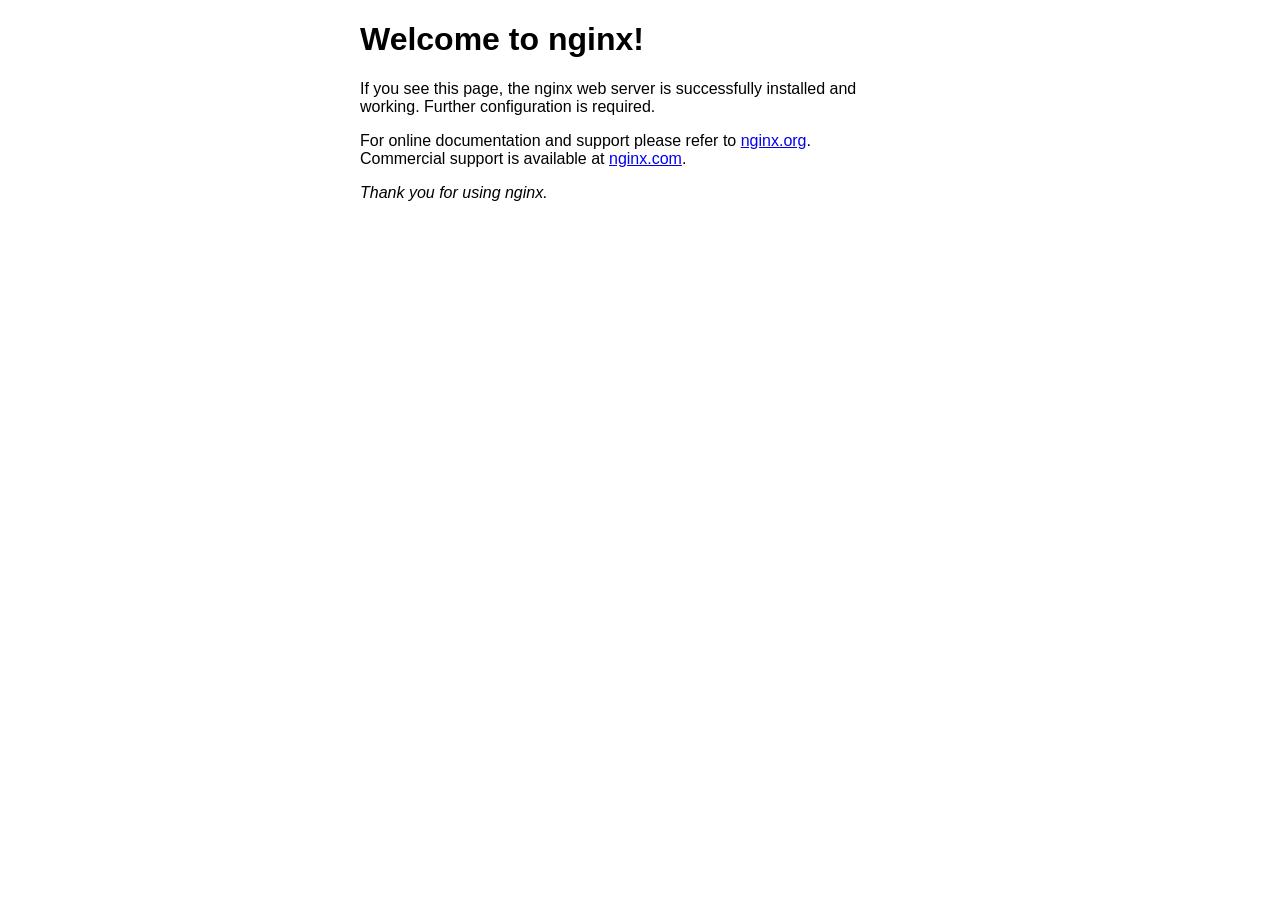
<file: nginx-1.18.0/html/index.html>
<!DOCTYPE html>
<html>
<head>
<title>Welcome to nginx!</title>
<style>
    body {
        width: 35em;
        margin: 0 auto;
        font-family: Tahoma, Verdana, Arial, sans-serif;
    }
</style>
</head>
<body>
<h1>Welcome to nginx!</h1>
<p>If you see this page, the nginx web server is successfully installed and
working. Further configuration is required.</p>

<p>For online documentation and support please refer to
<a href="http://nginx.org/">nginx.org</a>.<br/>
Commercial support is available at
<a href="http://nginx.com/">nginx.com</a>.</p>

<p><em>Thank you for using nginx.</em></p>
</body>
</html>
</file>
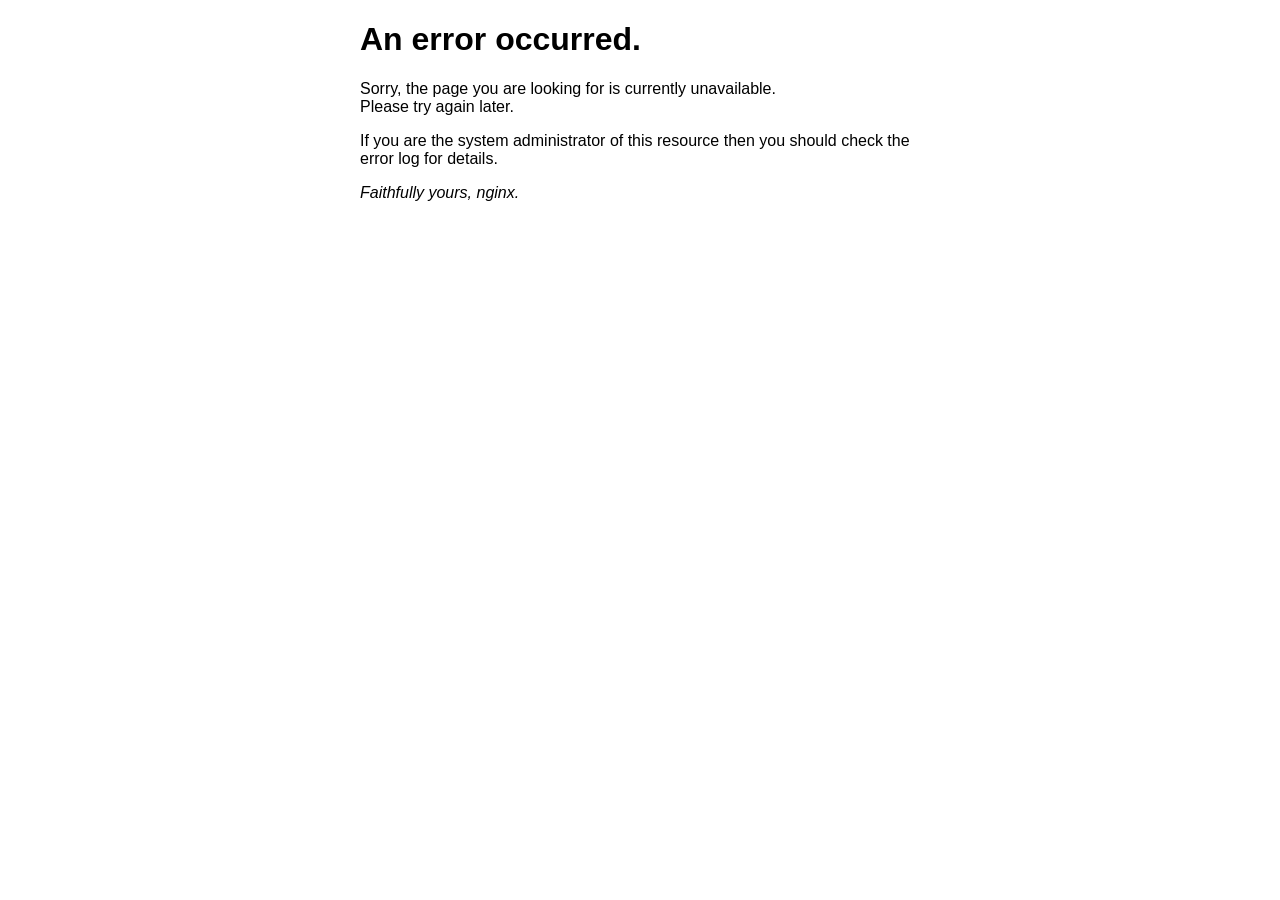
<file: nginx-1.18.0/html/50x.html>
<!DOCTYPE html>
<html>
<head>
<title>Error</title>
<style>
    body {
        width: 35em;
        margin: 0 auto;
        font-family: Tahoma, Verdana, Arial, sans-serif;
    }
</style>
</head>
<body>
<h1>An error occurred.</h1>
<p>Sorry, the page you are looking for is currently unavailable.<br/>
Please try again later.</p>
<p>If you are the system administrator of this resource then you should check
the error log for details.</p>
<p><em>Faithfully yours, nginx.</em></p>
</body>
</html>
</file>
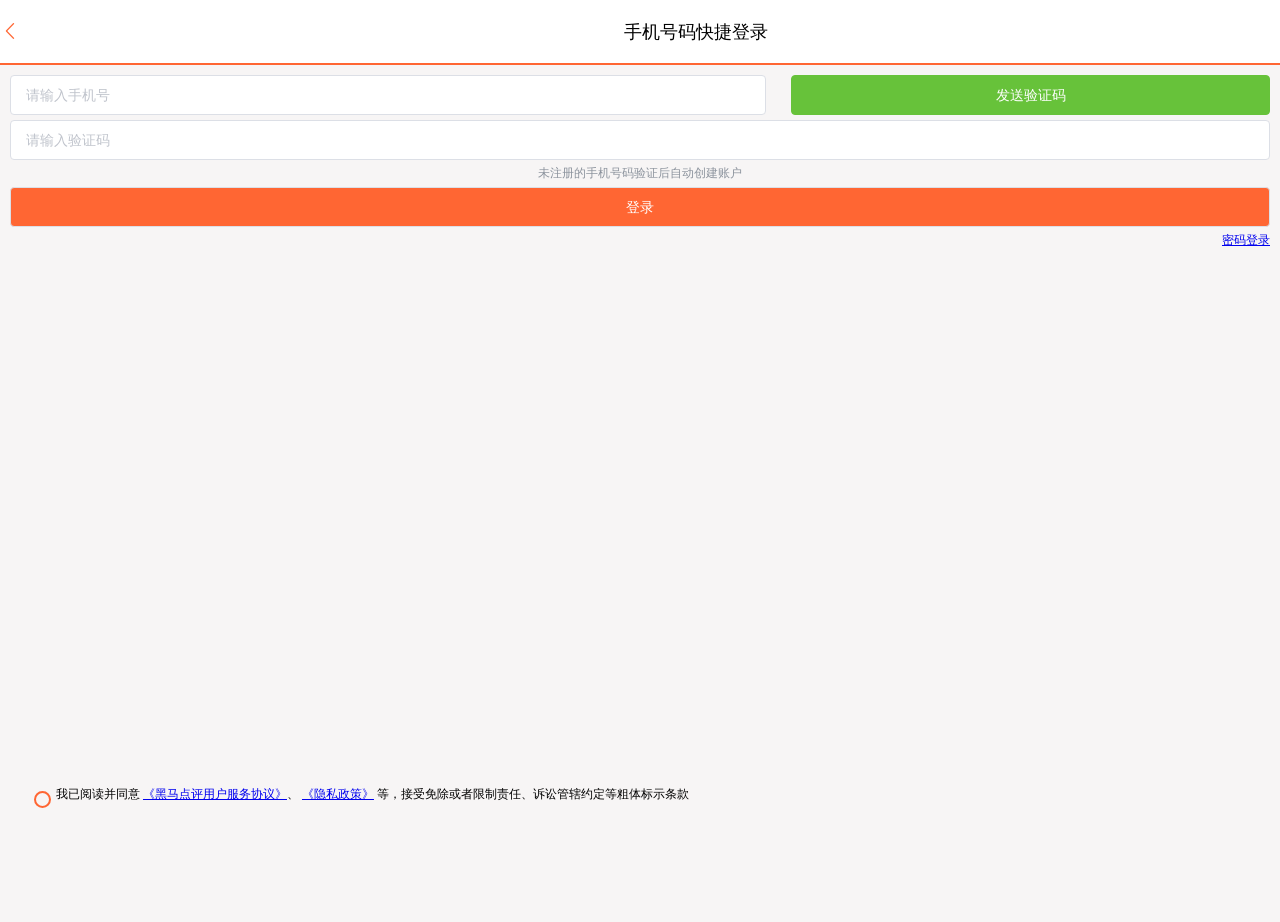
<file: nginx-1.18.0/html/hmdp/login.html>
<!DOCTYPE html>
<html lang="en">
<head>
    <meta http-equiv="Content-Type" content="text/html; charset=UTF-8">
    <meta name="viewport" content="width=device-width, initial-scale=1, maximum-scale=1, user-scalable=0">
    <title>黑马点评</title>
    <!-- 引入样式 -->
    <link rel="stylesheet" href="./css/element.css">
    <link href="./css/main.css" rel="stylesheet">
    <link href="./css/login.css" rel="stylesheet">

    <style type="text/css">

    </style>
</head>
<body>
<div id="app">
    <div class="login-container">
        <div class="header">
            <div class="header-back-btn" @click="goBack"><i class="el-icon-arrow-left"></i></div>
            <div class="header-title">手机号码快捷登录&nbsp;&nbsp;&nbsp;</div>
        </div>
        <div class="content">
            <div class="login-form">
                <div style="display: flex; justify-content: space-between">
                    <el-input style="width: 60%" placeholder="请输入手机号" v-model="form.phone">
                    </el-input>
                    <el-button style="width: 38%" @click="sendCode" type="success" :disabled="disabled">{{codeBtnMsg}}
                    </el-button>
                </div>

                <div style="height: 5px"></div>
                <el-input placeholder="请输入验证码" v-model="form.code">
                </el-input>
                <div style="text-align: center; color: #8c939d;margin: 5px 0">未注册的手机号码验证后自动创建账户</div>
                <el-button @click="login" style="width: 100%; background-color:#f63; color: #fff;">登录</el-button>
                <div style="text-align: right; color:#333333; margin: 5px 0"><a href="/login2.html">密码登录</a></div>
            </div>
            <div class="login-radio">
                <div>
                    <input type="radio" name="readed" v-model="radio" value="1">
                    <label for="readed"></label>
                </div>
                <div>我已阅读并同意
                    <a href="javascript:void(0)">
                        《黑马点评用户服务协议》</a>、
                    <a href="javascript:void(0)">《隐私政策》</a>
                    等，接受免除或者限制责任、诉讼管辖约定等粗体标示条款
                </div>
            </div>
        </div>
    </div>
</div>
<script src="./js/vue.js"></script>
<script src="./js/axios.min.js"></script>
<!-- 引入组件库 -->
<script src="./js/element.js"></script>
<script src="./js/common.js"></script>
<script src="./js/footer.js"></script>
<script>

    const app = new Vue({
        el: "#app",
        data: {
            radio: "",
            disabled: false, // 发送短信按钮
            codeBtnMsg: "发送验证码", // 发送短信按钮提示
            form: {}
        },
        methods: {
            login()
            {
                if (!this.radio)
                {
                    this.$message.error("请先确认阅读用户协议！");
                    return
                }
                if (!this.form.phone || !this.form.code)
                {
                    this.$message.error("手机号和验证码不能为空！");
                    return
                }
                axios.post("/user/login", this.form)
                    .then(({data}) =>
                    {
                        if (data)
                        {
                            // 保存用户信息到session
                            sessionStorage.setItem("token", data);
                        }
                        // 跳转到首页
                        location.href = "/index.html"
                    })
                    .catch(err => this.$message.error(err))
            },
            goBack()
            {
                history.back();
            },
            sendCode()
            {
                if (!this.form.phone)
                {
                    this.$message.error("手机号不能为空");
                    return;
                }
                // 发送验证码
                axios.post("/user/code?phone=" + this.form.phone)
                    .then(() =>
                    {
                    })
                    .catch(err =>
                    {
                        console.log(err);
                        this.$message.error(err)
                    });
                // 禁用按钮
                this.disabled = true;
                // 按钮倒计时
                let i = 60;
                this.codeBtnMsg = (i--) + '秒后可重发'
                let taskId = setInterval(() => this.codeBtnMsg = (i--) + '秒后可重发', 1000);
                setTimeout(() =>
                {
                    this.disabled = false;
                    clearInterval(taskId);
                    this.codeBtnMsg = "发送验证码";
                }, 59000)
            }
        }
    })
</script>
</body>
</html>
</file>
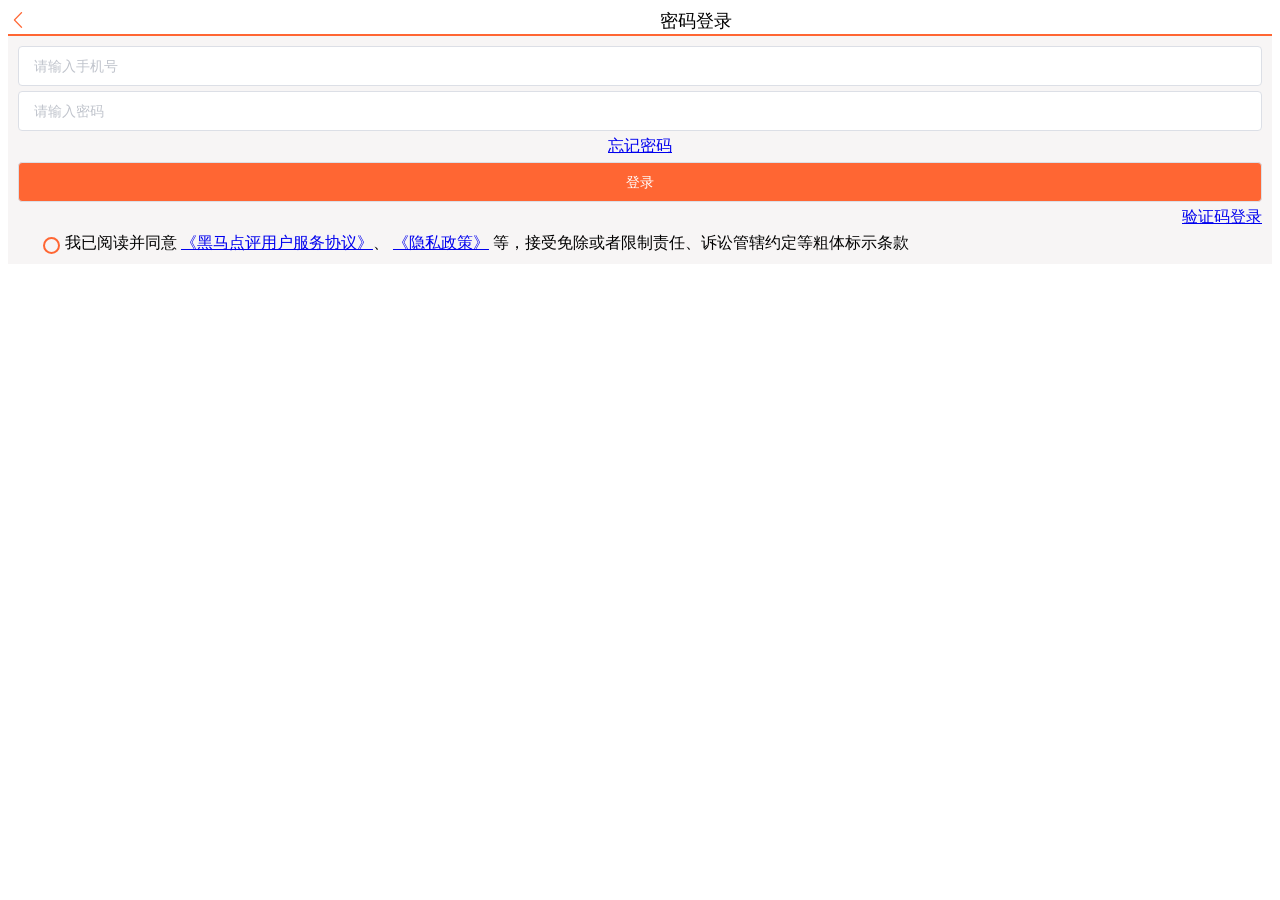
<file: nginx-1.18.0/html/hmdp/login2.html>
<!DOCTYPE html>
<html lang="en">
<head>
    <meta http-equiv="Content-Type" content="text/html; charset=UTF-8">
    <meta name="viewport" content="width=device-width, initial-scale=1, maximum-scale=1, user-scalable=0">
    <title>黑马点评</title>
    <link href="./css/login.css" rel="stylesheet">
    <!-- 引入样式 -->
    <link rel="stylesheet" href="./css/element.css">

    <style type="text/css">
        .el-radio__input.is-checked .el-radio__inner {
            border-color: #F63;
            background: #F63;
        }

        .el-input__inner:focus {
            border: 1px solid #F63;
        }
    </style>
</head>
<body>
<div id="app">
    <div class="login-container">
        <div class="header">
            <div class="header-back-btn" @click="goBack"><i class="el-icon-arrow-left"></i></div>
            <div class="header-title">密码登录&nbsp;&nbsp;&nbsp;</div>
        </div>
        <div class="content">
            <div class="login-form">
                <el-input placeholder="请输入手机号" v-model="form.phone">
                </el-input>
                <div style="height: 5px"></div>
                <el-input placeholder="请输入密码" v-model="form.password">
                </el-input>
                <div style="text-align: center; color: #8c939d;margin: 5px 0"><a href="javascript:void(0)">忘记密码</a>
                </div>
                <el-button @click="login" style="width: 100%; background-color:#f63; color: #fff;">登录</el-button>
                <div style="text-align: right; color:#333333; margin: 5px 0"><a href="/login.html">验证码登录</a></div>
            </div>
            <div class="login-radio">
                <div>
                    <input type="radio" name="readed" v-model="radio" value="1">
                    <label for="readed"></label>
                </div>
                <div>我已阅读并同意
                    <a href="javascript:void(0)">
                        《黑马点评用户服务协议》</a>、
                    <a href="javascript:void(0)">《隐私政策》</a>
                    等，接受免除或者限制责任、诉讼管辖约定等粗体标示条款
                </div>
            </div>
        </div>
    </div>
</div>
<script src="./js/vue.js"></script>
<script src="./js/axios.min.js"></script>
<!-- 引入组件库 -->
<script src="./js/element.js"></script>
<script src="./js/common.js"></script>
<script>

    const app = new Vue({
        el: "#app",
        data: {
            radio: "",
            form: {}
        },
        methods: {
            login()
            {
                if (!this.radio)
                {
                    this.$message.error("请先确认阅读用户协议！");
                    return;
                }
                axios.post("/user/login", this.form)
                    .then(({data}) =>
                    {
                        if (data)
                        {
                            // 保存用户信息到session
                            sessionStorage.setItem("token", data);
                        }
                        // 跳转到首页
                        location.href = "/info.html"
                    })
                    .catch(err => this.$message.error(err))
            },
            goBack()
            {
                history.back();
            }
        }
    })
</script>
</body>
</html>
</file>
<file: nginx-1.18.0/html/hmdp/css/element.css>
@charset "UTF-8";.el-pagination--small .arrow.disabled,.el-table .hidden-columns,.el-table td.is-hidden>*,.el-table th.is-hidden>*,.el-table--hidden{visibility:hidden}.el-dropdown .el-dropdown-selfdefine:focus:active,.el-dropdown .el-dropdown-selfdefine:focus:not(.focusing),.el-message__closeBtn:focus,.el-message__content:focus,.el-popover:focus,.el-popover:focus:active,.el-popover__reference:focus:hover,.el-popover__reference:focus:not(.focusing),.el-rate:active,.el-rate:focus,.el-tooltip:focus:hover,.el-tooltip:focus:not(.focusing),.el-upload-list__item.is-success:active,.el-upload-list__item.is-success:not(.focusing):focus{outline-width:0}.el-input__suffix,.el-tree.is-dragging .el-tree-node__content *{pointer-events:none}@font-face{font-family:element-icons;src:url(fonts/element-icons.woff) format("woff"),url(fonts/element-icons.ttf) format("truetype");font-weight:400;font-display:"auto";font-style:normal}[class*=" el-icon-"],[class^=el-icon-]{font-family:element-icons!important;speak:none;font-style:normal;font-weight:400;font-variant:normal;text-transform:none;line-height:1;vertical-align:baseline;display:inline-block;-webkit-font-smoothing:antialiased;-moz-osx-font-smoothing:grayscale}.el-icon-ice-cream-round:before{content:"\e6a0"}.el-icon-ice-cream-square:before{content:"\e6a3"}.el-icon-lollipop:before{content:"\e6a4"}.el-icon-potato-strips:before{content:"\e6a5"}.el-icon-milk-tea:before{content:"\e6a6"}.el-icon-ice-drink:before{content:"\e6a7"}.el-icon-ice-tea:before{content:"\e6a9"}.el-icon-coffee:before{content:"\e6aa"}.el-icon-orange:before{content:"\e6ab"}.el-icon-pear:before{content:"\e6ac"}.el-icon-apple:before{content:"\e6ad"}.el-icon-cherry:before{content:"\e6ae"}.el-icon-watermelon:before{content:"\e6af"}.el-icon-grape:before{content:"\e6b0"}.el-icon-refrigerator:before{content:"\e6b1"}.el-icon-goblet-square-full:before{content:"\e6b2"}.el-icon-goblet-square:before{content:"\e6b3"}.el-icon-goblet-full:before{content:"\e6b4"}.el-icon-goblet:before{content:"\e6b5"}.el-icon-cold-drink:before{content:"\e6b6"}.el-icon-coffee-cup:before{content:"\e6b8"}.el-icon-water-cup:before{content:"\e6b9"}.el-icon-hot-water:before{content:"\e6ba"}.el-icon-ice-cream:before{content:"\e6bb"}.el-icon-dessert:before{content:"\e6bc"}.el-icon-sugar:before{content:"\e6bd"}.el-icon-tableware:before{content:"\e6be"}.el-icon-burger:before{content:"\e6bf"}.el-icon-knife-fork:before{content:"\e6c1"}.el-icon-fork-spoon:before{content:"\e6c2"}.el-icon-chicken:before{content:"\e6c3"}.el-icon-food:before{content:"\e6c4"}.el-icon-dish-1:before{content:"\e6c5"}.el-icon-dish:before{content:"\e6c6"}.el-icon-moon-night:before{content:"\e6ee"}.el-icon-moon:before{content:"\e6f0"}.el-icon-cloudy-and-sunny:before{content:"\e6f1"}.el-icon-partly-cloudy:before{content:"\e6f2"}.el-icon-cloudy:before{content:"\e6f3"}.el-icon-sunny:before{content:"\e6f6"}.el-icon-sunset:before{content:"\e6f7"}.el-icon-sunrise-1:before{content:"\e6f8"}.el-icon-sunrise:before{content:"\e6f9"}.el-icon-heavy-rain:before{content:"\e6fa"}.el-icon-lightning:before{content:"\e6fb"}.el-icon-light-rain:before{content:"\e6fc"}.el-icon-wind-power:before{content:"\e6fd"}.el-icon-baseball:before{content:"\e712"}.el-icon-soccer:before{content:"\e713"}.el-icon-football:before{content:"\e715"}.el-icon-basketball:before{content:"\e716"}.el-icon-ship:before{content:"\e73f"}.el-icon-truck:before{content:"\e740"}.el-icon-bicycle:before{content:"\e741"}.el-icon-mobile-phone:before{content:"\e6d3"}.el-icon-service:before{content:"\e6d4"}.el-icon-key:before{content:"\e6e2"}.el-icon-unlock:before{content:"\e6e4"}.el-icon-lock:before{content:"\e6e5"}.el-icon-watch:before{content:"\e6fe"}.el-icon-watch-1:before{content:"\e6ff"}.el-icon-timer:before{content:"\e702"}.el-icon-alarm-clock:before{content:"\e703"}.el-icon-map-location:before{content:"\e704"}.el-icon-delete-location:before{content:"\e705"}.el-icon-add-location:before{content:"\e706"}.el-icon-location-information:before{content:"\e707"}.el-icon-location-outline:before{content:"\e708"}.el-icon-location:before{content:"\e79e"}.el-icon-place:before{content:"\e709"}.el-icon-discover:before{content:"\e70a"}.el-icon-first-aid-kit:before{content:"\e70b"}.el-icon-trophy-1:before{content:"\e70c"}.el-icon-trophy:before{content:"\e70d"}.el-icon-medal:before{content:"\e70e"}.el-icon-medal-1:before{content:"\e70f"}.el-icon-stopwatch:before{content:"\e710"}.el-icon-mic:before{content:"\e711"}.el-icon-copy-document:before{content:"\e718"}.el-icon-full-screen:before{content:"\e719"}.el-icon-switch-button:before{content:"\e71b"}.el-icon-aim:before{content:"\e71c"}.el-icon-crop:before{content:"\e71d"}.el-icon-odometer:before{content:"\e71e"}.el-icon-time:before{content:"\e71f"}.el-icon-bangzhu:before{content:"\e724"}.el-icon-close-notification:before{content:"\e726"}.el-icon-microphone:before{content:"\e727"}.el-icon-turn-off-microphone:before{content:"\e728"}.el-icon-position:before{content:"\e729"}.el-icon-postcard:before{content:"\e72a"}.el-icon-message:before{content:"\e72b"}.el-icon-chat-line-square:before{content:"\e72d"}.el-icon-chat-dot-square:before{content:"\e72e"}.el-icon-chat-dot-round:before{content:"\e72f"}.el-icon-chat-square:before{content:"\e730"}.el-icon-chat-line-round:before{content:"\e731"}.el-icon-chat-round:before{content:"\e732"}.el-icon-set-up:before{content:"\e733"}.el-icon-turn-off:before{content:"\e734"}.el-icon-open:before{content:"\e735"}.el-icon-connection:before{content:"\e736"}.el-icon-link:before{content:"\e737"}.el-icon-cpu:before{content:"\e738"}.el-icon-thumb:before{content:"\e739"}.el-icon-female:before{content:"\e73a"}.el-icon-male:before{content:"\e73b"}.el-icon-guide:before{content:"\e73c"}.el-icon-news:before{content:"\e73e"}.el-icon-price-tag:before{content:"\e744"}.el-icon-discount:before{content:"\e745"}.el-icon-wallet:before{content:"\e747"}.el-icon-coin:before{content:"\e748"}.el-icon-money:before{content:"\e749"}.el-icon-bank-card:before{content:"\e74a"}.el-icon-box:before{content:"\e74b"}.el-icon-present:before{content:"\e74c"}.el-icon-sell:before{content:"\e6d5"}.el-icon-sold-out:before{content:"\e6d6"}.el-icon-shopping-bag-2:before{content:"\e74d"}.el-icon-shopping-bag-1:before{content:"\e74e"}.el-icon-shopping-cart-2:before{content:"\e74f"}.el-icon-shopping-cart-1:before{content:"\e750"}.el-icon-shopping-cart-full:before{content:"\e751"}.el-icon-smoking:before{content:"\e752"}.el-icon-no-smoking:before{content:"\e753"}.el-icon-house:before{content:"\e754"}.el-icon-table-lamp:before{content:"\e755"}.el-icon-school:before{content:"\e756"}.el-icon-office-building:before{content:"\e757"}.el-icon-toilet-paper:before{content:"\e758"}.el-icon-notebook-2:before{content:"\e759"}.el-icon-notebook-1:before{content:"\e75a"}.el-icon-files:before{content:"\e75b"}.el-icon-collection:before{content:"\e75c"}.el-icon-receiving:before{content:"\e75d"}.el-icon-suitcase-1:before{content:"\e760"}.el-icon-suitcase:before{content:"\e761"}.el-icon-film:before{content:"\e763"}.el-icon-collection-tag:before{content:"\e765"}.el-icon-data-analysis:before{content:"\e766"}.el-icon-pie-chart:before{content:"\e767"}.el-icon-data-board:before{content:"\e768"}.el-icon-data-line:before{content:"\e76d"}.el-icon-reading:before{content:"\e769"}.el-icon-magic-stick:before{content:"\e76a"}.el-icon-coordinate:before{content:"\e76b"}.el-icon-mouse:before{content:"\e76c"}.el-icon-brush:before{content:"\e76e"}.el-icon-headset:before{content:"\e76f"}.el-icon-umbrella:before{content:"\e770"}.el-icon-scissors:before{content:"\e771"}.el-icon-mobile:before{content:"\e773"}.el-icon-attract:before{content:"\e774"}.el-icon-monitor:before{content:"\e775"}.el-icon-search:before{content:"\e778"}.el-icon-takeaway-box:before{content:"\e77a"}.el-icon-paperclip:before{content:"\e77d"}.el-icon-printer:before{content:"\e77e"}.el-icon-document-add:before{content:"\e782"}.el-icon-document:before{content:"\e785"}.el-icon-document-checked:before{content:"\e786"}.el-icon-document-copy:before{content:"\e787"}.el-icon-document-delete:before{content:"\e788"}.el-icon-document-remove:before{content:"\e789"}.el-icon-tickets:before{content:"\e78b"}.el-icon-folder-checked:before{content:"\e77f"}.el-icon-folder-delete:before{content:"\e780"}.el-icon-folder-remove:before{content:"\e781"}.el-icon-folder-add:before{content:"\e783"}.el-icon-folder-opened:before{content:"\e784"}.el-icon-folder:before{content:"\e78a"}.el-icon-edit-outline:before{content:"\e764"}.el-icon-edit:before{content:"\e78c"}.el-icon-date:before{content:"\e78e"}.el-icon-c-scale-to-original:before{content:"\e7c6"}.el-icon-view:before{content:"\e6ce"}.el-icon-loading:before{content:"\e6cf"}.el-icon-rank:before{content:"\e6d1"}.el-icon-sort-down:before{content:"\e7c4"}.el-icon-sort-up:before{content:"\e7c5"}.el-icon-sort:before{content:"\e6d2"}.el-icon-finished:before{content:"\e6cd"}.el-icon-refresh-left:before{content:"\e6c7"}.el-icon-refresh-right:before{content:"\e6c8"}.el-icon-refresh:before{content:"\e6d0"}.el-icon-video-play:before{content:"\e7c0"}.el-icon-video-pause:before{content:"\e7c1"}.el-icon-d-arrow-right:before{content:"\e6dc"}.el-icon-d-arrow-left:before{content:"\e6dd"}.el-icon-arrow-up:before{content:"\e6e1"}.el-icon-arrow-down:before{content:"\e6df"}.el-icon-arrow-right:before{content:"\e6e0"}.el-icon-arrow-left:before{content:"\e6de"}.el-icon-top-right:before{content:"\e6e7"}.el-icon-top-left:before{content:"\e6e8"}.el-icon-top:before{content:"\e6e6"}.el-icon-bottom:before{content:"\e6eb"}.el-icon-right:before{content:"\e6e9"}.el-icon-back:before{content:"\e6ea"}.el-icon-bottom-right:before{content:"\e6ec"}.el-icon-bottom-left:before{content:"\e6ed"}.el-icon-caret-top:before{content:"\e78f"}.el-icon-caret-bottom:before{content:"\e790"}.el-icon-caret-right:before{content:"\e791"}.el-icon-caret-left:before{content:"\e792"}.el-icon-d-caret:before{content:"\e79a"}.el-icon-share:before{content:"\e793"}.el-icon-menu:before{content:"\e798"}.el-icon-s-grid:before{content:"\e7a6"}.el-icon-s-check:before{content:"\e7a7"}.el-icon-s-data:before{content:"\e7a8"}.el-icon-s-opportunity:before{content:"\e7aa"}.el-icon-s-custom:before{content:"\e7ab"}.el-icon-s-claim:before{content:"\e7ad"}.el-icon-s-finance:before{content:"\e7ae"}.el-icon-s-comment:before{content:"\e7af"}.el-icon-s-flag:before{content:"\e7b0"}.el-icon-s-marketing:before{content:"\e7b1"}.el-icon-s-shop:before{content:"\e7b4"}.el-icon-s-open:before{content:"\e7b5"}.el-icon-s-management:before{content:"\e7b6"}.el-icon-s-ticket:before{content:"\e7b7"}.el-icon-s-release:before{content:"\e7b8"}.el-icon-s-home:before{content:"\e7b9"}.el-icon-s-promotion:before{content:"\e7ba"}.el-icon-s-operation:before{content:"\e7bb"}.el-icon-s-unfold:before{content:"\e7bc"}.el-icon-s-fold:before{content:"\e7a9"}.el-icon-s-platform:before{content:"\e7bd"}.el-icon-s-order:before{content:"\e7be"}.el-icon-s-cooperation:before{content:"\e7bf"}.el-icon-bell:before{content:"\e725"}.el-icon-message-solid:before{content:"\e799"}.el-icon-video-camera:before{content:"\e772"}.el-icon-video-camera-solid:before{content:"\e796"}.el-icon-camera:before{content:"\e779"}.el-icon-camera-solid:before{content:"\e79b"}.el-icon-download:before{content:"\e77c"}.el-icon-upload2:before{content:"\e77b"}.el-icon-upload:before{content:"\e7c3"}.el-icon-picture-outline-round:before{content:"\e75f"}.el-icon-picture-outline:before{content:"\e75e"}.el-icon-picture:before{content:"\e79f"}.el-icon-close:before{content:"\e6db"}.el-icon-check:before{content:"\e6da"}.el-icon-plus:before{content:"\e6d9"}.el-icon-minus:before{content:"\e6d8"}.el-icon-help:before{content:"\e73d"}.el-icon-s-help:before{content:"\e7b3"}.el-icon-circle-close:before{content:"\e78d"}.el-icon-circle-check:before{content:"\e720"}.el-icon-circle-plus-outline:before{content:"\e723"}.el-icon-remove-outline:before{content:"\e722"}.el-icon-zoom-out:before{content:"\e776"}.el-icon-zoom-in:before{content:"\e777"}.el-icon-error:before{content:"\e79d"}.el-icon-success:before{content:"\e79c"}.el-icon-circle-plus:before{content:"\e7a0"}.el-icon-remove:before{content:"\e7a2"}.el-icon-info:before{content:"\e7a1"}.el-icon-question:before{content:"\e7a4"}.el-icon-warning-outline:before{content:"\e6c9"}.el-icon-warning:before{content:"\e7a3"}.el-icon-goods:before{content:"\e7c2"}.el-icon-s-goods:before{content:"\e7b2"}.el-icon-star-off:before{content:"\e717"}.el-icon-star-on:before{content:"\e797"}.el-icon-more-outline:before{content:"\e6cc"}.el-icon-more:before{content:"\e794"}.el-icon-phone-outline:before{content:"\e6cb"}.el-icon-phone:before{content:"\e795"}.el-icon-user:before{content:"\e6e3"}.el-icon-user-solid:before{content:"\e7a5"}.el-icon-setting:before{content:"\e6ca"}.el-icon-s-tools:before{content:"\e7ac"}.el-icon-delete:before{content:"\e6d7"}.el-icon-delete-solid:before{content:"\e7c9"}.el-icon-eleme:before{content:"\e7c7"}.el-icon-platform-eleme:before{content:"\e7ca"}.el-icon-loading{-webkit-animation:rotating 2s linear infinite;animation:rotating 2s linear infinite}.el-icon--right{margin-left:5px}.el-icon--left{margin-right:5px}@-webkit-keyframes rotating{0%{-webkit-transform:rotateZ(0);transform:rotateZ(0)}100%{-webkit-transform:rotateZ(360deg);transform:rotateZ(360deg)}}@keyframes rotating{0%{-webkit-transform:rotateZ(0);transform:rotateZ(0)}100%{-webkit-transform:rotateZ(360deg);transform:rotateZ(360deg)}}.el-pagination{white-space:nowrap;padding:2px 5px;color:#303133;font-weight:700}.el-pagination::after,.el-pagination::before{display:table;content:""}.el-pagination::after{clear:both}.el-pagination button,.el-pagination span:not([class*=suffix]){display:inline-block;font-size:13px;min-width:35.5px;height:28px;line-height:28px;vertical-align:top;-webkit-box-sizing:border-box;box-sizing:border-box}.el-pagination .el-input__inner{text-align:center;-moz-appearance:textfield;line-height:normal}.el-pagination .el-input__suffix{right:0;-webkit-transform:scale(.8);transform:scale(.8)}.el-pagination .el-select .el-input{width:100px;margin:0 5px}.el-pagination .el-select .el-input .el-input__inner{padding-right:25px;border-radius:3px}.el-pagination button{border:none;padding:0 6px;background:0 0}.el-pagination button:focus{outline:0}.el-pagination button:hover{color:#FF6633}.el-pagination button:disabled{color:#C0C4CC;background-color:#FFF;cursor:not-allowed}.el-pagination .btn-next,.el-pagination .btn-prev{background:center center no-repeat #FFF;background-size:16px;cursor:pointer;margin:0;color:#303133}.el-pagination .btn-next .el-icon,.el-pagination .btn-prev .el-icon{display:block;font-size:12px;font-weight:700}.el-pagination .btn-prev{padding-right:12px}.el-pagination .btn-next{padding-left:12px}.el-pagination .el-pager li.disabled{color:#C0C4CC;cursor:not-allowed}.el-pager li,.el-pager li.btn-quicknext:hover,.el-pager li.btn-quickprev:hover{cursor:pointer}.el-pagination--small .btn-next,.el-pagination--small .btn-prev,.el-pagination--small .el-pager li,.el-pagination--small .el-pager li.btn-quicknext,.el-pagination--small .el-pager li.btn-quickprev,.el-pagination--small .el-pager li:last-child{border-color:transparent;font-size:12px;line-height:22px;height:22px;min-width:22px}.el-pagination--small .more::before,.el-pagination--small li.more::before{line-height:24px}.el-pagination--small button,.el-pagination--small span:not([class*=suffix]){height:22px;line-height:22px}.el-pagination--small .el-pagination__editor,.el-pagination--small .el-pagination__editor.el-input .el-input__inner{height:22px}.el-pagination__sizes{margin:0 10px 0 0;font-weight:400;color:#606266}.el-pagination__sizes .el-input .el-input__inner{font-size:13px;padding-left:8px}.el-pagination__sizes .el-input .el-input__inner:hover{border-color:#FF6633}.el-pagination__total{margin-right:10px;font-weight:400;color:#606266}.el-pagination__jump{margin-left:24px;font-weight:400;color:#606266}.el-pagination__jump .el-input__inner{padding:0 3px}.el-pagination__rightwrapper{float:right}.el-pagination__editor{line-height:18px;padding:0 2px;height:28px;text-align:center;margin:0 2px;-webkit-box-sizing:border-box;box-sizing:border-box;border-radius:3px}.el-pager,.el-pagination.is-background .btn-next,.el-pagination.is-background .btn-prev{padding:0}.el-pagination__editor.el-input{width:50px}.el-pagination__editor.el-input .el-input__inner{height:28px}.el-pagination__editor .el-input__inner::-webkit-inner-spin-button,.el-pagination__editor .el-input__inner::-webkit-outer-spin-button{-webkit-appearance:none;margin:0}.el-pagination.is-background .btn-next,.el-pagination.is-background .btn-prev,.el-pagination.is-background .el-pager li{margin:0 5px;background-color:#f4f4f5;color:#606266;min-width:30px;border-radius:2px}.el-pagination.is-background .btn-next.disabled,.el-pagination.is-background .btn-next:disabled,.el-pagination.is-background .btn-prev.disabled,.el-pagination.is-background .btn-prev:disabled,.el-pagination.is-background .el-pager li.disabled{color:#C0C4CC}.el-pagination.is-background .el-pager li:not(.disabled):hover{color:#FF6633}.el-pagination.is-background .el-pager li:not(.disabled).active{background-color:#FF6633;color:#FFF}.el-dialog,.el-pager li{background:#FFF;-webkit-box-sizing:border-box}.el-pagination.is-background.el-pagination--small .btn-next,.el-pagination.is-background.el-pagination--small .btn-prev,.el-pagination.is-background.el-pagination--small .el-pager li{margin:0 3px;min-width:22px}.el-pager,.el-pager li{vertical-align:top;margin:0;display:inline-block}.el-pager{-webkit-user-select:none;-moz-user-select:none;-ms-user-select:none;user-select:none;list-style:none;font-size:0}.el-date-table,.el-table th{-webkit-user-select:none;-moz-user-select:none}.el-pager .more::before{line-height:30px}.el-pager li{padding:0 4px;font-size:13px;min-width:35.5px;height:28px;line-height:28px;box-sizing:border-box;text-align:center}.el-menu--collapse .el-menu .el-submenu,.el-menu--popup{min-width:200px}.el-pager li.btn-quicknext,.el-pager li.btn-quickprev{line-height:28px;color:#303133}.el-pager li.btn-quicknext.disabled,.el-pager li.btn-quickprev.disabled{color:#C0C4CC}.el-pager li.active+li{border-left:0}.el-pager li:hover{color:#FF6633}.el-pager li.active{color:#FF6633;cursor:default}@-webkit-keyframes v-modal-in{0%{opacity:0}}@-webkit-keyframes v-modal-out{100%{opacity:0}}.el-dialog{position:relative;margin:0 auto 50px;border-radius:2px;-webkit-box-shadow:0 1px 3px rgba(0,0,0,.3);box-shadow:0 1px 3px rgba(0,0,0,.3);box-sizing:border-box;width:50%}.el-dialog.is-fullscreen{width:100%;margin-top:0;margin-bottom:0;height:100%;overflow:auto}.el-dialog__wrapper{position:fixed;top:0;right:0;bottom:0;left:0;overflow:auto;margin:0}.el-dialog__header{padding:20px 20px 10px}.el-dialog__headerbtn{position:absolute;top:20px;right:20px;padding:0;background:0 0;border:none;outline:0;cursor:pointer;font-size:16px}.el-dialog__headerbtn .el-dialog__close{color:#909399}.el-dialog__headerbtn:focus .el-dialog__close,.el-dialog__headerbtn:hover .el-dialog__close{color:#FF6633}.el-dialog__title{line-height:24px;font-size:18px;color:#303133}.el-dialog__body{padding:30px 20px;color:#606266;font-size:14px;word-break:break-all}.el-dialog__footer{padding:10px 20px 20px;text-align:right;-webkit-box-sizing:border-box;box-sizing:border-box}.el-dialog--center{text-align:center}.el-dialog--center .el-dialog__body{text-align:initial;padding:25px 25px 30px}.el-dialog--center .el-dialog__footer{text-align:inherit}.dialog-fade-enter-active{-webkit-animation:dialog-fade-in .3s;animation:dialog-fade-in .3s}.dialog-fade-leave-active{-webkit-animation:dialog-fade-out .3s;animation:dialog-fade-out .3s}@-webkit-keyframes dialog-fade-in{0%{-webkit-transform:translate3d(0,-20px,0);transform:translate3d(0,-20px,0);opacity:0}100%{-webkit-transform:translate3d(0,0,0);transform:translate3d(0,0,0);opacity:1}}@keyframes dialog-fade-in{0%{-webkit-transform:translate3d(0,-20px,0);transform:translate3d(0,-20px,0);opacity:0}100%{-webkit-transform:translate3d(0,0,0);transform:translate3d(0,0,0);opacity:1}}@-webkit-keyframes dialog-fade-out{0%{-webkit-transform:translate3d(0,0,0);transform:translate3d(0,0,0);opacity:1}100%{-webkit-transform:translate3d(0,-20px,0);transform:translate3d(0,-20px,0);opacity:0}}@keyframes dialog-fade-out{0%{-webkit-transform:translate3d(0,0,0);transform:translate3d(0,0,0);opacity:1}100%{-webkit-transform:translate3d(0,-20px,0);transform:translate3d(0,-20px,0);opacity:0}}.el-autocomplete{position:relative;display:inline-block}.el-autocomplete-suggestion{margin:5px 0;-webkit-box-shadow:0 2px 12px 0 rgba(0,0,0,.1);box-shadow:0 2px 12px 0 rgba(0,0,0,.1);border-radius:4px;border:1px solid #E4E7ED;-webkit-box-sizing:border-box;box-sizing:border-box;background-color:#FFF}.el-dropdown-menu,.el-menu--collapse .el-submenu .el-menu{z-index:10;-webkit-box-shadow:0 2px 12px 0 rgba(0,0,0,.1)}.el-autocomplete-suggestion__wrap{max-height:280px;padding:10px 0;-webkit-box-sizing:border-box;box-sizing:border-box}.el-autocomplete-suggestion__list{margin:0;padding:0}.el-autocomplete-suggestion li{padding:0 20px;margin:0;line-height:34px;cursor:pointer;color:#606266;font-size:14px;list-style:none;white-space:nowrap;overflow:hidden;text-overflow:ellipsis}.el-autocomplete-suggestion li.highlighted,.el-autocomplete-suggestion li:hover{background-color:#F5F7FA}.el-autocomplete-suggestion li.divider{margin-top:6px;border-top:1px solid #000}.el-autocomplete-suggestion li.divider:last-child{margin-bottom:-6px}.el-autocomplete-suggestion.is-loading li{text-align:center;height:100px;line-height:100px;font-size:20px;color:#999}.el-autocomplete-suggestion.is-loading li::after{display:inline-block;content:"";height:100%;vertical-align:middle}.el-autocomplete-suggestion.is-loading li:hover{background-color:#FFF}.el-autocomplete-suggestion.is-loading .el-icon-loading{vertical-align:middle}.el-dropdown{display:inline-block;position:relative;color:#606266;font-size:14px}.el-dropdown .el-button-group{display:block}.el-dropdown .el-button-group .el-button{float:none}.el-dropdown .el-dropdown__caret-button{padding-left:5px;padding-right:5px;position:relative;border-left:none}.el-dropdown .el-dropdown__caret-button::before{content:'';position:absolute;display:block;width:1px;top:5px;bottom:5px;left:0;background:rgba(255,255,255,.5)}.el-dropdown .el-dropdown__caret-button.el-button--default::before{background:rgba(220,223,230,.5)}.el-dropdown .el-dropdown__caret-button:hover::before{top:0;bottom:0}.el-dropdown .el-dropdown__caret-button .el-dropdown__icon{padding-left:0}.el-dropdown__icon{font-size:12px;margin:0 3px}.el-dropdown-menu{position:absolute;top:0;left:0;padding:10px 0;margin:5px 0;background-color:#FFF;border:1px solid #EBEEF5;border-radius:4px;box-shadow:0 2px 12px 0 rgba(0,0,0,.1)}.el-dropdown-menu__item{list-style:none;line-height:36px;padding:0 20px;margin:0;font-size:14px;color:#606266;cursor:pointer;outline:0}.el-dropdown-menu__item:focus,.el-dropdown-menu__item:not(.is-disabled):hover{background-color:#ecf5ff;color:#66b1ff}.el-dropdown-menu__item i{margin-right:5px}.el-dropdown-menu__item--divided{position:relative;margin-top:6px;border-top:1px solid #EBEEF5}.el-dropdown-menu__item--divided:before{content:'';height:6px;display:block;margin:0 -20px;background-color:#FFF}.el-dropdown-menu__item.is-disabled{cursor:default;color:#bbb;pointer-events:none}.el-dropdown-menu--medium{padding:6px 0}.el-dropdown-menu--medium .el-dropdown-menu__item{line-height:30px;padding:0 17px;font-size:14px}.el-dropdown-menu--medium .el-dropdown-menu__item.el-dropdown-menu__item--divided{margin-top:6px}.el-dropdown-menu--medium .el-dropdown-menu__item.el-dropdown-menu__item--divided:before{height:6px;margin:0 -17px}.el-dropdown-menu--small{padding:6px 0}.el-dropdown-menu--small .el-dropdown-menu__item{line-height:27px;padding:0 15px;font-size:13px}.el-dropdown-menu--small .el-dropdown-menu__item.el-dropdown-menu__item--divided{margin-top:4px}.el-dropdown-menu--small .el-dropdown-menu__item.el-dropdown-menu__item--divided:before{height:4px;margin:0 -15px}.el-dropdown-menu--mini{padding:3px 0}.el-dropdown-menu--mini .el-dropdown-menu__item{line-height:24px;padding:0 10px;font-size:12px}.el-dropdown-menu--mini .el-dropdown-menu__item.el-dropdown-menu__item--divided{margin-top:3px}.el-dropdown-menu--mini .el-dropdown-menu__item.el-dropdown-menu__item--divided:before{height:3px;margin:0 -10px}.el-menu{border-right:solid 1px #e6e6e6;list-style:none;position:relative;margin:0;padding-left:0;background-color:#FFF}.el-menu--horizontal>.el-menu-item:not(.is-disabled):focus,.el-menu--horizontal>.el-menu-item:not(.is-disabled):hover,.el-menu--horizontal>.el-submenu .el-submenu__title:hover{background-color:#fff}.el-menu::after,.el-menu::before{display:table;content:""}.el-menu::after{clear:both}.el-menu.el-menu--horizontal{border-bottom:solid 1px #e6e6e6}.el-menu--horizontal{border-right:none}.el-menu--horizontal>.el-menu-item{float:left;height:60px;line-height:60px;margin:0;border-bottom:2px solid transparent;color:#909399}.el-menu--horizontal>.el-menu-item a,.el-menu--horizontal>.el-menu-item a:hover{color:inherit}.el-menu--horizontal>.el-submenu{float:left}.el-menu--horizontal>.el-submenu:focus,.el-menu--horizontal>.el-submenu:hover{outline:0}.el-menu--horizontal>.el-submenu:focus .el-submenu__title,.el-menu--horizontal>.el-submenu:hover .el-submenu__title{color:#303133}.el-menu--horizontal>.el-submenu.is-active .el-submenu__title{border-bottom:2px solid #FF6633;color:#303133}.el-menu--horizontal>.el-submenu .el-submenu__title{height:60px;line-height:60px;border-bottom:2px solid transparent;color:#909399}.el-menu--horizontal>.el-submenu .el-submenu__icon-arrow{position:static;vertical-align:middle;margin-left:8px;margin-top:-3px}.el-menu--horizontal .el-menu .el-menu-item,.el-menu--horizontal .el-menu .el-submenu__title{background-color:#FFF;float:none;height:36px;line-height:36px;padding:0 10px;color:#909399}.el-menu--horizontal .el-menu .el-menu-item.is-active,.el-menu--horizontal .el-menu .el-submenu.is-active>.el-submenu__title{color:#303133}.el-menu--horizontal .el-menu-item:not(.is-disabled):focus,.el-menu--horizontal .el-menu-item:not(.is-disabled):hover{outline:0;color:#303133}.el-menu--horizontal>.el-menu-item.is-active{border-bottom:2px solid #FF6633;color:#303133}.el-menu--collapse{width:64px}.el-menu--collapse>.el-menu-item [class^=el-icon-],.el-menu--collapse>.el-submenu>.el-submenu__title [class^=el-icon-]{margin:0;vertical-align:middle;width:24px;text-align:center}.el-menu--collapse>.el-menu-item .el-submenu__icon-arrow,.el-menu--collapse>.el-submenu>.el-submenu__title .el-submenu__icon-arrow{display:none}.el-menu--collapse>.el-menu-item span,.el-menu--collapse>.el-submenu>.el-submenu__title span{height:0;width:0;overflow:hidden;visibility:hidden;display:inline-block}.el-menu--collapse>.el-menu-item.is-active i{color:inherit}.el-menu--collapse .el-submenu{position:relative}.el-menu--collapse .el-submenu .el-menu{position:absolute;margin-left:5px;top:0;left:100%;border:1px solid #E4E7ED;border-radius:2px;box-shadow:0 2px 12px 0 rgba(0,0,0,.1)}.el-menu-item,.el-submenu__title{height:56px;line-height:56px;position:relative;-webkit-box-sizing:border-box;white-space:nowrap;list-style:none}.el-menu--collapse .el-submenu.is-opened>.el-submenu__title .el-submenu__icon-arrow{-webkit-transform:none;transform:none}.el-menu--popup{z-index:100;border:none;padding:5px 0;border-radius:2px;-webkit-box-shadow:0 2px 12px 0 rgba(0,0,0,.1);box-shadow:0 2px 12px 0 rgba(0,0,0,.1)}.el-menu--popup-bottom-start{margin-top:5px}.el-menu--popup-right-start{margin-left:5px;margin-right:5px}.el-menu-item{font-size:14px;color:#303133;padding:0 20px;cursor:pointer;-webkit-transition:border-color .3s,background-color .3s,color .3s;transition:border-color .3s,background-color .3s,color .3s;box-sizing:border-box}.el-menu-item *{vertical-align:middle}.el-menu-item i{color:#909399}.el-menu-item:focus,.el-menu-item:hover{outline:0;background-color:#ecf5ff}.el-menu-item.is-disabled{opacity:.25;cursor:not-allowed;background:0 0!important}.el-menu-item [class^=el-icon-]{margin-right:5px;width:24px;text-align:center;font-size:18px;vertical-align:middle}.el-menu-item.is-active{color:#FF6633}.el-menu-item.is-active i{color:inherit}.el-submenu{list-style:none;margin:0;padding-left:0}.el-submenu__title{font-size:14px;color:#303133;padding:0 20px;cursor:pointer;-webkit-transition:border-color .3s,background-color .3s,color .3s;transition:border-color .3s,background-color .3s,color .3s;box-sizing:border-box}.el-submenu__title *{vertical-align:middle}.el-submenu__title i{color:#909399}.el-submenu__title:focus,.el-submenu__title:hover{outline:0;background-color:#ecf5ff}.el-submenu__title.is-disabled{opacity:.25;cursor:not-allowed;background:0 0!important}.el-submenu__title:hover{background-color:#ecf5ff}.el-submenu .el-menu{border:none}.el-submenu .el-menu-item{height:50px;line-height:50px;padding:0 45px;min-width:200px}.el-submenu__icon-arrow{position:absolute;top:50%;right:20px;margin-top:-7px;-webkit-transition:-webkit-transform .3s;transition:-webkit-transform .3s;transition:transform .3s;transition:transform .3s,-webkit-transform .3s;font-size:12px}.el-submenu.is-active .el-submenu__title{border-bottom-color:#FF6633}.el-submenu.is-opened>.el-submenu__title .el-submenu__icon-arrow{-webkit-transform:rotateZ(180deg);transform:rotateZ(180deg)}.el-submenu.is-disabled .el-menu-item,.el-submenu.is-disabled .el-submenu__title{opacity:.25;cursor:not-allowed;background:0 0!important}.el-submenu [class^=el-icon-]{vertical-align:middle;margin-right:5px;width:24px;text-align:center;font-size:18px}.el-menu-item-group>ul{padding:0}.el-menu-item-group__title{padding:7px 0 7px 20px;line-height:normal;font-size:12px;color:#909399}.el-radio-button__inner,.el-radio-group{display:inline-block;line-height:1;vertical-align:middle}.horizontal-collapse-transition .el-submenu__title .el-submenu__icon-arrow{-webkit-transition:.2s;transition:.2s;opacity:0}.el-radio-group{font-size:0}.el-radio-button{position:relative;display:inline-block;outline:0}.el-radio-button__inner{white-space:nowrap;background:#FFF;border:1px solid #DCDFE6;font-weight:500;border-left:0;color:#606266;-webkit-appearance:none;text-align:center;-webkit-box-sizing:border-box;box-sizing:border-box;outline:0;margin:0;position:relative;cursor:pointer;-webkit-transition:all .3s cubic-bezier(.645,.045,.355,1);transition:all .3s cubic-bezier(.645,.045,.355,1);padding:12px 20px;font-size:14px;border-radius:0}.el-radio-button__inner.is-round{padding:12px 20px}.el-radio-button__inner:hover{color:#FF6633}.el-radio-button__inner [class*=el-icon-]{line-height:.9}.el-radio-button__inner [class*=el-icon-]+span{margin-left:5px}.el-radio-button:first-child .el-radio-button__inner{border-left:1px solid #DCDFE6;border-radius:4px 0 0 4px;-webkit-box-shadow:none!important;box-shadow:none!important}.el-radio-button__orig-radio{opacity:0;outline:0;position:absolute;z-index:-1}.el-radio-button__orig-radio:checked+.el-radio-button__inner{color:#FFF;background-color:#FF6633;border-color:#FF6633;-webkit-box-shadow:-1px 0 0 0 #FF6633;box-shadow:-1px 0 0 0 #FF6633}.el-radio-button__orig-radio:disabled+.el-radio-button__inner{color:#C0C4CC;cursor:not-allowed;background-image:none;background-color:#FFF;border-color:#EBEEF5;-webkit-box-shadow:none;box-shadow:none}.el-radio-button__orig-radio:disabled:checked+.el-radio-button__inner{background-color:#F2F6FC}.el-radio-button:last-child .el-radio-button__inner{border-radius:0 4px 4px 0}.el-popover,.el-radio-button:first-child:last-child .el-radio-button__inner{border-radius:4px}.el-radio-button--medium .el-radio-button__inner{padding:10px 20px;font-size:14px;border-radius:0}.el-radio-button--medium .el-radio-button__inner.is-round{padding:10px 20px}.el-radio-button--small .el-radio-button__inner{padding:9px 15px;font-size:12px;border-radius:0}.el-radio-button--small .el-radio-button__inner.is-round{padding:9px 15px}.el-radio-button--mini .el-radio-button__inner{padding:7px 15px;font-size:12px;border-radius:0}.el-radio-button--mini .el-radio-button__inner.is-round{padding:7px 15px}.el-radio-button:focus:not(.is-focus):not(:active):not(.is-disabled){-webkit-box-shadow:0 0 2px 2px #FF6633;box-shadow:0 0 2px 2px #FF6633}.el-switch{display:-webkit-inline-box;display:-ms-inline-flexbox;display:inline-flex;-webkit-box-align:center;-ms-flex-align:center;align-items:center;position:relative;font-size:14px;line-height:20px;height:20px;vertical-align:middle}.el-switch__core,.el-switch__label{display:inline-block;cursor:pointer}.el-switch.is-disabled .el-switch__core,.el-switch.is-disabled .el-switch__label{cursor:not-allowed}.el-switch__label{-webkit-transition:.2s;transition:.2s;height:20px;font-size:14px;font-weight:500;vertical-align:middle;color:#303133}.el-switch__label.is-active{color:#FF6633}.el-switch__label--left{margin-right:10px}.el-switch__label--right{margin-left:10px}.el-switch__label *{line-height:1;font-size:14px;display:inline-block}.el-switch__input{position:absolute;width:0;height:0;opacity:0;margin:0}.el-switch__core{margin:0;position:relative;width:40px;height:20px;border:1px solid #DCDFE6;outline:0;border-radius:10px;-webkit-box-sizing:border-box;box-sizing:border-box;background:#DCDFE6;-webkit-transition:border-color .3s,background-color .3s;transition:border-color .3s,background-color .3s;vertical-align:middle}.el-switch__core:after{content:"";position:absolute;top:1px;left:1px;border-radius:100%;-webkit-transition:all .3s;transition:all .3s;width:16px;height:16px;background-color:#FFF}.el-switch.is-checked .el-switch__core{border-color:#FF6633;background-color:#FF6633}.el-switch.is-checked .el-switch__core::after{left:100%;margin-left:-17px}.el-switch.is-disabled{opacity:.6}.el-switch--wide .el-switch__label.el-switch__label--left span{left:10px}.el-switch--wide .el-switch__label.el-switch__label--right span{right:10px}.el-switch .label-fade-enter,.el-switch .label-fade-leave-active{opacity:0}.el-select-dropdown{position:absolute;z-index:1001;border:1px solid #E4E7ED;border-radius:4px;background-color:#FFF;-webkit-box-shadow:0 2px 12px 0 rgba(0,0,0,.1);box-shadow:0 2px 12px 0 rgba(0,0,0,.1);-webkit-box-sizing:border-box;box-sizing:border-box;margin:5px 0}.el-select-dropdown.is-multiple .el-select-dropdown__item.selected{color:#FF6633;background-color:#FFF}.el-select-dropdown.is-multiple .el-select-dropdown__item.selected.hover{background-color:#F5F7FA}.el-select-dropdown.is-multiple .el-select-dropdown__item.selected::after{position:absolute;right:20px;font-family:element-icons;content:"\e6da";font-size:12px;font-weight:700;-webkit-font-smoothing:antialiased;-moz-osx-font-smoothing:grayscale}.el-select-dropdown .el-scrollbar.is-empty .el-select-dropdown__list{padding:0}.el-select-dropdown__empty{padding:10px 0;margin:0;text-align:center;color:#999;font-size:14px}.el-select-dropdown__wrap{max-height:274px}.el-select-dropdown__list{list-style:none;padding:6px 0;margin:0;-webkit-box-sizing:border-box;box-sizing:border-box}.el-select-dropdown__item{font-size:14px;padding:0 20px;position:relative;white-space:nowrap;overflow:hidden;text-overflow:ellipsis;color:#606266;height:34px;line-height:34px;-webkit-box-sizing:border-box;box-sizing:border-box;cursor:pointer}.el-select-dropdown__item.is-disabled{color:#C0C4CC;cursor:not-allowed}.el-select-dropdown__item.is-disabled:hover{background-color:#FFF}.el-select-dropdown__item.hover,.el-select-dropdown__item:hover{background-color:#F5F7FA}.el-select-dropdown__item.selected{color:#FF6633;font-weight:700}.el-select-group{margin:0;padding:0}.el-select-group__wrap{position:relative;list-style:none;margin:0;padding:0}.el-select-group__wrap:not(:last-of-type){padding-bottom:24px}.el-select-group__wrap:not(:last-of-type)::after{content:'';position:absolute;display:block;left:20px;right:20px;bottom:12px;height:1px;background:#E4E7ED}.el-select-group__title{padding-left:20px;font-size:12px;color:#909399;line-height:30px}.el-select-group .el-select-dropdown__item{padding-left:20px}.el-select{display:inline-block;position:relative}.el-select .el-select__tags>span{display:contents}.el-select:hover .el-input__inner{border-color:#C0C4CC}.el-select .el-input__inner{cursor:pointer;padding-right:35px}.el-select .el-input__inner:focus{border-color:#FF6633}.el-select .el-input .el-select__caret{color:#C0C4CC;font-size:14px;-webkit-transition:-webkit-transform .3s;transition:-webkit-transform .3s;transition:transform .3s;transition:transform .3s,-webkit-transform .3s;-webkit-transform:rotateZ(180deg);transform:rotateZ(180deg);cursor:pointer}.el-select .el-input .el-select__caret.is-reverse{-webkit-transform:rotateZ(0);transform:rotateZ(0)}.el-select .el-input .el-select__caret.is-show-close{font-size:14px;text-align:center;-webkit-transform:rotateZ(180deg);transform:rotateZ(180deg);border-radius:100%;color:#C0C4CC;-webkit-transition:color .2s cubic-bezier(.645,.045,.355,1);transition:color .2s cubic-bezier(.645,.045,.355,1)}.el-select .el-input .el-select__caret.is-show-close:hover{color:#909399}.el-select .el-input.is-disabled .el-input__inner{cursor:not-allowed}.el-select .el-input.is-disabled .el-input__inner:hover{border-color:#E4E7ED}.el-select .el-input.is-focus .el-input__inner{border-color:#FF6633}.el-select>.el-input{display:block}.el-select__input{border:none;outline:0;padding:0;margin-left:15px;color:#666;font-size:14px;-webkit-appearance:none;-moz-appearance:none;appearance:none;height:28px;background-color:transparent}.el-select__input.is-mini{height:14px}.el-select__close{cursor:pointer;position:absolute;top:8px;z-index:1000;right:25px;color:#C0C4CC;line-height:18px;font-size:14px}.el-select__close:hover{color:#909399}.el-select__tags{position:absolute;line-height:normal;white-space:normal;z-index:1;top:50%;-webkit-transform:translateY(-50%);transform:translateY(-50%);display:-webkit-box;display:-ms-flexbox;display:flex;-webkit-box-align:center;-ms-flex-align:center;align-items:center;-ms-flex-wrap:wrap;flex-wrap:wrap}.el-select .el-tag__close{margin-top:-2px}.el-select .el-tag{-webkit-box-sizing:border-box;box-sizing:border-box;border-color:transparent;margin:2px 0 2px 6px;background-color:#f0f2f5}.el-select .el-tag__close.el-icon-close{background-color:#C0C4CC;right:-7px;top:0;color:#FFF}.el-select .el-tag__close.el-icon-close:hover{background-color:#909399}.el-table,.el-table__expanded-cell{background-color:#FFF}.el-select .el-tag__close.el-icon-close::before{display:block;-webkit-transform:translate(0,.5px);transform:translate(0,.5px)}.el-table{position:relative;overflow:hidden;-webkit-box-sizing:border-box;box-sizing:border-box;-webkit-box-flex:1;-ms-flex:1;flex:1;width:100%;max-width:100%;font-size:14px;color:#606266}.el-table--mini,.el-table--small,.el-table__expand-icon{font-size:12px}.el-table__empty-block{min-height:60px;text-align:center;width:100%;display:-webkit-box;display:-ms-flexbox;display:flex;-webkit-box-pack:center;-ms-flex-pack:center;justify-content:center;-webkit-box-align:center;-ms-flex-align:center;align-items:center}.el-table__empty-text{line-height:60px;width:50%;color:#909399}.el-table__expand-column .cell{padding:0;text-align:center}.el-table__expand-icon{position:relative;cursor:pointer;color:#666;-webkit-transition:-webkit-transform .2s ease-in-out;transition:-webkit-transform .2s ease-in-out;transition:transform .2s ease-in-out;transition:transform .2s ease-in-out,-webkit-transform .2s ease-in-out;height:20px}.el-table__expand-icon--expanded{-webkit-transform:rotate(90deg);transform:rotate(90deg)}.el-table__expand-icon>.el-icon{position:absolute;left:50%;top:50%;margin-left:-5px;margin-top:-5px}.el-table__expanded-cell[class*=cell]{padding:20px 50px}.el-table__expanded-cell:hover{background-color:transparent!important}.el-table__placeholder{display:inline-block;width:20px}.el-table__append-wrapper{overflow:hidden}.el-table--fit{border-right:0;border-bottom:0}.el-table--fit td.gutter,.el-table--fit th.gutter{border-right-width:1px}.el-table--scrollable-x .el-table__body-wrapper{overflow-x:auto}.el-table--scrollable-y .el-table__body-wrapper{overflow-y:auto}.el-table thead{color:#909399;font-weight:500}.el-table thead.is-group th{background:#F5F7FA}.el-table th,.el-table tr{background-color:#FFF}.el-table td,.el-table th{padding:12px 0;min-width:0;-webkit-box-sizing:border-box;box-sizing:border-box;text-overflow:ellipsis;vertical-align:middle;position:relative;text-align:left}.el-table td.is-center,.el-table th.is-center{text-align:center}.el-table td.is-right,.el-table th.is-right{text-align:right}.el-table td.gutter,.el-table th.gutter{width:15px;border-right-width:0;border-bottom-width:0;padding:0}.el-table--medium td,.el-table--medium th{padding:10px 0}.el-table--small td,.el-table--small th{padding:8px 0}.el-table--mini td,.el-table--mini th{padding:6px 0}.el-table .cell,.el-table--border td:first-child .cell,.el-table--border th:first-child .cell{padding-left:10px}.el-table tr input[type=checkbox]{margin:0}.el-table td,.el-table th.is-leaf{border-bottom:1px solid #EBEEF5}.el-table th.is-sortable{cursor:pointer}.el-table th{overflow:hidden;-ms-user-select:none;user-select:none}.el-table th>.cell{display:inline-block;-webkit-box-sizing:border-box;box-sizing:border-box;position:relative;vertical-align:middle;padding-left:10px;padding-right:10px;width:100%}.el-table th>.cell.highlight{color:#FF6633}.el-table th.required>div::before{display:inline-block;content:"";width:8px;height:8px;border-radius:50%;background:#ff4d51;margin-right:5px;vertical-align:middle}.el-table td div{-webkit-box-sizing:border-box;box-sizing:border-box}.el-table td.gutter{width:0}.el-table .cell{-webkit-box-sizing:border-box;box-sizing:border-box;overflow:hidden;text-overflow:ellipsis;white-space:normal;word-break:break-all;line-height:23px;padding-right:10px}.el-table .cell.el-tooltip{white-space:nowrap;min-width:50px}.el-table--border,.el-table--group{border:1px solid #EBEEF5}.el-table--border::after,.el-table--group::after,.el-table::before{content:'';position:absolute;background-color:#EBEEF5;z-index:1}.el-table--border::after,.el-table--group::after{top:0;right:0;width:1px;height:100%}.el-table::before{left:0;bottom:0;width:100%;height:1px}.el-table--border{border-right:none;border-bottom:none}.el-table--border.el-loading-parent--relative{border-color:transparent}.el-table--border td,.el-table--border th,.el-table__body-wrapper .el-table--border.is-scrolling-left~.el-table__fixed{border-right:1px solid #EBEEF5}.el-table--border th.gutter:last-of-type{border-bottom:1px solid #EBEEF5;border-bottom-width:1px}.el-table--border th,.el-table__fixed-right-patch{border-bottom:1px solid #EBEEF5}.el-table__fixed,.el-table__fixed-right{position:absolute;top:0;left:0;overflow-x:hidden;overflow-y:hidden;-webkit-box-shadow:0 0 10px rgba(0,0,0,.12);box-shadow:0 0 10px rgba(0,0,0,.12)}.el-table__fixed-right::before,.el-table__fixed::before{content:'';position:absolute;left:0;bottom:0;width:100%;height:1px;background-color:#EBEEF5;z-index:4}.el-table__fixed-right-patch{position:absolute;top:-1px;right:0;background-color:#FFF}.el-table__fixed-right{top:0;left:auto;right:0}.el-table__fixed-right .el-table__fixed-body-wrapper,.el-table__fixed-right .el-table__fixed-footer-wrapper,.el-table__fixed-right .el-table__fixed-header-wrapper{left:auto;right:0}.el-table__fixed-header-wrapper{position:absolute;left:0;top:0;z-index:3}.el-table__fixed-footer-wrapper{position:absolute;left:0;bottom:0;z-index:3}.el-table__fixed-footer-wrapper tbody td{border-top:1px solid #EBEEF5;background-color:#F5F7FA;color:#606266}.el-table__fixed-body-wrapper{position:absolute;left:0;top:37px;overflow:hidden;z-index:3}.el-table__body-wrapper,.el-table__footer-wrapper,.el-table__header-wrapper{width:100%}.el-table__footer-wrapper{margin-top:-1px}.el-table__footer-wrapper td{border-top:1px solid #EBEEF5}.el-table__body,.el-table__footer,.el-table__header{table-layout:fixed;border-collapse:separate}.el-table__footer-wrapper,.el-table__header-wrapper{overflow:hidden}.el-table__footer-wrapper tbody td,.el-table__header-wrapper tbody td{background-color:#F5F7FA;color:#606266}.el-table__body-wrapper{overflow:hidden;position:relative}.el-table__body-wrapper.is-scrolling-left~.el-table__fixed,.el-table__body-wrapper.is-scrolling-none~.el-table__fixed,.el-table__body-wrapper.is-scrolling-none~.el-table__fixed-right,.el-table__body-wrapper.is-scrolling-right~.el-table__fixed-right{-webkit-box-shadow:none;box-shadow:none}.el-picker-panel,.el-table-filter{-webkit-box-shadow:0 2px 12px 0 rgba(0,0,0,.1)}.el-table__body-wrapper .el-table--border.is-scrolling-right~.el-table__fixed-right{border-left:1px solid #EBEEF5}.el-table .caret-wrapper{display:-webkit-inline-box;display:-ms-inline-flexbox;display:inline-flex;-webkit-box-orient:vertical;-webkit-box-direction:normal;-ms-flex-direction:column;flex-direction:column;-webkit-box-align:center;-ms-flex-align:center;align-items:center;height:34px;width:24px;vertical-align:middle;cursor:pointer;overflow:initial;position:relative}.el-table .sort-caret{width:0;height:0;border:5px solid transparent;position:absolute;left:7px}.el-table .sort-caret.ascending{border-bottom-color:#C0C4CC;top:5px}.el-table .sort-caret.descending{border-top-color:#C0C4CC;bottom:7px}.el-table .ascending .sort-caret.ascending{border-bottom-color:#FF6633}.el-table .descending .sort-caret.descending{border-top-color:#FF6633}.el-table .hidden-columns{position:absolute;z-index:-1}.el-table--striped .el-table__body tr.el-table__row--striped td{background:#FAFAFA}.el-table--striped .el-table__body tr.el-table__row--striped.current-row td{background-color:#ecf5ff}.el-table__body tr.hover-row.current-row>td,.el-table__body tr.hover-row.el-table__row--striped.current-row>td,.el-table__body tr.hover-row.el-table__row--striped>td,.el-table__body tr.hover-row>td{background-color:#F5F7FA}.el-table__body tr.current-row>td{background-color:#ecf5ff}.el-table__column-resize-proxy{position:absolute;left:200px;top:0;bottom:0;width:0;border-left:1px solid #EBEEF5;z-index:10}.el-table__column-filter-trigger{display:inline-block;line-height:34px;cursor:pointer}.el-table__column-filter-trigger i{color:#909399;font-size:12px;-webkit-transform:scale(.75);transform:scale(.75)}.el-table--enable-row-transition .el-table__body td{-webkit-transition:background-color .25s ease;transition:background-color .25s ease}.el-table--enable-row-hover .el-table__body tr:hover>td{background-color:#F5F7FA}.el-table--fluid-height .el-table__fixed,.el-table--fluid-height .el-table__fixed-right{bottom:0;overflow:hidden}.el-table [class*=el-table__row--level] .el-table__expand-icon{display:inline-block;width:20px;line-height:20px;height:20px;text-align:center;margin-right:3px}.el-table-column--selection .cell{padding-left:14px;padding-right:14px}.el-table-filter{border:1px solid #EBEEF5;border-radius:2px;background-color:#FFF;box-shadow:0 2px 12px 0 rgba(0,0,0,.1);-webkit-box-sizing:border-box;box-sizing:border-box;margin:2px 0}.el-date-table td,.el-date-table td div{height:30px;-webkit-box-sizing:border-box}.el-table-filter__list{padding:5px 0;margin:0;list-style:none;min-width:100px}.el-table-filter__list-item{line-height:36px;padding:0 10px;cursor:pointer;font-size:14px}.el-table-filter__list-item:hover{background-color:#ecf5ff;color:#66b1ff}.el-table-filter__list-item.is-active{background-color:#FF6633;color:#FFF}.el-table-filter__content{min-width:100px}.el-table-filter__bottom{border-top:1px solid #EBEEF5;padding:8px}.el-table-filter__bottom button{background:0 0;border:none;color:#606266;cursor:pointer;font-size:13px;padding:0 3px}.el-date-table td.in-range div,.el-date-table td.in-range div:hover,.el-date-table.is-week-mode .el-date-table__row.current div,.el-date-table.is-week-mode .el-date-table__row:hover div{background-color:#F2F6FC}.el-table-filter__bottom button:hover{color:#FF6633}.el-table-filter__bottom button:focus{outline:0}.el-table-filter__bottom button.is-disabled{color:#C0C4CC;cursor:not-allowed}.el-table-filter__wrap{max-height:280px}.el-table-filter__checkbox-group{padding:10px}.el-table-filter__checkbox-group label.el-checkbox{display:block;margin-right:5px;margin-bottom:8px;margin-left:5px}.el-table-filter__checkbox-group .el-checkbox:last-child{margin-bottom:0}.el-date-table{font-size:12px;-ms-user-select:none;user-select:none}.el-date-table.is-week-mode .el-date-table__row:hover td.available:hover{color:#606266}.el-date-table.is-week-mode .el-date-table__row:hover td:first-child div{margin-left:5px;border-top-left-radius:15px;border-bottom-left-radius:15px}.el-date-table.is-week-mode .el-date-table__row:hover td:last-child div{margin-right:5px;border-top-right-radius:15px;border-bottom-right-radius:15px}.el-date-table td{width:32px;padding:4px 0;box-sizing:border-box;text-align:center;cursor:pointer;position:relative}.el-date-table td div{padding:3px 0;box-sizing:border-box}.el-date-table td span{width:24px;height:24px;display:block;margin:0 auto;line-height:24px;position:absolute;left:50%;-webkit-transform:translateX(-50%);transform:translateX(-50%);border-radius:50%}.el-date-table td.next-month,.el-date-table td.prev-month{color:#C0C4CC}.el-date-table td.today{position:relative}.el-date-table td.today span{color:#FF6633;font-weight:700}.el-date-table td.today.end-date span,.el-date-table td.today.start-date span{color:#FFF}.el-date-table td.available:hover{color:#FF6633}.el-date-table td.current:not(.disabled) span{color:#FFF;background-color:#FF6633}.el-date-table td.end-date div,.el-date-table td.start-date div{color:#FFF}.el-date-table td.end-date span,.el-date-table td.start-date span{background-color:#FF6633}.el-date-table td.start-date div{margin-left:5px;border-top-left-radius:15px;border-bottom-left-radius:15px}.el-date-table td.end-date div{margin-right:5px;border-top-right-radius:15px;border-bottom-right-radius:15px}.el-date-table td.disabled div{background-color:#F5F7FA;opacity:1;cursor:not-allowed;color:#C0C4CC}.el-date-table td.selected div{margin-left:5px;margin-right:5px;background-color:#F2F6FC;border-radius:15px}.el-date-table td.selected div:hover{background-color:#F2F6FC}.el-date-table td.selected span{background-color:#FF6633;color:#FFF;border-radius:15px}.el-date-table td.week{font-size:80%;color:#606266}.el-month-table,.el-year-table{font-size:12px;border-collapse:collapse}.el-date-table th{padding:5px;color:#606266;font-weight:400;border-bottom:solid 1px #EBEEF5}.el-month-table{margin:-1px}.el-month-table td{text-align:center;padding:8px 0;cursor:pointer}.el-month-table td div{height:48px;padding:6px 0;-webkit-box-sizing:border-box;box-sizing:border-box}.el-month-table td.today .cell{color:#FF6633;font-weight:700}.el-month-table td.today.end-date .cell,.el-month-table td.today.start-date .cell{color:#FFF}.el-month-table td.disabled .cell{background-color:#F5F7FA;cursor:not-allowed;color:#C0C4CC}.el-month-table td.disabled .cell:hover{color:#C0C4CC}.el-month-table td .cell{width:60px;height:36px;display:block;line-height:36px;color:#606266;margin:0 auto;border-radius:18px}.el-month-table td .cell:hover{color:#FF6633}.el-month-table td.in-range div,.el-month-table td.in-range div:hover{background-color:#F2F6FC}.el-month-table td.end-date div,.el-month-table td.start-date div{color:#FFF}.el-month-table td.end-date .cell,.el-month-table td.start-date .cell{color:#FFF;background-color:#FF6633}.el-month-table td.start-date div{border-top-left-radius:24px;border-bottom-left-radius:24px}.el-month-table td.end-date div{border-top-right-radius:24px;border-bottom-right-radius:24px}.el-month-table td.current:not(.disabled) .cell{color:#FF6633}.el-year-table{margin:-1px}.el-year-table .el-icon{color:#303133}.el-year-table td{text-align:center;padding:20px 3px;cursor:pointer}.el-year-table td.today .cell{color:#FF6633;font-weight:700}.el-year-table td.disabled .cell{background-color:#F5F7FA;cursor:not-allowed;color:#C0C4CC}.el-year-table td.disabled .cell:hover{color:#C0C4CC}.el-year-table td .cell{width:48px;height:32px;display:block;line-height:32px;color:#606266;margin:0 auto}.el-year-table td .cell:hover,.el-year-table td.current:not(.disabled) .cell{color:#FF6633}.el-date-range-picker{width:646px}.el-date-range-picker.has-sidebar{width:756px}.el-date-range-picker table{table-layout:fixed;width:100%}.el-date-range-picker .el-picker-panel__body{min-width:513px}.el-date-range-picker .el-picker-panel__content{margin:0}.el-date-range-picker__header{position:relative;text-align:center;height:28px}.el-date-range-picker__header [class*=arrow-left]{float:left}.el-date-range-picker__header [class*=arrow-right]{float:right}.el-date-range-picker__header div{font-size:16px;font-weight:500;margin-right:50px}.el-date-range-picker__content{float:left;width:50%;-webkit-box-sizing:border-box;box-sizing:border-box;margin:0;padding:16px}.el-date-range-picker__content.is-left{border-right:1px solid #e4e4e4}.el-date-range-picker__content .el-date-range-picker__header div{margin-left:50px;margin-right:50px}.el-date-range-picker__editors-wrap{-webkit-box-sizing:border-box;box-sizing:border-box;display:table-cell}.el-date-range-picker__editors-wrap.is-right{text-align:right}.el-date-range-picker__time-header{position:relative;border-bottom:1px solid #e4e4e4;font-size:12px;padding:8px 5px 5px;display:table;width:100%;-webkit-box-sizing:border-box;box-sizing:border-box}.el-date-range-picker__time-header>.el-icon-arrow-right{font-size:20px;vertical-align:middle;display:table-cell;color:#303133}.el-date-range-picker__time-picker-wrap{position:relative;display:table-cell;padding:0 5px}.el-date-range-picker__time-picker-wrap .el-picker-panel{position:absolute;top:13px;right:0;z-index:1;background:#FFF}.el-date-picker{width:322px}.el-date-picker.has-sidebar.has-time{width:434px}.el-date-picker.has-sidebar{width:438px}.el-date-picker.has-time .el-picker-panel__body-wrapper{position:relative}.el-date-picker .el-picker-panel__content{width:292px}.el-date-picker table{table-layout:fixed;width:100%}.el-date-picker__editor-wrap{position:relative;display:table-cell;padding:0 5px}.el-date-picker__time-header{position:relative;border-bottom:1px solid #e4e4e4;font-size:12px;padding:8px 5px 5px;display:table;width:100%;-webkit-box-sizing:border-box;box-sizing:border-box}.el-date-picker__header{margin:12px;text-align:center}.el-date-picker__header--bordered{margin-bottom:0;padding-bottom:12px;border-bottom:solid 1px #EBEEF5}.el-date-picker__header--bordered+.el-picker-panel__content{margin-top:0}.el-date-picker__header-label{font-size:16px;font-weight:500;padding:0 5px;line-height:22px;text-align:center;cursor:pointer;color:#606266}.el-date-picker__header-label.active,.el-date-picker__header-label:hover{color:#FF6633}.el-date-picker__prev-btn{float:left}.el-date-picker__next-btn{float:right}.el-date-picker__time-wrap{padding:10px;text-align:center}.el-date-picker__time-label{float:left;cursor:pointer;line-height:30px;margin-left:10px}.time-select{margin:5px 0;min-width:0}.time-select .el-picker-panel__content{max-height:200px;margin:0}.time-select-item{padding:8px 10px;font-size:14px;line-height:20px}.time-select-item.selected:not(.disabled){color:#FF6633;font-weight:700}.time-select-item.disabled{color:#E4E7ED;cursor:not-allowed}.time-select-item:hover{background-color:#F5F7FA;font-weight:700;cursor:pointer}.el-date-editor{position:relative;display:inline-block;text-align:left}.el-date-editor.el-input,.el-date-editor.el-input__inner{width:220px}.el-date-editor--monthrange.el-input,.el-date-editor--monthrange.el-input__inner{width:300px}.el-date-editor--daterange.el-input,.el-date-editor--daterange.el-input__inner,.el-date-editor--timerange.el-input,.el-date-editor--timerange.el-input__inner{width:350px}.el-date-editor--datetimerange.el-input,.el-date-editor--datetimerange.el-input__inner{width:400px}.el-date-editor--dates .el-input__inner{text-overflow:ellipsis;white-space:nowrap}.el-date-editor .el-icon-circle-close{cursor:pointer}.el-date-editor .el-range__icon{font-size:14px;margin-left:-5px;color:#C0C4CC;float:left;line-height:32px}.el-date-editor .el-range-input,.el-date-editor .el-range-separator{height:100%;margin:0;text-align:center;display:inline-block;font-size:14px}.el-date-editor .el-range-input{-webkit-appearance:none;-moz-appearance:none;appearance:none;border:none;outline:0;padding:0;width:39%;color:#606266}.el-date-editor .el-range-input::-webkit-input-placeholder{color:#C0C4CC}.el-date-editor .el-range-input:-ms-input-placeholder{color:#C0C4CC}.el-date-editor .el-range-input::-ms-input-placeholder{color:#C0C4CC}.el-date-editor .el-range-input::placeholder{color:#C0C4CC}.el-date-editor .el-range-separator{padding:0 5px;line-height:32px;width:5%;color:#303133}.el-date-editor .el-range__close-icon{font-size:14px;color:#C0C4CC;width:25px;display:inline-block;float:right;line-height:32px}.el-range-editor.el-input__inner{display:-webkit-inline-box;display:-ms-inline-flexbox;display:inline-flex;-webkit-box-align:center;-ms-flex-align:center;align-items:center;padding:3px 10px}.el-range-editor .el-range-input{line-height:1}.el-range-editor.is-active,.el-range-editor.is-active:hover{border-color:#FF6633}.el-range-editor--medium.el-input__inner{height:36px}.el-range-editor--medium .el-range-separator{line-height:28px;font-size:14px}.el-range-editor--medium .el-range-input{font-size:14px}.el-range-editor--medium .el-range__close-icon,.el-range-editor--medium .el-range__icon{line-height:28px}.el-range-editor--small.el-input__inner{height:32px}.el-range-editor--small .el-range-separator{line-height:24px;font-size:13px}.el-range-editor--small .el-range-input{font-size:13px}.el-range-editor--small .el-range__close-icon,.el-range-editor--small .el-range__icon{line-height:24px}.el-range-editor--mini.el-input__inner{height:28px}.el-range-editor--mini .el-range-separator{line-height:20px;font-size:12px}.el-range-editor--mini .el-range-input{font-size:12px}.el-range-editor--mini .el-range__close-icon,.el-range-editor--mini .el-range__icon{line-height:20px}.el-range-editor.is-disabled{background-color:#F5F7FA;border-color:#E4E7ED;color:#C0C4CC;cursor:not-allowed}.el-range-editor.is-disabled:focus,.el-range-editor.is-disabled:hover{border-color:#E4E7ED}.el-range-editor.is-disabled input{background-color:#F5F7FA;color:#C0C4CC;cursor:not-allowed}.el-range-editor.is-disabled input::-webkit-input-placeholder{color:#C0C4CC}.el-range-editor.is-disabled input:-ms-input-placeholder{color:#C0C4CC}.el-range-editor.is-disabled input::-ms-input-placeholder{color:#C0C4CC}.el-range-editor.is-disabled input::placeholder{color:#C0C4CC}.el-range-editor.is-disabled .el-range-separator{color:#C0C4CC}.el-picker-panel{color:#606266;border:1px solid #E4E7ED;box-shadow:0 2px 12px 0 rgba(0,0,0,.1);background:#FFF;border-radius:4px;line-height:30px;margin:5px 0}.el-popover,.el-time-panel{-webkit-box-shadow:0 2px 12px 0 rgba(0,0,0,.1)}.el-picker-panel__body-wrapper::after,.el-picker-panel__body::after{content:"";display:table;clear:both}.el-picker-panel__content{position:relative;margin:15px}.el-picker-panel__footer{border-top:1px solid #e4e4e4;padding:4px;text-align:right;background-color:#FFF;position:relative;font-size:0}.el-picker-panel__shortcut{display:block;width:100%;border:0;background-color:transparent;line-height:28px;font-size:14px;color:#606266;padding-left:12px;text-align:left;outline:0;cursor:pointer}.el-picker-panel__shortcut:hover{color:#FF6633}.el-picker-panel__shortcut.active{background-color:#e6f1fe;color:#FF6633}.el-picker-panel__btn{border:1px solid #dcdcdc;color:#333;line-height:24px;border-radius:2px;padding:0 20px;cursor:pointer;background-color:transparent;outline:0;font-size:12px}.el-picker-panel__btn[disabled]{color:#ccc;cursor:not-allowed}.el-picker-panel__icon-btn{font-size:12px;color:#303133;border:0;background:0 0;cursor:pointer;outline:0;margin-top:8px}.el-picker-panel__icon-btn:hover{color:#FF6633}.el-picker-panel__icon-btn.is-disabled{color:#bbb}.el-picker-panel__icon-btn.is-disabled:hover{cursor:not-allowed}.el-picker-panel__link-btn{vertical-align:middle}.el-picker-panel [slot=sidebar],.el-picker-panel__sidebar{position:absolute;top:0;bottom:0;width:110px;border-right:1px solid #e4e4e4;-webkit-box-sizing:border-box;box-sizing:border-box;padding-top:6px;background-color:#FFF;overflow:auto}.el-picker-panel [slot=sidebar]+.el-picker-panel__body,.el-picker-panel__sidebar+.el-picker-panel__body{margin-left:110px}.el-time-spinner.has-seconds .el-time-spinner__wrapper{width:33.3%}.el-time-spinner__wrapper{max-height:190px;overflow:auto;display:inline-block;width:50%;vertical-align:top;position:relative}.el-time-spinner__wrapper .el-scrollbar__wrap:not(.el-scrollbar__wrap--hidden-default){padding-bottom:15px}.el-time-spinner__input.el-input .el-input__inner,.el-time-spinner__list{padding:0;text-align:center}.el-time-spinner__wrapper.is-arrow{-webkit-box-sizing:border-box;box-sizing:border-box;text-align:center;overflow:hidden}.el-time-spinner__wrapper.is-arrow .el-time-spinner__list{-webkit-transform:translateY(-32px);transform:translateY(-32px)}.el-time-spinner__wrapper.is-arrow .el-time-spinner__item:hover:not(.disabled):not(.active){background:#FFF;cursor:default}.el-time-spinner__arrow{font-size:12px;color:#909399;position:absolute;left:0;width:100%;z-index:1;text-align:center;height:30px;line-height:30px;cursor:pointer}.el-time-spinner__arrow:hover{color:#FF6633}.el-time-spinner__arrow.el-icon-arrow-up{top:10px}.el-time-spinner__arrow.el-icon-arrow-down{bottom:10px}.el-time-spinner__input.el-input{width:70%}.el-time-spinner__list{margin:0;list-style:none}.el-time-spinner__list::after,.el-time-spinner__list::before{content:'';display:block;width:100%;height:80px}.el-time-spinner__item{height:32px;line-height:32px;font-size:12px;color:#606266}.el-time-spinner__item:hover:not(.disabled):not(.active){background:#F5F7FA;cursor:pointer}.el-time-spinner__item.active:not(.disabled){color:#303133;font-weight:700}.el-time-spinner__item.disabled{color:#C0C4CC;cursor:not-allowed}.el-time-panel{margin:5px 0;border:1px solid #E4E7ED;background-color:#FFF;box-shadow:0 2px 12px 0 rgba(0,0,0,.1);border-radius:2px;position:absolute;width:180px;left:0;z-index:1000;-webkit-user-select:none;-moz-user-select:none;-ms-user-select:none;user-select:none;-webkit-box-sizing:content-box;box-sizing:content-box}.el-slider__button,.el-slider__button-wrapper{-webkit-user-select:none;-moz-user-select:none;-ms-user-select:none}.el-time-panel__content{font-size:0;position:relative;overflow:hidden}.el-time-panel__content::after,.el-time-panel__content::before{content:"";top:50%;position:absolute;margin-top:-15px;height:32px;z-index:-1;left:0;right:0;-webkit-box-sizing:border-box;box-sizing:border-box;padding-top:6px;text-align:left;border-top:1px solid #E4E7ED;border-bottom:1px solid #E4E7ED}.el-time-panel__content::after{left:50%;margin-left:12%;margin-right:12%}.el-time-panel__content::before{padding-left:50%;margin-right:12%;margin-left:12%}.el-time-panel__content.has-seconds::after{left:calc(100% / 3 * 2)}.el-time-panel__content.has-seconds::before{padding-left:calc(100% / 3)}.el-time-panel__footer{border-top:1px solid #e4e4e4;padding:4px;height:36px;line-height:25px;text-align:right;-webkit-box-sizing:border-box;box-sizing:border-box}.el-time-panel__btn{border:none;line-height:28px;padding:0 5px;margin:0 5px;cursor:pointer;background-color:transparent;outline:0;font-size:12px;color:#303133}.el-time-panel__btn.confirm{font-weight:800;color:#FF6633}.el-time-range-picker{width:354px;overflow:visible}.el-time-range-picker__content{position:relative;text-align:center;padding:10px}.el-time-range-picker__cell{-webkit-box-sizing:border-box;box-sizing:border-box;margin:0;padding:4px 7px 7px;width:50%;display:inline-block}.el-time-range-picker__header{margin-bottom:5px;text-align:center;font-size:14px}.el-time-range-picker__body{border-radius:2px;border:1px solid #E4E7ED}.el-popover{position:absolute;background:#FFF;min-width:150px;border:1px solid #EBEEF5;padding:12px;z-index:2000;color:#606266;line-height:1.4;text-align:justify;font-size:14px;box-shadow:0 2px 12px 0 rgba(0,0,0,.1);word-break:break-all}.el-popover--plain{padding:18px 20px}.el-popover__title{color:#303133;font-size:16px;line-height:1;margin-bottom:12px}.v-modal-enter{-webkit-animation:v-modal-in .2s ease;animation:v-modal-in .2s ease}.v-modal-leave{-webkit-animation:v-modal-out .2s ease forwards;animation:v-modal-out .2s ease forwards}@keyframes v-modal-in{0%{opacity:0}}@keyframes v-modal-out{100%{opacity:0}}.v-modal{position:fixed;left:0;top:0;width:100%;height:100%;opacity:.5;background:#000}.el-popup-parent--hidden{overflow:hidden}.el-message-box{display:inline-block;width:420px;padding-bottom:10px;vertical-align:middle;background-color:#FFF;border-radius:4px;border:1px solid #EBEEF5;font-size:18px;-webkit-box-shadow:0 2px 12px 0 rgba(0,0,0,.1);box-shadow:0 2px 12px 0 rgba(0,0,0,.1);text-align:left;overflow:hidden;-webkit-backface-visibility:hidden;backface-visibility:hidden}.el-message-box__wrapper{position:fixed;top:0;bottom:0;left:0;right:0;text-align:center}.el-message-box__wrapper::after{content:"";display:inline-block;height:100%;width:0;vertical-align:middle}.el-message-box__header{position:relative;padding:15px 15px 10px}.el-message-box__title{padding-left:0;margin-bottom:0;font-size:18px;line-height:1;color:#303133}.el-message-box__headerbtn{position:absolute;top:15px;right:15px;padding:0;border:none;outline:0;background:0 0;font-size:16px;cursor:pointer}.el-form-item.is-error .el-input__inner,.el-form-item.is-error .el-input__inner:focus,.el-form-item.is-error .el-textarea__inner,.el-form-item.is-error .el-textarea__inner:focus,.el-message-box__input input.invalid,.el-message-box__input input.invalid:focus{border-color:#F56C6C}.el-message-box__headerbtn .el-message-box__close{color:#909399}.el-message-box__headerbtn:focus .el-message-box__close,.el-message-box__headerbtn:hover .el-message-box__close{color:#FF6633}.el-message-box__content{padding:10px 15px;color:#606266;font-size:14px}.el-message-box__container{position:relative}.el-message-box__input{padding-top:15px}.el-message-box__status{position:absolute;top:50%;-webkit-transform:translateY(-50%);transform:translateY(-50%);font-size:24px!important}.el-message-box__status::before{padding-left:1px}.el-message-box__status+.el-message-box__message{padding-left:36px;padding-right:12px}.el-message-box__status.el-icon-success{color:#67C23A}.el-message-box__status.el-icon-info{color:#909399}.el-message-box__status.el-icon-warning{color:#E6A23C}.el-message-box__status.el-icon-error{color:#F56C6C}.el-message-box__message{margin:0}.el-message-box__message p{margin:0;line-height:24px}.el-message-box__errormsg{color:#F56C6C;font-size:12px;min-height:18px;margin-top:2px}.el-message-box__btns{padding:5px 15px 0;text-align:right}.el-message-box__btns button:nth-child(2){margin-left:10px}.el-message-box__btns-reverse{-webkit-box-orient:horizontal;-webkit-box-direction:reverse;-ms-flex-direction:row-reverse;flex-direction:row-reverse}.el-message-box--center{padding-bottom:30px}.el-message-box--center .el-message-box__header{padding-top:30px}.el-message-box--center .el-message-box__title{position:relative;display:-webkit-box;display:-ms-flexbox;display:flex;-webkit-box-align:center;-ms-flex-align:center;align-items:center;-webkit-box-pack:center;-ms-flex-pack:center;justify-content:center}.el-message-box--center .el-message-box__status{position:relative;top:auto;padding-right:5px;text-align:center;-webkit-transform:translateY(-1px);transform:translateY(-1px)}.el-message-box--center .el-message-box__message{margin-left:0}.el-message-box--center .el-message-box__btns,.el-message-box--center .el-message-box__content{text-align:center}.el-message-box--center .el-message-box__content{padding-left:27px;padding-right:27px}.msgbox-fade-enter-active{-webkit-animation:msgbox-fade-in .3s;animation:msgbox-fade-in .3s}.msgbox-fade-leave-active{-webkit-animation:msgbox-fade-out .3s;animation:msgbox-fade-out .3s}@-webkit-keyframes msgbox-fade-in{0%{-webkit-transform:translate3d(0,-20px,0);transform:translate3d(0,-20px,0);opacity:0}100%{-webkit-transform:translate3d(0,0,0);transform:translate3d(0,0,0);opacity:1}}@keyframes msgbox-fade-in{0%{-webkit-transform:translate3d(0,-20px,0);transform:translate3d(0,-20px,0);opacity:0}100%{-webkit-transform:translate3d(0,0,0);transform:translate3d(0,0,0);opacity:1}}@-webkit-keyframes msgbox-fade-out{0%{-webkit-transform:translate3d(0,0,0);transform:translate3d(0,0,0);opacity:1}100%{-webkit-transform:translate3d(0,-20px,0);transform:translate3d(0,-20px,0);opacity:0}}@keyframes msgbox-fade-out{0%{-webkit-transform:translate3d(0,0,0);transform:translate3d(0,0,0);opacity:1}100%{-webkit-transform:translate3d(0,-20px,0);transform:translate3d(0,-20px,0);opacity:0}}.el-breadcrumb{font-size:14px;line-height:1}.el-breadcrumb::after,.el-breadcrumb::before{display:table;content:""}.el-breadcrumb::after{clear:both}.el-breadcrumb__separator{margin:0 9px;font-weight:700;color:#C0C4CC}.el-breadcrumb__separator[class*=icon]{margin:0 6px;font-weight:400}.el-breadcrumb__item{float:left}.el-breadcrumb__inner{color:#606266}.el-breadcrumb__inner a,.el-breadcrumb__inner.is-link{font-weight:700;text-decoration:none;-webkit-transition:color .2s cubic-bezier(.645,.045,.355,1);transition:color .2s cubic-bezier(.645,.045,.355,1);color:#303133}.el-breadcrumb__inner a:hover,.el-breadcrumb__inner.is-link:hover{color:#FF6633;cursor:pointer}.el-breadcrumb__item:last-child .el-breadcrumb__inner,.el-breadcrumb__item:last-child .el-breadcrumb__inner a,.el-breadcrumb__item:last-child .el-breadcrumb__inner a:hover,.el-breadcrumb__item:last-child .el-breadcrumb__inner:hover{font-weight:400;color:#606266;cursor:text}.el-breadcrumb__item:last-child .el-breadcrumb__separator{display:none}.el-form--label-left .el-form-item__label{text-align:left}.el-form--label-top .el-form-item__label{float:none;display:inline-block;text-align:left;padding:0 0 10px}.el-form--inline .el-form-item{display:inline-block;margin-right:10px;vertical-align:top}.el-form--inline .el-form-item__label{float:none;display:inline-block}.el-form--inline .el-form-item__content{display:inline-block;vertical-align:top}.el-form--inline.el-form--label-top .el-form-item__content{display:block}.el-form-item{margin-bottom:22px}.el-form-item::after,.el-form-item::before{display:table;content:""}.el-form-item::after{clear:both}.el-form-item .el-form-item{margin-bottom:0}.el-form-item--mini.el-form-item,.el-form-item--small.el-form-item{margin-bottom:18px}.el-form-item .el-input__validateIcon{display:none}.el-form-item--medium .el-form-item__content,.el-form-item--medium .el-form-item__label{line-height:36px}.el-form-item--small .el-form-item__content,.el-form-item--small .el-form-item__label{line-height:32px}.el-form-item--small .el-form-item__error{padding-top:2px}.el-form-item--mini .el-form-item__content,.el-form-item--mini .el-form-item__label{line-height:28px}.el-form-item--mini .el-form-item__error{padding-top:1px}.el-form-item__label-wrap{float:left}.el-form-item__label-wrap .el-form-item__label{display:inline-block;float:none}.el-form-item__label{text-align:right;vertical-align:middle;float:left;font-size:14px;color:#606266;line-height:40px;padding:0 12px 0 0;-webkit-box-sizing:border-box;box-sizing:border-box}.el-form-item__content{line-height:40px;position:relative;font-size:14px}.el-form-item__content::after,.el-form-item__content::before{display:table;content:""}.el-form-item__content::after{clear:both}.el-form-item__content .el-input-group{vertical-align:top}.el-form-item__error{color:#F56C6C;font-size:12px;line-height:1;padding-top:4px;position:absolute;top:100%;left:0}.el-form-item__error--inline{position:relative;top:auto;left:auto;display:inline-block;margin-left:10px}.el-form-item.is-required:not(.is-no-asterisk) .el-form-item__label-wrap>.el-form-item__label:before,.el-form-item.is-required:not(.is-no-asterisk)>.el-form-item__label:before{content:'*';color:#F56C6C;margin-right:4px}.el-form-item.is-error .el-input-group__append .el-input__inner,.el-form-item.is-error .el-input-group__prepend .el-input__inner{border-color:transparent}.el-form-item.is-error .el-input__validateIcon{color:#F56C6C}.el-form-item--feedback .el-input__validateIcon{display:inline-block}.el-tabs__header{padding:0;position:relative;margin:0 0 15px}.el-tabs__active-bar{position:absolute;bottom:0;left:0;height:2px;background-color:#FF6633;z-index:1;-webkit-transition:-webkit-transform .3s cubic-bezier(.645,.045,.355,1);transition:-webkit-transform .3s cubic-bezier(.645,.045,.355,1);transition:transform .3s cubic-bezier(.645,.045,.355,1);transition:transform .3s cubic-bezier(.645,.045,.355,1),-webkit-transform .3s cubic-bezier(.645,.045,.355,1);list-style:none}.el-tabs__new-tab{float:right;border:1px solid #d3dce6;height:18px;width:18px;line-height:18px;margin:12px 0 9px 10px;border-radius:3px;text-align:center;font-size:12px;color:#d3dce6;cursor:pointer;-webkit-transition:all .15s;transition:all .15s}.el-collapse-item__arrow,.el-tabs__nav{-webkit-transition:-webkit-transform .3s}.el-tabs__new-tab .el-icon-plus{-webkit-transform:scale(.8,.8);transform:scale(.8,.8)}.el-tabs__new-tab:hover{color:#FF6633}.el-tabs__nav-wrap{overflow:hidden;margin-bottom:-1px;position:relative}.el-tabs__nav-wrap::after{content:"";position:absolute;left:0;bottom:0;width:100%;height:2px;background-color:#E4E7ED;z-index:1}.el-tabs--border-card>.el-tabs__header .el-tabs__nav-wrap::after,.el-tabs--card>.el-tabs__header .el-tabs__nav-wrap::after{content:none}.el-tabs__nav-wrap.is-scrollable{padding:0 20px;-webkit-box-sizing:border-box;box-sizing:border-box}.el-tabs__nav-scroll{overflow:hidden}.el-tabs__nav-next,.el-tabs__nav-prev{position:absolute;cursor:pointer;line-height:44px;font-size:12px;color:#909399}.el-tabs__nav-next{right:0}.el-tabs__nav-prev{left:0}.el-tabs__nav{white-space:nowrap;position:relative;transition:-webkit-transform .3s;transition:transform .3s;transition:transform .3s,-webkit-transform .3s;float:left;z-index:2}.el-tabs__nav.is-stretch{min-width:100%;display:-webkit-box;display:-ms-flexbox;display:flex}.el-tabs__nav.is-stretch>*{-webkit-box-flex:1;-ms-flex:1;flex:1;text-align:center}.el-tabs__item{padding:0 20px;height:40px;-webkit-box-sizing:border-box;box-sizing:border-box;line-height:40px;display:inline-block;list-style:none;font-size:14px;font-weight:500;color:#303133;position:relative}.el-tabs__item:focus,.el-tabs__item:focus:active{outline:0}.el-tabs__item:focus.is-active.is-focus:not(:active){-webkit-box-shadow:0 0 2px 2px #FF6633 inset;box-shadow:0 0 2px 2px #FF6633 inset;border-radius:3px}.el-tabs__item .el-icon-close{border-radius:50%;text-align:center;-webkit-transition:all .3s cubic-bezier(.645,.045,.355,1);transition:all .3s cubic-bezier(.645,.045,.355,1);margin-left:5px}.el-tabs__item .el-icon-close:before{-webkit-transform:scale(.9);transform:scale(.9);display:inline-block}.el-tabs__item .el-icon-close:hover{background-color:#C0C4CC;color:#FFF}.el-tabs__item.is-active{color:#FF6633}.el-tabs__item:hover{color:#FF6633;cursor:pointer}.el-tabs__item.is-disabled{color:#C0C4CC;cursor:default}.el-tabs__content{overflow:hidden;position:relative}.el-tabs--card>.el-tabs__header{border-bottom:1px solid #E4E7ED}.el-tabs--card>.el-tabs__header .el-tabs__nav{border:1px solid #E4E7ED;border-bottom:none;border-radius:4px 4px 0 0;-webkit-box-sizing:border-box;box-sizing:border-box}.el-tabs--card>.el-tabs__header .el-tabs__active-bar{display:none}.el-tabs--card>.el-tabs__header .el-tabs__item .el-icon-close{position:relative;font-size:12px;width:0;height:14px;vertical-align:middle;line-height:15px;overflow:hidden;top:-1px;right:-2px;-webkit-transform-origin:100% 50%;transform-origin:100% 50%}.el-tabs--card>.el-tabs__header .el-tabs__item.is-active.is-closable .el-icon-close,.el-tabs--card>.el-tabs__header .el-tabs__item.is-closable:hover .el-icon-close{width:14px}.el-tabs--card>.el-tabs__header .el-tabs__item{border-bottom:1px solid transparent;border-left:1px solid #E4E7ED;-webkit-transition:color .3s cubic-bezier(.645,.045,.355,1),padding .3s cubic-bezier(.645,.045,.355,1);transition:color .3s cubic-bezier(.645,.045,.355,1),padding .3s cubic-bezier(.645,.045,.355,1)}.el-tabs--card>.el-tabs__header .el-tabs__item:first-child{border-left:none}.el-tabs--card>.el-tabs__header .el-tabs__item.is-closable:hover{padding-left:13px;padding-right:13px}.el-tabs--card>.el-tabs__header .el-tabs__item.is-active{border-bottom-color:#FFF}.el-tabs--card>.el-tabs__header .el-tabs__item.is-active.is-closable{padding-left:20px;padding-right:20px}.el-tabs--border-card{background:#FFF;border:1px solid #DCDFE6;-webkit-box-shadow:0 2px 4px 0 rgba(0,0,0,.12),0 0 6px 0 rgba(0,0,0,.04);box-shadow:0 2px 4px 0 rgba(0,0,0,.12),0 0 6px 0 rgba(0,0,0,.04)}.el-tabs--border-card>.el-tabs__content{padding:15px}.el-tabs--border-card>.el-tabs__header{background-color:#F5F7FA;border-bottom:1px solid #E4E7ED;margin:0}.el-tabs--border-card>.el-tabs__header .el-tabs__item{-webkit-transition:all .3s cubic-bezier(.645,.045,.355,1);transition:all .3s cubic-bezier(.645,.045,.355,1);border:1px solid transparent;margin-top:-1px;color:#909399}.el-tabs--border-card>.el-tabs__header .el-tabs__item+.el-tabs__item,.el-tabs--border-card>.el-tabs__header .el-tabs__item:first-child{margin-left:-1px}.el-tabs--border-card>.el-tabs__header .el-tabs__item.is-active{color:#FF6633;background-color:#FFF;border-right-color:#DCDFE6;border-left-color:#DCDFE6}.el-tabs--border-card>.el-tabs__header .el-tabs__item:not(.is-disabled):hover{color:#FF6633}.el-tabs--border-card>.el-tabs__header .el-tabs__item.is-disabled{color:#C0C4CC}.el-tabs--border-card>.el-tabs__header .is-scrollable .el-tabs__item:first-child{margin-left:0}.el-tabs--bottom .el-tabs__item.is-bottom:nth-child(2),.el-tabs--bottom .el-tabs__item.is-top:nth-child(2),.el-tabs--top .el-tabs__item.is-bottom:nth-child(2),.el-tabs--top .el-tabs__item.is-top:nth-child(2){padding-left:0}.el-tabs--bottom .el-tabs__item.is-bottom:last-child,.el-tabs--bottom .el-tabs__item.is-top:last-child,.el-tabs--top .el-tabs__item.is-bottom:last-child,.el-tabs--top .el-tabs__item.is-top:last-child{padding-right:0}.el-tabs--bottom .el-tabs--left>.el-tabs__header .el-tabs__item:nth-child(2),.el-tabs--bottom .el-tabs--right>.el-tabs__header .el-tabs__item:nth-child(2),.el-tabs--bottom.el-tabs--border-card>.el-tabs__header .el-tabs__item:nth-child(2),.el-tabs--bottom.el-tabs--card>.el-tabs__header .el-tabs__item:nth-child(2),.el-tabs--top .el-tabs--left>.el-tabs__header .el-tabs__item:nth-child(2),.el-tabs--top .el-tabs--right>.el-tabs__header .el-tabs__item:nth-child(2),.el-tabs--top.el-tabs--border-card>.el-tabs__header .el-tabs__item:nth-child(2),.el-tabs--top.el-tabs--card>.el-tabs__header .el-tabs__item:nth-child(2){padding-left:20px}.el-tabs--bottom .el-tabs--left>.el-tabs__header .el-tabs__item:last-child,.el-tabs--bottom .el-tabs--right>.el-tabs__header .el-tabs__item:last-child,.el-tabs--bottom.el-tabs--border-card>.el-tabs__header .el-tabs__item:last-child,.el-tabs--bottom.el-tabs--card>.el-tabs__header .el-tabs__item:last-child,.el-tabs--top .el-tabs--left>.el-tabs__header .el-tabs__item:last-child,.el-tabs--top .el-tabs--right>.el-tabs__header .el-tabs__item:last-child,.el-tabs--top.el-tabs--border-card>.el-tabs__header .el-tabs__item:last-child,.el-tabs--top.el-tabs--card>.el-tabs__header .el-tabs__item:last-child{padding-right:20px}.el-tabs--bottom .el-tabs__header.is-bottom{margin-bottom:0;margin-top:10px}.el-tabs--bottom.el-tabs--border-card .el-tabs__header.is-bottom{border-bottom:0;border-top:1px solid #DCDFE6}.el-tabs--bottom.el-tabs--border-card .el-tabs__nav-wrap.is-bottom{margin-top:-1px;margin-bottom:0}.el-tabs--bottom.el-tabs--border-card .el-tabs__item.is-bottom:not(.is-active){border:1px solid transparent}.el-tabs--bottom.el-tabs--border-card .el-tabs__item.is-bottom{margin:0 -1px -1px}.el-tabs--left,.el-tabs--right{overflow:hidden}.el-tabs--left .el-tabs__header.is-left,.el-tabs--left .el-tabs__header.is-right,.el-tabs--left .el-tabs__nav-scroll,.el-tabs--left .el-tabs__nav-wrap.is-left,.el-tabs--left .el-tabs__nav-wrap.is-right,.el-tabs--right .el-tabs__header.is-left,.el-tabs--right .el-tabs__header.is-right,.el-tabs--right .el-tabs__nav-scroll,.el-tabs--right .el-tabs__nav-wrap.is-left,.el-tabs--right .el-tabs__nav-wrap.is-right{height:100%}.el-tabs--left .el-tabs__active-bar.is-left,.el-tabs--left .el-tabs__active-bar.is-right,.el-tabs--right .el-tabs__active-bar.is-left,.el-tabs--right .el-tabs__active-bar.is-right{top:0;bottom:auto;width:2px;height:auto}.el-tabs--left .el-tabs__nav-wrap.is-left,.el-tabs--left .el-tabs__nav-wrap.is-right,.el-tabs--right .el-tabs__nav-wrap.is-left,.el-tabs--right .el-tabs__nav-wrap.is-right{margin-bottom:0}.el-tabs--left .el-tabs__nav-wrap.is-left>.el-tabs__nav-next,.el-tabs--left .el-tabs__nav-wrap.is-left>.el-tabs__nav-prev,.el-tabs--left .el-tabs__nav-wrap.is-right>.el-tabs__nav-next,.el-tabs--left .el-tabs__nav-wrap.is-right>.el-tabs__nav-prev,.el-tabs--right .el-tabs__nav-wrap.is-left>.el-tabs__nav-next,.el-tabs--right .el-tabs__nav-wrap.is-left>.el-tabs__nav-prev,.el-tabs--right .el-tabs__nav-wrap.is-right>.el-tabs__nav-next,.el-tabs--right .el-tabs__nav-wrap.is-right>.el-tabs__nav-prev{height:30px;line-height:30px;width:100%;text-align:center;cursor:pointer}.el-tabs--left .el-tabs__nav-wrap.is-left>.el-tabs__nav-next i,.el-tabs--left .el-tabs__nav-wrap.is-left>.el-tabs__nav-prev i,.el-tabs--left .el-tabs__nav-wrap.is-right>.el-tabs__nav-next i,.el-tabs--left .el-tabs__nav-wrap.is-right>.el-tabs__nav-prev i,.el-tabs--right .el-tabs__nav-wrap.is-left>.el-tabs__nav-next i,.el-tabs--right .el-tabs__nav-wrap.is-left>.el-tabs__nav-prev i,.el-tabs--right .el-tabs__nav-wrap.is-right>.el-tabs__nav-next i,.el-tabs--right .el-tabs__nav-wrap.is-right>.el-tabs__nav-prev i{-webkit-transform:rotateZ(90deg);transform:rotateZ(90deg)}.el-tabs--left .el-tabs__nav-wrap.is-left>.el-tabs__nav-prev,.el-tabs--left .el-tabs__nav-wrap.is-right>.el-tabs__nav-prev,.el-tabs--right .el-tabs__nav-wrap.is-left>.el-tabs__nav-prev,.el-tabs--right .el-tabs__nav-wrap.is-right>.el-tabs__nav-prev{left:auto;top:0}.el-tabs--left .el-tabs__nav-wrap.is-left>.el-tabs__nav-next,.el-tabs--left .el-tabs__nav-wrap.is-right>.el-tabs__nav-next,.el-tabs--right .el-tabs__nav-wrap.is-left>.el-tabs__nav-next,.el-tabs--right .el-tabs__nav-wrap.is-right>.el-tabs__nav-next{right:auto;bottom:0}.el-tabs--left .el-tabs__active-bar.is-left,.el-tabs--left .el-tabs__nav-wrap.is-left::after{right:0;left:auto}.el-tabs--left .el-tabs__nav-wrap.is-left.is-scrollable,.el-tabs--left .el-tabs__nav-wrap.is-right.is-scrollable,.el-tabs--right .el-tabs__nav-wrap.is-left.is-scrollable,.el-tabs--right .el-tabs__nav-wrap.is-right.is-scrollable{padding:30px 0}.el-tabs--left .el-tabs__nav-wrap.is-left::after,.el-tabs--left .el-tabs__nav-wrap.is-right::after,.el-tabs--right .el-tabs__nav-wrap.is-left::after,.el-tabs--right .el-tabs__nav-wrap.is-right::after{height:100%;width:2px;bottom:auto;top:0}.el-tabs--left .el-tabs__nav.is-left,.el-tabs--left .el-tabs__nav.is-right,.el-tabs--right .el-tabs__nav.is-left,.el-tabs--right .el-tabs__nav.is-right{float:none}.el-tabs--left .el-tabs__item.is-left,.el-tabs--left .el-tabs__item.is-right,.el-tabs--right .el-tabs__item.is-left,.el-tabs--right .el-tabs__item.is-right{display:block}.el-tabs--left.el-tabs--card .el-tabs__active-bar.is-left,.el-tabs--right.el-tabs--card .el-tabs__active-bar.is-right{display:none}.el-tabs--left .el-tabs__header.is-left{float:left;margin-bottom:0;margin-right:10px}.el-tabs--left .el-tabs__nav-wrap.is-left{margin-right:-1px}.el-tabs--left .el-tabs__item.is-left{text-align:right}.el-tabs--left.el-tabs--card .el-tabs__item.is-left{border-left:none;border-right:1px solid #E4E7ED;border-bottom:none;border-top:1px solid #E4E7ED;text-align:left}.el-tabs--left.el-tabs--card .el-tabs__item.is-left:first-child{border-right:1px solid #E4E7ED;border-top:none}.el-tabs--left.el-tabs--card .el-tabs__item.is-left.is-active{border:1px solid #E4E7ED;border-right-color:#fff;border-left:none;border-bottom:none}.el-tabs--left.el-tabs--card .el-tabs__item.is-left.is-active:first-child{border-top:none}.el-tabs--left.el-tabs--card .el-tabs__item.is-left.is-active:last-child{border-bottom:none}.el-tabs--left.el-tabs--card .el-tabs__nav{border-radius:4px 0 0 4px;border-bottom:1px solid #E4E7ED;border-right:none}.el-tabs--left.el-tabs--card .el-tabs__new-tab{float:none}.el-tabs--left.el-tabs--border-card .el-tabs__header.is-left{border-right:1px solid #dfe4ed}.el-tabs--left.el-tabs--border-card .el-tabs__item.is-left{border:1px solid transparent;margin:-1px 0 -1px -1px}.el-tabs--left.el-tabs--border-card .el-tabs__item.is-left.is-active{border-color:#d1dbe5 transparent}.el-tabs--right .el-tabs__header.is-right{float:right;margin-bottom:0;margin-left:10px}.el-tabs--right .el-tabs__nav-wrap.is-right{margin-left:-1px}.el-tabs--right .el-tabs__nav-wrap.is-right::after{left:0;right:auto}.el-tabs--right .el-tabs__active-bar.is-right{left:0}.el-tabs--right.el-tabs--card .el-tabs__item.is-right{border-bottom:none;border-top:1px solid #E4E7ED}.el-tabs--right.el-tabs--card .el-tabs__item.is-right:first-child{border-left:1px solid #E4E7ED;border-top:none}.el-tabs--right.el-tabs--card .el-tabs__item.is-right.is-active{border:1px solid #E4E7ED;border-left-color:#fff;border-right:none;border-bottom:none}.el-tabs--right.el-tabs--card .el-tabs__item.is-right.is-active:first-child{border-top:none}.el-tabs--right.el-tabs--card .el-tabs__item.is-right.is-active:last-child{border-bottom:none}.el-tabs--right.el-tabs--card .el-tabs__nav{border-radius:0 4px 4px 0;border-bottom:1px solid #E4E7ED;border-left:none}.el-tabs--right.el-tabs--border-card .el-tabs__header.is-right{border-left:1px solid #dfe4ed}.el-tabs--right.el-tabs--border-card .el-tabs__item.is-right{border:1px solid transparent;margin:-1px -1px -1px 0}.el-tabs--right.el-tabs--border-card .el-tabs__item.is-right.is-active{border-color:#d1dbe5 transparent}.slideInLeft-transition,.slideInRight-transition{display:inline-block}.slideInRight-enter{-webkit-animation:slideInRight-enter .3s;animation:slideInRight-enter .3s}.slideInRight-leave{position:absolute;left:0;right:0;-webkit-animation:slideInRight-leave .3s;animation:slideInRight-leave .3s}.slideInLeft-enter{-webkit-animation:slideInLeft-enter .3s;animation:slideInLeft-enter .3s}.slideInLeft-leave{position:absolute;left:0;right:0;-webkit-animation:slideInLeft-leave .3s;animation:slideInLeft-leave .3s}@-webkit-keyframes slideInRight-enter{0%{opacity:0;-webkit-transform-origin:0 0;transform-origin:0 0;-webkit-transform:translateX(100%);transform:translateX(100%)}to{opacity:1;-webkit-transform-origin:0 0;transform-origin:0 0;-webkit-transform:translateX(0);transform:translateX(0)}}@keyframes slideInRight-enter{0%{opacity:0;-webkit-transform-origin:0 0;transform-origin:0 0;-webkit-transform:translateX(100%);transform:translateX(100%)}to{opacity:1;-webkit-transform-origin:0 0;transform-origin:0 0;-webkit-transform:translateX(0);transform:translateX(0)}}@-webkit-keyframes slideInRight-leave{0%{-webkit-transform-origin:0 0;transform-origin:0 0;-webkit-transform:translateX(0);transform:translateX(0);opacity:1}100%{-webkit-transform-origin:0 0;transform-origin:0 0;-webkit-transform:translateX(100%);transform:translateX(100%);opacity:0}}@keyframes slideInRight-leave{0%{-webkit-transform-origin:0 0;transform-origin:0 0;-webkit-transform:translateX(0);transform:translateX(0);opacity:1}100%{-webkit-transform-origin:0 0;transform-origin:0 0;-webkit-transform:translateX(100%);transform:translateX(100%);opacity:0}}@-webkit-keyframes slideInLeft-enter{0%{opacity:0;-webkit-transform-origin:0 0;transform-origin:0 0;-webkit-transform:translateX(-100%);transform:translateX(-100%)}to{opacity:1;-webkit-transform-origin:0 0;transform-origin:0 0;-webkit-transform:translateX(0);transform:translateX(0)}}@keyframes slideInLeft-enter{0%{opacity:0;-webkit-transform-origin:0 0;transform-origin:0 0;-webkit-transform:translateX(-100%);transform:translateX(-100%)}to{opacity:1;-webkit-transform-origin:0 0;transform-origin:0 0;-webkit-transform:translateX(0);transform:translateX(0)}}@-webkit-keyframes slideInLeft-leave{0%{-webkit-transform-origin:0 0;transform-origin:0 0;-webkit-transform:translateX(0);transform:translateX(0);opacity:1}100%{-webkit-transform-origin:0 0;transform-origin:0 0;-webkit-transform:translateX(-100%);transform:translateX(-100%);opacity:0}}@keyframes slideInLeft-leave{0%{-webkit-transform-origin:0 0;transform-origin:0 0;-webkit-transform:translateX(0);transform:translateX(0);opacity:1}100%{-webkit-transform-origin:0 0;transform-origin:0 0;-webkit-transform:translateX(-100%);transform:translateX(-100%);opacity:0}}.el-tree{position:relative;cursor:default;background:#FFF;color:#606266}.el-tree__empty-block{position:relative;min-height:60px;text-align:center;width:100%;height:100%}.el-tree__empty-text{position:absolute;left:50%;top:50%;-webkit-transform:translate(-50%,-50%);transform:translate(-50%,-50%);color:#909399;font-size:14px}.el-tree__drop-indicator{position:absolute;left:0;right:0;height:1px;background-color:#FF6633}.el-tree-node{white-space:nowrap;outline:0}.el-tree-node:focus>.el-tree-node__content{background-color:#F5F7FA}.el-tree-node.is-drop-inner>.el-tree-node__content .el-tree-node__label{background-color:#FF6633;color:#fff}.el-tree-node__content{display:-webkit-box;display:-ms-flexbox;display:flex;-webkit-box-align:center;-ms-flex-align:center;align-items:center;height:26px;cursor:pointer}.el-tree-node__content>.el-tree-node__expand-icon{padding:6px}.el-tree-node__content>label.el-checkbox{margin-right:8px}.el-tree-node__content:hover{background-color:#F5F7FA}.el-tree.is-dragging .el-tree-node__content{cursor:move}.el-tree.is-dragging.is-drop-not-allow .el-tree-node__content{cursor:not-allowed}.el-tree-node__expand-icon{cursor:pointer;color:#C0C4CC;font-size:12px;-webkit-transform:rotate(0);transform:rotate(0);-webkit-transition:-webkit-transform .3s ease-in-out;transition:-webkit-transform .3s ease-in-out;transition:transform .3s ease-in-out;transition:transform .3s ease-in-out,-webkit-transform .3s ease-in-out}.el-tree-node__expand-icon.expanded{-webkit-transform:rotate(90deg);transform:rotate(90deg)}.el-tree-node__expand-icon.is-leaf{color:transparent;cursor:default}.el-tree-node__label{font-size:14px}.el-tree-node__loading-icon{margin-right:8px;font-size:14px;color:#C0C4CC}.el-tree-node>.el-tree-node__children{overflow:hidden;background-color:transparent}.el-tree-node.is-expanded>.el-tree-node__children{display:block}.el-tree--highlight-current .el-tree-node.is-current>.el-tree-node__content{background-color:#f0f7ff}.el-alert{width:100%;padding:8px 16px;margin:0;-webkit-box-sizing:border-box;box-sizing:border-box;border-radius:4px;position:relative;background-color:#FFF;overflow:hidden;opacity:1;display:-webkit-box;display:-ms-flexbox;display:flex;-webkit-box-align:center;-ms-flex-align:center;align-items:center;-webkit-transition:opacity .2s;transition:opacity .2s}.el-alert.is-light .el-alert__closebtn{color:#C0C4CC}.el-alert.is-dark .el-alert__closebtn,.el-alert.is-dark .el-alert__description{color:#FFF}.el-alert.is-center{-webkit-box-pack:center;-ms-flex-pack:center;justify-content:center}.el-alert--success.is-light{background-color:#f0f9eb;color:#67C23A}.el-alert--success.is-light .el-alert__description{color:#67C23A}.el-alert--success.is-dark{background-color:#67C23A;color:#FFF}.el-alert--info.is-light{background-color:#f4f4f5;color:#909399}.el-alert--info.is-dark{background-color:#909399;color:#FFF}.el-alert--info .el-alert__description{color:#909399}.el-alert--warning.is-light{background-color:#fdf6ec;color:#E6A23C}.el-alert--warning.is-light .el-alert__description{color:#E6A23C}.el-alert--warning.is-dark{background-color:#E6A23C;color:#FFF}.el-alert--error.is-light{background-color:#fef0f0;color:#F56C6C}.el-alert--error.is-light .el-alert__description{color:#F56C6C}.el-alert--error.is-dark{background-color:#F56C6C;color:#FFF}.el-alert__content{display:table-cell;padding:0 8px}.el-alert__icon{font-size:16px;width:16px}.el-alert__icon.is-big{font-size:28px;width:28px}.el-alert__title{font-size:13px;line-height:18px}.el-alert__title.is-bold{font-weight:700}.el-alert .el-alert__description{font-size:12px;margin:5px 0 0}.el-alert__closebtn{font-size:12px;opacity:1;position:absolute;top:12px;right:15px;cursor:pointer}.el-alert-fade-enter,.el-alert-fade-leave-active,.el-loading-fade-enter,.el-loading-fade-leave-active,.el-notification-fade-leave-active{opacity:0}.el-alert__closebtn.is-customed{font-style:normal;font-size:13px;top:9px}.el-notification{display:-webkit-box;display:-ms-flexbox;display:flex;width:330px;padding:14px 26px 14px 13px;border-radius:8px;-webkit-box-sizing:border-box;box-sizing:border-box;border:1px solid #EBEEF5;position:fixed;background-color:#FFF;-webkit-box-shadow:0 2px 12px 0 rgba(0,0,0,.1);box-shadow:0 2px 12px 0 rgba(0,0,0,.1);-webkit-transition:opacity .3s,left .3s,right .3s,top .4s,bottom .3s,-webkit-transform .3s;transition:opacity .3s,left .3s,right .3s,top .4s,bottom .3s,-webkit-transform .3s;transition:opacity .3s,transform .3s,left .3s,right .3s,top .4s,bottom .3s;transition:opacity .3s,transform .3s,left .3s,right .3s,top .4s,bottom .3s,-webkit-transform .3s;overflow:hidden}.el-notification.right{right:16px}.el-notification.left{left:16px}.el-notification__group{margin-left:13px;margin-right:8px}.el-notification__title{font-weight:700;font-size:16px;color:#303133;margin:0}.el-notification__content{font-size:14px;line-height:21px;margin:6px 0 0;color:#606266;text-align:justify}.el-notification__content p{margin:0}.el-notification__icon{height:24px;width:24px;font-size:24px}.el-notification__closeBtn{position:absolute;top:18px;right:15px;cursor:pointer;color:#909399;font-size:16px}.el-notification__closeBtn:hover{color:#606266}.el-notification .el-icon-success{color:#67C23A}.el-notification .el-icon-error{color:#F56C6C}.el-notification .el-icon-info{color:#909399}.el-notification .el-icon-warning{color:#E6A23C}.el-notification-fade-enter.right{right:0;-webkit-transform:translateX(100%);transform:translateX(100%)}.el-notification-fade-enter.left{left:0;-webkit-transform:translateX(-100%);transform:translateX(-100%)}.el-input-number{position:relative;display:inline-block;width:180px;line-height:38px}.el-input-number .el-input{display:block}.el-input-number .el-input__inner{-webkit-appearance:none;padding-left:50px;padding-right:50px;text-align:center}.el-input-number__decrease,.el-input-number__increase{position:absolute;z-index:1;top:1px;width:40px;height:auto;text-align:center;background:#F5F7FA;color:#606266;cursor:pointer;font-size:13px}.el-input-number__decrease:hover,.el-input-number__increase:hover{color:#FF6633}.el-input-number__decrease:hover:not(.is-disabled)~.el-input .el-input__inner:not(.is-disabled),.el-input-number__increase:hover:not(.is-disabled)~.el-input .el-input__inner:not(.is-disabled){border-color:#FF6633}.el-input-number__decrease.is-disabled,.el-input-number__increase.is-disabled{color:#C0C4CC;cursor:not-allowed}.el-input-number__increase{right:1px;border-radius:0 4px 4px 0;border-left:1px solid #DCDFE6}.el-input-number__decrease{left:1px;border-radius:4px 0 0 4px;border-right:1px solid #DCDFE6}.el-input-number.is-disabled .el-input-number__decrease,.el-input-number.is-disabled .el-input-number__increase{border-color:#E4E7ED;color:#E4E7ED}.el-input-number.is-disabled .el-input-number__decrease:hover,.el-input-number.is-disabled .el-input-number__increase:hover{color:#E4E7ED;cursor:not-allowed}.el-input-number--medium{width:200px;line-height:34px}.el-input-number--medium .el-input-number__decrease,.el-input-number--medium .el-input-number__increase{width:36px;font-size:14px}.el-input-number--medium .el-input__inner{padding-left:43px;padding-right:43px}.el-input-number--small{width:130px;line-height:30px}.el-input-number--small .el-input-number__decrease,.el-input-number--small .el-input-number__increase{width:32px;font-size:13px}.el-input-number--small .el-input-number__decrease [class*=el-icon],.el-input-number--small .el-input-number__increase [class*=el-icon]{-webkit-transform:scale(.9);transform:scale(.9)}.el-input-number--small .el-input__inner{padding-left:39px;padding-right:39px}.el-input-number--mini{width:130px;line-height:26px}.el-input-number--mini .el-input-number__decrease,.el-input-number--mini .el-input-number__increase{width:28px;font-size:12px}.el-input-number--mini .el-input-number__decrease [class*=el-icon],.el-input-number--mini .el-input-number__increase [class*=el-icon]{-webkit-transform:scale(.8);transform:scale(.8)}.el-input-number--mini .el-input__inner{padding-left:35px;padding-right:35px}.el-input-number.is-without-controls .el-input__inner{padding-left:15px;padding-right:15px}.el-input-number.is-controls-right .el-input__inner{padding-left:15px;padding-right:50px}.el-input-number.is-controls-right .el-input-number__decrease,.el-input-number.is-controls-right .el-input-number__increase{height:auto;line-height:19px}.el-input-number.is-controls-right .el-input-number__decrease [class*=el-icon],.el-input-number.is-controls-right .el-input-number__increase [class*=el-icon]{-webkit-transform:scale(.8);transform:scale(.8)}.el-input-number.is-controls-right .el-input-number__increase{border-radius:0 4px 0 0;border-bottom:1px solid #DCDFE6}.el-input-number.is-controls-right .el-input-number__decrease{right:1px;bottom:1px;top:auto;left:auto;border-right:none;border-left:1px solid #DCDFE6;border-radius:0 0 4px}.el-input-number.is-controls-right[class*=medium] [class*=decrease],.el-input-number.is-controls-right[class*=medium] [class*=increase]{line-height:17px}.el-input-number.is-controls-right[class*=small] [class*=decrease],.el-input-number.is-controls-right[class*=small] [class*=increase]{line-height:15px}.el-input-number.is-controls-right[class*=mini] [class*=decrease],.el-input-number.is-controls-right[class*=mini] [class*=increase]{line-height:13px}.el-tooltip__popper{position:absolute;border-radius:4px;padding:10px;z-index:2000;font-size:12px;line-height:1.2;min-width:10px;word-wrap:break-word}.el-tooltip__popper .popper__arrow,.el-tooltip__popper .popper__arrow::after{position:absolute;display:block;width:0;height:0;border-color:transparent;border-style:solid}.el-tooltip__popper .popper__arrow{border-width:6px}.el-tooltip__popper .popper__arrow::after{content:" ";border-width:5px}.el-progress-bar__inner::after,.el-row::after,.el-row::before,.el-slider::after,.el-slider::before,.el-slider__button-wrapper::after,.el-upload-cover::after{content:""}.el-tooltip__popper[x-placement^=top]{margin-bottom:12px}.el-tooltip__popper[x-placement^=top] .popper__arrow{bottom:-6px;border-top-color:#303133;border-bottom-width:0}.el-tooltip__popper[x-placement^=top] .popper__arrow::after{bottom:1px;margin-left:-5px;border-top-color:#303133;border-bottom-width:0}.el-tooltip__popper[x-placement^=bottom]{margin-top:12px}.el-tooltip__popper[x-placement^=bottom] .popper__arrow{top:-6px;border-top-width:0;border-bottom-color:#303133}.el-tooltip__popper[x-placement^=bottom] .popper__arrow::after{top:1px;margin-left:-5px;border-top-width:0;border-bottom-color:#303133}.el-tooltip__popper[x-placement^=right]{margin-left:12px}.el-tooltip__popper[x-placement^=right] .popper__arrow{left:-6px;border-right-color:#303133;border-left-width:0}.el-tooltip__popper[x-placement^=right] .popper__arrow::after{bottom:-5px;left:1px;border-right-color:#303133;border-left-width:0}.el-tooltip__popper[x-placement^=left]{margin-right:12px}.el-tooltip__popper[x-placement^=left] .popper__arrow{right:-6px;border-right-width:0;border-left-color:#303133}.el-tooltip__popper[x-placement^=left] .popper__arrow::after{right:1px;bottom:-5px;margin-left:-5px;border-right-width:0;border-left-color:#303133}.el-tooltip__popper.is-dark{background:#303133;color:#FFF}.el-tooltip__popper.is-light{background:#FFF;border:1px solid #303133}.el-tooltip__popper.is-light[x-placement^=top] .popper__arrow{border-top-color:#303133}.el-tooltip__popper.is-light[x-placement^=top] .popper__arrow::after{border-top-color:#FFF}.el-tooltip__popper.is-light[x-placement^=bottom] .popper__arrow{border-bottom-color:#303133}.el-tooltip__popper.is-light[x-placement^=bottom] .popper__arrow::after{border-bottom-color:#FFF}.el-tooltip__popper.is-light[x-placement^=left] .popper__arrow{border-left-color:#303133}.el-tooltip__popper.is-light[x-placement^=left] .popper__arrow::after{border-left-color:#FFF}.el-tooltip__popper.is-light[x-placement^=right] .popper__arrow{border-right-color:#303133}.el-tooltip__popper.is-light[x-placement^=right] .popper__arrow::after{border-right-color:#FFF}.el-slider::after,.el-slider::before{display:table}.el-slider__button-wrapper .el-tooltip,.el-slider__button-wrapper::after{vertical-align:middle;display:inline-block}.el-slider::after{clear:both}.el-slider__runway{width:100%;height:6px;margin:16px 0;background-color:#E4E7ED;border-radius:3px;position:relative;cursor:pointer;vertical-align:middle}.el-slider__runway.show-input{margin-right:160px;width:auto}.el-slider__runway.disabled{cursor:default}.el-slider__runway.disabled .el-slider__bar{background-color:#C0C4CC}.el-slider__runway.disabled .el-slider__button{border-color:#C0C4CC}.el-slider__runway.disabled .el-slider__button-wrapper.dragging,.el-slider__runway.disabled .el-slider__button-wrapper.hover,.el-slider__runway.disabled .el-slider__button-wrapper:hover{cursor:not-allowed}.el-slider__runway.disabled .el-slider__button.dragging,.el-slider__runway.disabled .el-slider__button.hover,.el-slider__runway.disabled .el-slider__button:hover{-webkit-transform:scale(1);transform:scale(1);cursor:not-allowed}.el-slider__button-wrapper,.el-slider__stop{-webkit-transform:translateX(-50%);position:absolute}.el-slider__input{float:right;margin-top:3px;width:130px}.el-slider__input.el-input-number--mini{margin-top:5px}.el-slider__input.el-input-number--medium{margin-top:0}.el-slider__input.el-input-number--large{margin-top:-2px}.el-slider__bar{height:6px;background-color:#FF6633;border-top-left-radius:3px;border-bottom-left-radius:3px;position:absolute}.el-slider__button-wrapper{height:36px;width:36px;z-index:1001;top:-15px;transform:translateX(-50%);background-color:transparent;text-align:center;user-select:none;line-height:normal}.el-slider__button-wrapper::after{height:100%}.el-slider__button-wrapper.hover,.el-slider__button-wrapper:hover{cursor:-webkit-grab;cursor:grab}.el-slider__button-wrapper.dragging{cursor:-webkit-grabbing;cursor:grabbing}.el-slider__button{width:16px;height:16px;border:2px solid #FF6633;background-color:#FFF;border-radius:50%;-webkit-transition:.2s;transition:.2s;user-select:none}.el-image-viewer__btn,.el-step__icon-inner{-webkit-user-select:none;-moz-user-select:none;-ms-user-select:none}.el-slider__button.dragging,.el-slider__button.hover,.el-slider__button:hover{-webkit-transform:scale(1.2);transform:scale(1.2)}.el-slider__button.hover,.el-slider__button:hover{cursor:-webkit-grab;cursor:grab}.el-slider__button.dragging{cursor:-webkit-grabbing;cursor:grabbing}.el-slider__stop{height:6px;width:6px;border-radius:100%;background-color:#FFF;transform:translateX(-50%)}.el-slider__marks{top:0;left:12px;width:18px;height:100%}.el-slider__marks-text{position:absolute;-webkit-transform:translateX(-50%);transform:translateX(-50%);font-size:14px;color:#909399;margin-top:15px}.el-slider.is-vertical{position:relative}.el-slider.is-vertical .el-slider__runway{width:6px;height:100%;margin:0 16px}.el-slider.is-vertical .el-slider__bar{width:6px;height:auto;border-radius:0 0 3px 3px}.el-slider.is-vertical .el-slider__button-wrapper{top:auto;left:-15px;-webkit-transform:translateY(50%);transform:translateY(50%)}.el-slider.is-vertical .el-slider__stop{-webkit-transform:translateY(50%);transform:translateY(50%)}.el-slider.is-vertical.el-slider--with-input{padding-bottom:58px}.el-slider.is-vertical.el-slider--with-input .el-slider__input{overflow:visible;float:none;position:absolute;bottom:22px;width:36px;margin-top:15px}.el-slider.is-vertical.el-slider--with-input .el-slider__input .el-input__inner{text-align:center;padding-left:5px;padding-right:5px}.el-slider.is-vertical.el-slider--with-input .el-slider__input .el-input-number__decrease,.el-slider.is-vertical.el-slider--with-input .el-slider__input .el-input-number__increase{top:32px;margin-top:-1px;border:1px solid #DCDFE6;line-height:20px;-webkit-box-sizing:border-box;box-sizing:border-box;-webkit-transition:border-color .2s cubic-bezier(.645,.045,.355,1);transition:border-color .2s cubic-bezier(.645,.045,.355,1)}.el-slider.is-vertical.el-slider--with-input .el-slider__input .el-input-number__decrease{width:18px;right:18px;border-bottom-left-radius:4px}.el-slider.is-vertical.el-slider--with-input .el-slider__input .el-input-number__increase{width:19px;border-bottom-right-radius:4px}.el-slider.is-vertical.el-slider--with-input .el-slider__input .el-input-number__increase~.el-input .el-input__inner{border-bottom-left-radius:0;border-bottom-right-radius:0}.el-slider.is-vertical.el-slider--with-input .el-slider__input:hover .el-input-number__decrease,.el-slider.is-vertical.el-slider--with-input .el-slider__input:hover .el-input-number__increase{border-color:#C0C4CC}.el-slider.is-vertical.el-slider--with-input .el-slider__input:active .el-input-number__decrease,.el-slider.is-vertical.el-slider--with-input .el-slider__input:active .el-input-number__increase{border-color:#FF6633}.el-slider.is-vertical .el-slider__marks-text{margin-top:0;left:15px;-webkit-transform:translateY(50%);transform:translateY(50%)}.el-loading-parent--relative{position:relative!important}.el-loading-parent--hidden{overflow:hidden!important}.el-loading-mask{position:absolute;z-index:2000;background-color:rgba(255,255,255,.9);margin:0;top:0;right:0;bottom:0;left:0;-webkit-transition:opacity .3s;transition:opacity .3s}.el-loading-mask.is-fullscreen{position:fixed}.el-loading-mask.is-fullscreen .el-loading-spinner{margin-top:-25px}.el-loading-mask.is-fullscreen .el-loading-spinner .circular{height:50px;width:50px}.el-loading-spinner{top:50%;margin-top:-21px;width:100%;text-align:center;position:absolute}.el-col-pull-0,.el-col-pull-1,.el-col-pull-10,.el-col-pull-11,.el-col-pull-13,.el-col-pull-14,.el-col-pull-15,.el-col-pull-16,.el-col-pull-17,.el-col-pull-18,.el-col-pull-19,.el-col-pull-2,.el-col-pull-20,.el-col-pull-21,.el-col-pull-22,.el-col-pull-23,.el-col-pull-24,.el-col-pull-3,.el-col-pull-4,.el-col-pull-5,.el-col-pull-6,.el-col-pull-7,.el-col-pull-8,.el-col-pull-9,.el-col-push-0,.el-col-push-1,.el-col-push-10,.el-col-push-11,.el-col-push-12,.el-col-push-13,.el-col-push-14,.el-col-push-15,.el-col-push-16,.el-col-push-17,.el-col-push-18,.el-col-push-19,.el-col-push-2,.el-col-push-20,.el-col-push-21,.el-col-push-22,.el-col-push-23,.el-col-push-24,.el-col-push-3,.el-col-push-4,.el-col-push-5,.el-col-push-6,.el-col-push-7,.el-col-push-8,.el-col-push-9,.el-row{position:relative}.el-loading-spinner .el-loading-text{color:#FF6633;margin:3px 0;font-size:14px}.el-loading-spinner .circular{height:42px;width:42px;-webkit-animation:loading-rotate 2s linear infinite;animation:loading-rotate 2s linear infinite}.el-loading-spinner .path{-webkit-animation:loading-dash 1.5s ease-in-out infinite;animation:loading-dash 1.5s ease-in-out infinite;stroke-dasharray:90,150;stroke-dashoffset:0;stroke-width:2;stroke:#FF6633;stroke-linecap:round}.el-loading-spinner i{color:#FF6633}@-webkit-keyframes loading-rotate{100%{-webkit-transform:rotate(360deg);transform:rotate(360deg)}}@keyframes loading-rotate{100%{-webkit-transform:rotate(360deg);transform:rotate(360deg)}}@-webkit-keyframes loading-dash{0%{stroke-dasharray:1,200;stroke-dashoffset:0}50%{stroke-dasharray:90,150;stroke-dashoffset:-40px}100%{stroke-dasharray:90,150;stroke-dashoffset:-120px}}@keyframes loading-dash{0%{stroke-dasharray:1,200;stroke-dashoffset:0}50%{stroke-dasharray:90,150;stroke-dashoffset:-40px}100%{stroke-dasharray:90,150;stroke-dashoffset:-120px}}.el-row{-webkit-box-sizing:border-box;box-sizing:border-box}.el-row::after,.el-row::before{display:table}.el-row::after{clear:both}.el-row--flex{display:-webkit-box;display:-ms-flexbox;display:flex}.el-col-0,.el-row--flex:after,.el-row--flex:before{display:none}.el-row--flex.is-justify-center{-webkit-box-pack:center;-ms-flex-pack:center;justify-content:center}.el-row--flex.is-justify-end{-webkit-box-pack:end;-ms-flex-pack:end;justify-content:flex-end}.el-row--flex.is-justify-space-between{-webkit-box-pack:justify;-ms-flex-pack:justify;justify-content:space-between}.el-row--flex.is-justify-space-around{-ms-flex-pack:distribute;justify-content:space-around}.el-row--flex.is-align-top{-webkit-box-align:start;-ms-flex-align:start;align-items:flex-start}.el-row--flex.is-align-middle{-webkit-box-align:center;-ms-flex-align:center;align-items:center}.el-row--flex.is-align-bottom{-webkit-box-align:end;-ms-flex-align:end;align-items:flex-end}[class*=el-col-]{float:left;-webkit-box-sizing:border-box;box-sizing:border-box}.el-upload--picture-card,.el-upload-dragger{-webkit-box-sizing:border-box;cursor:pointer}.el-col-0{width:0%}.el-col-offset-0{margin-left:0}.el-col-pull-0{right:0}.el-col-push-0{left:0}.el-col-1{width:4.16667%}.el-col-offset-1{margin-left:4.16667%}.el-col-pull-1{right:4.16667%}.el-col-push-1{left:4.16667%}.el-col-2{width:8.33333%}.el-col-offset-2{margin-left:8.33333%}.el-col-pull-2{right:8.33333%}.el-col-push-2{left:8.33333%}.el-col-3{width:12.5%}.el-col-offset-3{margin-left:12.5%}.el-col-pull-3{right:12.5%}.el-col-push-3{left:12.5%}.el-col-4{width:16.66667%}.el-col-offset-4{margin-left:16.66667%}.el-col-pull-4{right:16.66667%}.el-col-push-4{left:16.66667%}.el-col-5{width:20.83333%}.el-col-offset-5{margin-left:20.83333%}.el-col-pull-5{right:20.83333%}.el-col-push-5{left:20.83333%}.el-col-6{width:25%}.el-col-offset-6{margin-left:25%}.el-col-pull-6{right:25%}.el-col-push-6{left:25%}.el-col-7{width:29.16667%}.el-col-offset-7{margin-left:29.16667%}.el-col-pull-7{right:29.16667%}.el-col-push-7{left:29.16667%}.el-col-8{width:33.33333%}.el-col-offset-8{margin-left:33.33333%}.el-col-pull-8{right:33.33333%}.el-col-push-8{left:33.33333%}.el-col-9{width:37.5%}.el-col-offset-9{margin-left:37.5%}.el-col-pull-9{right:37.5%}.el-col-push-9{left:37.5%}.el-col-10{width:41.66667%}.el-col-offset-10{margin-left:41.66667%}.el-col-pull-10{right:41.66667%}.el-col-push-10{left:41.66667%}.el-col-11{width:45.83333%}.el-col-offset-11{margin-left:45.83333%}.el-col-pull-11{right:45.83333%}.el-col-push-11{left:45.83333%}.el-col-12{width:50%}.el-col-offset-12{margin-left:50%}.el-col-pull-12{position:relative;right:50%}.el-col-push-12{left:50%}.el-col-13{width:54.16667%}.el-col-offset-13{margin-left:54.16667%}.el-col-pull-13{right:54.16667%}.el-col-push-13{left:54.16667%}.el-col-14{width:58.33333%}.el-col-offset-14{margin-left:58.33333%}.el-col-pull-14{right:58.33333%}.el-col-push-14{left:58.33333%}.el-col-15{width:62.5%}.el-col-offset-15{margin-left:62.5%}.el-col-pull-15{right:62.5%}.el-col-push-15{left:62.5%}.el-col-16{width:66.66667%}.el-col-offset-16{margin-left:66.66667%}.el-col-pull-16{right:66.66667%}.el-col-push-16{left:66.66667%}.el-col-17{width:70.83333%}.el-col-offset-17{margin-left:70.83333%}.el-col-pull-17{right:70.83333%}.el-col-push-17{left:70.83333%}.el-col-18{width:75%}.el-col-offset-18{margin-left:75%}.el-col-pull-18{right:75%}.el-col-push-18{left:75%}.el-col-19{width:79.16667%}.el-col-offset-19{margin-left:79.16667%}.el-col-pull-19{right:79.16667%}.el-col-push-19{left:79.16667%}.el-col-20{width:83.33333%}.el-col-offset-20{margin-left:83.33333%}.el-col-pull-20{right:83.33333%}.el-col-push-20{left:83.33333%}.el-col-21{width:87.5%}.el-col-offset-21{margin-left:87.5%}.el-col-pull-21{right:87.5%}.el-col-push-21{left:87.5%}.el-col-22{width:91.66667%}.el-col-offset-22{margin-left:91.66667%}.el-col-pull-22{right:91.66667%}.el-col-push-22{left:91.66667%}.el-col-23{width:95.83333%}.el-col-offset-23{margin-left:95.83333%}.el-col-pull-23{right:95.83333%}.el-col-push-23{left:95.83333%}.el-col-24{width:100%}.el-col-offset-24{margin-left:100%}.el-col-pull-24{right:100%}.el-col-push-24{left:100%}@media only screen and (max-width:767px){.el-col-xs-0{display:none;width:0%}.el-col-xs-offset-0{margin-left:0}.el-col-xs-pull-0{position:relative;right:0}.el-col-xs-push-0{position:relative;left:0}.el-col-xs-1{width:4.16667%}.el-col-xs-offset-1{margin-left:4.16667%}.el-col-xs-pull-1{position:relative;right:4.16667%}.el-col-xs-push-1{position:relative;left:4.16667%}.el-col-xs-2{width:8.33333%}.el-col-xs-offset-2{margin-left:8.33333%}.el-col-xs-pull-2{position:relative;right:8.33333%}.el-col-xs-push-2{position:relative;left:8.33333%}.el-col-xs-3{width:12.5%}.el-col-xs-offset-3{margin-left:12.5%}.el-col-xs-pull-3{position:relative;right:12.5%}.el-col-xs-push-3{position:relative;left:12.5%}.el-col-xs-4{width:16.66667%}.el-col-xs-offset-4{margin-left:16.66667%}.el-col-xs-pull-4{position:relative;right:16.66667%}.el-col-xs-push-4{position:relative;left:16.66667%}.el-col-xs-5{width:20.83333%}.el-col-xs-offset-5{margin-left:20.83333%}.el-col-xs-pull-5{position:relative;right:20.83333%}.el-col-xs-push-5{position:relative;left:20.83333%}.el-col-xs-6{width:25%}.el-col-xs-offset-6{margin-left:25%}.el-col-xs-pull-6{position:relative;right:25%}.el-col-xs-push-6{position:relative;left:25%}.el-col-xs-7{width:29.16667%}.el-col-xs-offset-7{margin-left:29.16667%}.el-col-xs-pull-7{position:relative;right:29.16667%}.el-col-xs-push-7{position:relative;left:29.16667%}.el-col-xs-8{width:33.33333%}.el-col-xs-offset-8{margin-left:33.33333%}.el-col-xs-pull-8{position:relative;right:33.33333%}.el-col-xs-push-8{position:relative;left:33.33333%}.el-col-xs-9{width:37.5%}.el-col-xs-offset-9{margin-left:37.5%}.el-col-xs-pull-9{position:relative;right:37.5%}.el-col-xs-push-9{position:relative;left:37.5%}.el-col-xs-10{width:41.66667%}.el-col-xs-offset-10{margin-left:41.66667%}.el-col-xs-pull-10{position:relative;right:41.66667%}.el-col-xs-push-10{position:relative;left:41.66667%}.el-col-xs-11{width:45.83333%}.el-col-xs-offset-11{margin-left:45.83333%}.el-col-xs-pull-11{position:relative;right:45.83333%}.el-col-xs-push-11{position:relative;left:45.83333%}.el-col-xs-12{width:50%}.el-col-xs-offset-12{margin-left:50%}.el-col-xs-pull-12{position:relative;right:50%}.el-col-xs-push-12{position:relative;left:50%}.el-col-xs-13{width:54.16667%}.el-col-xs-offset-13{margin-left:54.16667%}.el-col-xs-pull-13{position:relative;right:54.16667%}.el-col-xs-push-13{position:relative;left:54.16667%}.el-col-xs-14{width:58.33333%}.el-col-xs-offset-14{margin-left:58.33333%}.el-col-xs-pull-14{position:relative;right:58.33333%}.el-col-xs-push-14{position:relative;left:58.33333%}.el-col-xs-15{width:62.5%}.el-col-xs-offset-15{margin-left:62.5%}.el-col-xs-pull-15{position:relative;right:62.5%}.el-col-xs-push-15{position:relative;left:62.5%}.el-col-xs-16{width:66.66667%}.el-col-xs-offset-16{margin-left:66.66667%}.el-col-xs-pull-16{position:relative;right:66.66667%}.el-col-xs-push-16{position:relative;left:66.66667%}.el-col-xs-17{width:70.83333%}.el-col-xs-offset-17{margin-left:70.83333%}.el-col-xs-pull-17{position:relative;right:70.83333%}.el-col-xs-push-17{position:relative;left:70.83333%}.el-col-xs-18{width:75%}.el-col-xs-offset-18{margin-left:75%}.el-col-xs-pull-18{position:relative;right:75%}.el-col-xs-push-18{position:relative;left:75%}.el-col-xs-19{width:79.16667%}.el-col-xs-offset-19{margin-left:79.16667%}.el-col-xs-pull-19{position:relative;right:79.16667%}.el-col-xs-push-19{position:relative;left:79.16667%}.el-col-xs-20{width:83.33333%}.el-col-xs-offset-20{margin-left:83.33333%}.el-col-xs-pull-20{position:relative;right:83.33333%}.el-col-xs-push-20{position:relative;left:83.33333%}.el-col-xs-21{width:87.5%}.el-col-xs-offset-21{margin-left:87.5%}.el-col-xs-pull-21{position:relative;right:87.5%}.el-col-xs-push-21{position:relative;left:87.5%}.el-col-xs-22{width:91.66667%}.el-col-xs-offset-22{margin-left:91.66667%}.el-col-xs-pull-22{position:relative;right:91.66667%}.el-col-xs-push-22{position:relative;left:91.66667%}.el-col-xs-23{width:95.83333%}.el-col-xs-offset-23{margin-left:95.83333%}.el-col-xs-pull-23{position:relative;right:95.83333%}.el-col-xs-push-23{position:relative;left:95.83333%}.el-col-xs-24{width:100%}.el-col-xs-offset-24{margin-left:100%}.el-col-xs-pull-24{position:relative;right:100%}.el-col-xs-push-24{position:relative;left:100%}}@media only screen and (min-width:768px){.el-col-sm-0{display:none;width:0%}.el-col-sm-offset-0{margin-left:0}.el-col-sm-pull-0{position:relative;right:0}.el-col-sm-push-0{position:relative;left:0}.el-col-sm-1{width:4.16667%}.el-col-sm-offset-1{margin-left:4.16667%}.el-col-sm-pull-1{position:relative;right:4.16667%}.el-col-sm-push-1{position:relative;left:4.16667%}.el-col-sm-2{width:8.33333%}.el-col-sm-offset-2{margin-left:8.33333%}.el-col-sm-pull-2{position:relative;right:8.33333%}.el-col-sm-push-2{position:relative;left:8.33333%}.el-col-sm-3{width:12.5%}.el-col-sm-offset-3{margin-left:12.5%}.el-col-sm-pull-3{position:relative;right:12.5%}.el-col-sm-push-3{position:relative;left:12.5%}.el-col-sm-4{width:16.66667%}.el-col-sm-offset-4{margin-left:16.66667%}.el-col-sm-pull-4{position:relative;right:16.66667%}.el-col-sm-push-4{position:relative;left:16.66667%}.el-col-sm-5{width:20.83333%}.el-col-sm-offset-5{margin-left:20.83333%}.el-col-sm-pull-5{position:relative;right:20.83333%}.el-col-sm-push-5{position:relative;left:20.83333%}.el-col-sm-6{width:25%}.el-col-sm-offset-6{margin-left:25%}.el-col-sm-pull-6{position:relative;right:25%}.el-col-sm-push-6{position:relative;left:25%}.el-col-sm-7{width:29.16667%}.el-col-sm-offset-7{margin-left:29.16667%}.el-col-sm-pull-7{position:relative;right:29.16667%}.el-col-sm-push-7{position:relative;left:29.16667%}.el-col-sm-8{width:33.33333%}.el-col-sm-offset-8{margin-left:33.33333%}.el-col-sm-pull-8{position:relative;right:33.33333%}.el-col-sm-push-8{position:relative;left:33.33333%}.el-col-sm-9{width:37.5%}.el-col-sm-offset-9{margin-left:37.5%}.el-col-sm-pull-9{position:relative;right:37.5%}.el-col-sm-push-9{position:relative;left:37.5%}.el-col-sm-10{width:41.66667%}.el-col-sm-offset-10{margin-left:41.66667%}.el-col-sm-pull-10{position:relative;right:41.66667%}.el-col-sm-push-10{position:relative;left:41.66667%}.el-col-sm-11{width:45.83333%}.el-col-sm-offset-11{margin-left:45.83333%}.el-col-sm-pull-11{position:relative;right:45.83333%}.el-col-sm-push-11{position:relative;left:45.83333%}.el-col-sm-12{width:50%}.el-col-sm-offset-12{margin-left:50%}.el-col-sm-pull-12{position:relative;right:50%}.el-col-sm-push-12{position:relative;left:50%}.el-col-sm-13{width:54.16667%}.el-col-sm-offset-13{margin-left:54.16667%}.el-col-sm-pull-13{position:relative;right:54.16667%}.el-col-sm-push-13{position:relative;left:54.16667%}.el-col-sm-14{width:58.33333%}.el-col-sm-offset-14{margin-left:58.33333%}.el-col-sm-pull-14{position:relative;right:58.33333%}.el-col-sm-push-14{position:relative;left:58.33333%}.el-col-sm-15{width:62.5%}.el-col-sm-offset-15{margin-left:62.5%}.el-col-sm-pull-15{position:relative;right:62.5%}.el-col-sm-push-15{position:relative;left:62.5%}.el-col-sm-16{width:66.66667%}.el-col-sm-offset-16{margin-left:66.66667%}.el-col-sm-pull-16{position:relative;right:66.66667%}.el-col-sm-push-16{position:relative;left:66.66667%}.el-col-sm-17{width:70.83333%}.el-col-sm-offset-17{margin-left:70.83333%}.el-col-sm-pull-17{position:relative;right:70.83333%}.el-col-sm-push-17{position:relative;left:70.83333%}.el-col-sm-18{width:75%}.el-col-sm-offset-18{margin-left:75%}.el-col-sm-pull-18{position:relative;right:75%}.el-col-sm-push-18{position:relative;left:75%}.el-col-sm-19{width:79.16667%}.el-col-sm-offset-19{margin-left:79.16667%}.el-col-sm-pull-19{position:relative;right:79.16667%}.el-col-sm-push-19{position:relative;left:79.16667%}.el-col-sm-20{width:83.33333%}.el-col-sm-offset-20{margin-left:83.33333%}.el-col-sm-pull-20{position:relative;right:83.33333%}.el-col-sm-push-20{position:relative;left:83.33333%}.el-col-sm-21{width:87.5%}.el-col-sm-offset-21{margin-left:87.5%}.el-col-sm-pull-21{position:relative;right:87.5%}.el-col-sm-push-21{position:relative;left:87.5%}.el-col-sm-22{width:91.66667%}.el-col-sm-offset-22{margin-left:91.66667%}.el-col-sm-pull-22{position:relative;right:91.66667%}.el-col-sm-push-22{position:relative;left:91.66667%}.el-col-sm-23{width:95.83333%}.el-col-sm-offset-23{margin-left:95.83333%}.el-col-sm-pull-23{position:relative;right:95.83333%}.el-col-sm-push-23{position:relative;left:95.83333%}.el-col-sm-24{width:100%}.el-col-sm-offset-24{margin-left:100%}.el-col-sm-pull-24{position:relative;right:100%}.el-col-sm-push-24{position:relative;left:100%}}@media only screen and (min-width:992px){.el-col-md-0{display:none;width:0%}.el-col-md-offset-0{margin-left:0}.el-col-md-pull-0{position:relative;right:0}.el-col-md-push-0{position:relative;left:0}.el-col-md-1{width:4.16667%}.el-col-md-offset-1{margin-left:4.16667%}.el-col-md-pull-1{position:relative;right:4.16667%}.el-col-md-push-1{position:relative;left:4.16667%}.el-col-md-2{width:8.33333%}.el-col-md-offset-2{margin-left:8.33333%}.el-col-md-pull-2{position:relative;right:8.33333%}.el-col-md-push-2{position:relative;left:8.33333%}.el-col-md-3{width:12.5%}.el-col-md-offset-3{margin-left:12.5%}.el-col-md-pull-3{position:relative;right:12.5%}.el-col-md-push-3{position:relative;left:12.5%}.el-col-md-4{width:16.66667%}.el-col-md-offset-4{margin-left:16.66667%}.el-col-md-pull-4{position:relative;right:16.66667%}.el-col-md-push-4{position:relative;left:16.66667%}.el-col-md-5{width:20.83333%}.el-col-md-offset-5{margin-left:20.83333%}.el-col-md-pull-5{position:relative;right:20.83333%}.el-col-md-push-5{position:relative;left:20.83333%}.el-col-md-6{width:25%}.el-col-md-offset-6{margin-left:25%}.el-col-md-pull-6{position:relative;right:25%}.el-col-md-push-6{position:relative;left:25%}.el-col-md-7{width:29.16667%}.el-col-md-offset-7{margin-left:29.16667%}.el-col-md-pull-7{position:relative;right:29.16667%}.el-col-md-push-7{position:relative;left:29.16667%}.el-col-md-8{width:33.33333%}.el-col-md-offset-8{margin-left:33.33333%}.el-col-md-pull-8{position:relative;right:33.33333%}.el-col-md-push-8{position:relative;left:33.33333%}.el-col-md-9{width:37.5%}.el-col-md-offset-9{margin-left:37.5%}.el-col-md-pull-9{position:relative;right:37.5%}.el-col-md-push-9{position:relative;left:37.5%}.el-col-md-10{width:41.66667%}.el-col-md-offset-10{margin-left:41.66667%}.el-col-md-pull-10{position:relative;right:41.66667%}.el-col-md-push-10{position:relative;left:41.66667%}.el-col-md-11{width:45.83333%}.el-col-md-offset-11{margin-left:45.83333%}.el-col-md-pull-11{position:relative;right:45.83333%}.el-col-md-push-11{position:relative;left:45.83333%}.el-col-md-12{width:50%}.el-col-md-offset-12{margin-left:50%}.el-col-md-pull-12{position:relative;right:50%}.el-col-md-push-12{position:relative;left:50%}.el-col-md-13{width:54.16667%}.el-col-md-offset-13{margin-left:54.16667%}.el-col-md-pull-13{position:relative;right:54.16667%}.el-col-md-push-13{position:relative;left:54.16667%}.el-col-md-14{width:58.33333%}.el-col-md-offset-14{margin-left:58.33333%}.el-col-md-pull-14{position:relative;right:58.33333%}.el-col-md-push-14{position:relative;left:58.33333%}.el-col-md-15{width:62.5%}.el-col-md-offset-15{margin-left:62.5%}.el-col-md-pull-15{position:relative;right:62.5%}.el-col-md-push-15{position:relative;left:62.5%}.el-col-md-16{width:66.66667%}.el-col-md-offset-16{margin-left:66.66667%}.el-col-md-pull-16{position:relative;right:66.66667%}.el-col-md-push-16{position:relative;left:66.66667%}.el-col-md-17{width:70.83333%}.el-col-md-offset-17{margin-left:70.83333%}.el-col-md-pull-17{position:relative;right:70.83333%}.el-col-md-push-17{position:relative;left:70.83333%}.el-col-md-18{width:75%}.el-col-md-offset-18{margin-left:75%}.el-col-md-pull-18{position:relative;right:75%}.el-col-md-push-18{position:relative;left:75%}.el-col-md-19{width:79.16667%}.el-col-md-offset-19{margin-left:79.16667%}.el-col-md-pull-19{position:relative;right:79.16667%}.el-col-md-push-19{position:relative;left:79.16667%}.el-col-md-20{width:83.33333%}.el-col-md-offset-20{margin-left:83.33333%}.el-col-md-pull-20{position:relative;right:83.33333%}.el-col-md-push-20{position:relative;left:83.33333%}.el-col-md-21{width:87.5%}.el-col-md-offset-21{margin-left:87.5%}.el-col-md-pull-21{position:relative;right:87.5%}.el-col-md-push-21{position:relative;left:87.5%}.el-col-md-22{width:91.66667%}.el-col-md-offset-22{margin-left:91.66667%}.el-col-md-pull-22{position:relative;right:91.66667%}.el-col-md-push-22{position:relative;left:91.66667%}.el-col-md-23{width:95.83333%}.el-col-md-offset-23{margin-left:95.83333%}.el-col-md-pull-23{position:relative;right:95.83333%}.el-col-md-push-23{position:relative;left:95.83333%}.el-col-md-24{width:100%}.el-col-md-offset-24{margin-left:100%}.el-col-md-pull-24{position:relative;right:100%}.el-col-md-push-24{position:relative;left:100%}}@media only screen and (min-width:1200px){.el-col-lg-0{display:none;width:0%}.el-col-lg-offset-0{margin-left:0}.el-col-lg-pull-0{position:relative;right:0}.el-col-lg-push-0{position:relative;left:0}.el-col-lg-1{width:4.16667%}.el-col-lg-offset-1{margin-left:4.16667%}.el-col-lg-pull-1{position:relative;right:4.16667%}.el-col-lg-push-1{position:relative;left:4.16667%}.el-col-lg-2{width:8.33333%}.el-col-lg-offset-2{margin-left:8.33333%}.el-col-lg-pull-2{position:relative;right:8.33333%}.el-col-lg-push-2{position:relative;left:8.33333%}.el-col-lg-3{width:12.5%}.el-col-lg-offset-3{margin-left:12.5%}.el-col-lg-pull-3{position:relative;right:12.5%}.el-col-lg-push-3{position:relative;left:12.5%}.el-col-lg-4{width:16.66667%}.el-col-lg-offset-4{margin-left:16.66667%}.el-col-lg-pull-4{position:relative;right:16.66667%}.el-col-lg-push-4{position:relative;left:16.66667%}.el-col-lg-5{width:20.83333%}.el-col-lg-offset-5{margin-left:20.83333%}.el-col-lg-pull-5{position:relative;right:20.83333%}.el-col-lg-push-5{position:relative;left:20.83333%}.el-col-lg-6{width:25%}.el-col-lg-offset-6{margin-left:25%}.el-col-lg-pull-6{position:relative;right:25%}.el-col-lg-push-6{position:relative;left:25%}.el-col-lg-7{width:29.16667%}.el-col-lg-offset-7{margin-left:29.16667%}.el-col-lg-pull-7{position:relative;right:29.16667%}.el-col-lg-push-7{position:relative;left:29.16667%}.el-col-lg-8{width:33.33333%}.el-col-lg-offset-8{margin-left:33.33333%}.el-col-lg-pull-8{position:relative;right:33.33333%}.el-col-lg-push-8{position:relative;left:33.33333%}.el-col-lg-9{width:37.5%}.el-col-lg-offset-9{margin-left:37.5%}.el-col-lg-pull-9{position:relative;right:37.5%}.el-col-lg-push-9{position:relative;left:37.5%}.el-col-lg-10{width:41.66667%}.el-col-lg-offset-10{margin-left:41.66667%}.el-col-lg-pull-10{position:relative;right:41.66667%}.el-col-lg-push-10{position:relative;left:41.66667%}.el-col-lg-11{width:45.83333%}.el-col-lg-offset-11{margin-left:45.83333%}.el-col-lg-pull-11{position:relative;right:45.83333%}.el-col-lg-push-11{position:relative;left:45.83333%}.el-col-lg-12{width:50%}.el-col-lg-offset-12{margin-left:50%}.el-col-lg-pull-12{position:relative;right:50%}.el-col-lg-push-12{position:relative;left:50%}.el-col-lg-13{width:54.16667%}.el-col-lg-offset-13{margin-left:54.16667%}.el-col-lg-pull-13{position:relative;right:54.16667%}.el-col-lg-push-13{position:relative;left:54.16667%}.el-col-lg-14{width:58.33333%}.el-col-lg-offset-14{margin-left:58.33333%}.el-col-lg-pull-14{position:relative;right:58.33333%}.el-col-lg-push-14{position:relative;left:58.33333%}.el-col-lg-15{width:62.5%}.el-col-lg-offset-15{margin-left:62.5%}.el-col-lg-pull-15{position:relative;right:62.5%}.el-col-lg-push-15{position:relative;left:62.5%}.el-col-lg-16{width:66.66667%}.el-col-lg-offset-16{margin-left:66.66667%}.el-col-lg-pull-16{position:relative;right:66.66667%}.el-col-lg-push-16{position:relative;left:66.66667%}.el-col-lg-17{width:70.83333%}.el-col-lg-offset-17{margin-left:70.83333%}.el-col-lg-pull-17{position:relative;right:70.83333%}.el-col-lg-push-17{position:relative;left:70.83333%}.el-col-lg-18{width:75%}.el-col-lg-offset-18{margin-left:75%}.el-col-lg-pull-18{position:relative;right:75%}.el-col-lg-push-18{position:relative;left:75%}.el-col-lg-19{width:79.16667%}.el-col-lg-offset-19{margin-left:79.16667%}.el-col-lg-pull-19{position:relative;right:79.16667%}.el-col-lg-push-19{position:relative;left:79.16667%}.el-col-lg-20{width:83.33333%}.el-col-lg-offset-20{margin-left:83.33333%}.el-col-lg-pull-20{position:relative;right:83.33333%}.el-col-lg-push-20{position:relative;left:83.33333%}.el-col-lg-21{width:87.5%}.el-col-lg-offset-21{margin-left:87.5%}.el-col-lg-pull-21{position:relative;right:87.5%}.el-col-lg-push-21{position:relative;left:87.5%}.el-col-lg-22{width:91.66667%}.el-col-lg-offset-22{margin-left:91.66667%}.el-col-lg-pull-22{position:relative;right:91.66667%}.el-col-lg-push-22{position:relative;left:91.66667%}.el-col-lg-23{width:95.83333%}.el-col-lg-offset-23{margin-left:95.83333%}.el-col-lg-pull-23{position:relative;right:95.83333%}.el-col-lg-push-23{position:relative;left:95.83333%}.el-col-lg-24{width:100%}.el-col-lg-offset-24{margin-left:100%}.el-col-lg-pull-24{position:relative;right:100%}.el-col-lg-push-24{position:relative;left:100%}}@media only screen and (min-width:1920px){.el-col-xl-0{display:none;width:0%}.el-col-xl-offset-0{margin-left:0}.el-col-xl-pull-0{position:relative;right:0}.el-col-xl-push-0{position:relative;left:0}.el-col-xl-1{width:4.16667%}.el-col-xl-offset-1{margin-left:4.16667%}.el-col-xl-pull-1{position:relative;right:4.16667%}.el-col-xl-push-1{position:relative;left:4.16667%}.el-col-xl-2{width:8.33333%}.el-col-xl-offset-2{margin-left:8.33333%}.el-col-xl-pull-2{position:relative;right:8.33333%}.el-col-xl-push-2{position:relative;left:8.33333%}.el-col-xl-3{width:12.5%}.el-col-xl-offset-3{margin-left:12.5%}.el-col-xl-pull-3{position:relative;right:12.5%}.el-col-xl-push-3{position:relative;left:12.5%}.el-col-xl-4{width:16.66667%}.el-col-xl-offset-4{margin-left:16.66667%}.el-col-xl-pull-4{position:relative;right:16.66667%}.el-col-xl-push-4{position:relative;left:16.66667%}.el-col-xl-5{width:20.83333%}.el-col-xl-offset-5{margin-left:20.83333%}.el-col-xl-pull-5{position:relative;right:20.83333%}.el-col-xl-push-5{position:relative;left:20.83333%}.el-col-xl-6{width:25%}.el-col-xl-offset-6{margin-left:25%}.el-col-xl-pull-6{position:relative;right:25%}.el-col-xl-push-6{position:relative;left:25%}.el-col-xl-7{width:29.16667%}.el-col-xl-offset-7{margin-left:29.16667%}.el-col-xl-pull-7{position:relative;right:29.16667%}.el-col-xl-push-7{position:relative;left:29.16667%}.el-col-xl-8{width:33.33333%}.el-col-xl-offset-8{margin-left:33.33333%}.el-col-xl-pull-8{position:relative;right:33.33333%}.el-col-xl-push-8{position:relative;left:33.33333%}.el-col-xl-9{width:37.5%}.el-col-xl-offset-9{margin-left:37.5%}.el-col-xl-pull-9{position:relative;right:37.5%}.el-col-xl-push-9{position:relative;left:37.5%}.el-col-xl-10{width:41.66667%}.el-col-xl-offset-10{margin-left:41.66667%}.el-col-xl-pull-10{position:relative;right:41.66667%}.el-col-xl-push-10{position:relative;left:41.66667%}.el-col-xl-11{width:45.83333%}.el-col-xl-offset-11{margin-left:45.83333%}.el-col-xl-pull-11{position:relative;right:45.83333%}.el-col-xl-push-11{position:relative;left:45.83333%}.el-col-xl-12{width:50%}.el-col-xl-offset-12{margin-left:50%}.el-col-xl-pull-12{position:relative;right:50%}.el-col-xl-push-12{position:relative;left:50%}.el-col-xl-13{width:54.16667%}.el-col-xl-offset-13{margin-left:54.16667%}.el-col-xl-pull-13{position:relative;right:54.16667%}.el-col-xl-push-13{position:relative;left:54.16667%}.el-col-xl-14{width:58.33333%}.el-col-xl-offset-14{margin-left:58.33333%}.el-col-xl-pull-14{position:relative;right:58.33333%}.el-col-xl-push-14{position:relative;left:58.33333%}.el-col-xl-15{width:62.5%}.el-col-xl-offset-15{margin-left:62.5%}.el-col-xl-pull-15{position:relative;right:62.5%}.el-col-xl-push-15{position:relative;left:62.5%}.el-col-xl-16{width:66.66667%}.el-col-xl-offset-16{margin-left:66.66667%}.el-col-xl-pull-16{position:relative;right:66.66667%}.el-col-xl-push-16{position:relative;left:66.66667%}.el-col-xl-17{width:70.83333%}.el-col-xl-offset-17{margin-left:70.83333%}.el-col-xl-pull-17{position:relative;right:70.83333%}.el-col-xl-push-17{position:relative;left:70.83333%}.el-col-xl-18{width:75%}.el-col-xl-offset-18{margin-left:75%}.el-col-xl-pull-18{position:relative;right:75%}.el-col-xl-push-18{position:relative;left:75%}.el-col-xl-19{width:79.16667%}.el-col-xl-offset-19{margin-left:79.16667%}.el-col-xl-pull-19{position:relative;right:79.16667%}.el-col-xl-push-19{position:relative;left:79.16667%}.el-col-xl-20{width:83.33333%}.el-col-xl-offset-20{margin-left:83.33333%}.el-col-xl-pull-20{position:relative;right:83.33333%}.el-col-xl-push-20{position:relative;left:83.33333%}.el-col-xl-21{width:87.5%}.el-col-xl-offset-21{margin-left:87.5%}.el-col-xl-pull-21{position:relative;right:87.5%}.el-col-xl-push-21{position:relative;left:87.5%}.el-col-xl-22{width:91.66667%}.el-col-xl-offset-22{margin-left:91.66667%}.el-col-xl-pull-22{position:relative;right:91.66667%}.el-col-xl-push-22{position:relative;left:91.66667%}.el-col-xl-23{width:95.83333%}.el-col-xl-offset-23{margin-left:95.83333%}.el-col-xl-pull-23{position:relative;right:95.83333%}.el-col-xl-push-23{position:relative;left:95.83333%}.el-col-xl-24{width:100%}.el-col-xl-offset-24{margin-left:100%}.el-col-xl-pull-24{position:relative;right:100%}.el-col-xl-push-24{position:relative;left:100%}}@-webkit-keyframes progress{0%{background-position:0 0}100%{background-position:32px 0}}.el-upload{display:inline-block;text-align:center;cursor:pointer;outline:0}.el-upload__input{display:none}.el-upload__tip{font-size:12px;color:#606266;margin-top:7px}.el-upload iframe{position:absolute;z-index:-1;top:0;left:0;opacity:0;filter:alpha(opacity=0)}.el-upload--picture-card{background-color:#fbfdff;border:1px dashed #c0ccda;border-radius:6px;box-sizing:border-box;width:148px;height:148px;line-height:146px;vertical-align:top}.el-upload--picture-card i{font-size:28px;color:#8c939d}.el-upload--picture-card:hover,.el-upload:focus{border-color:#FF6633;color:#FF6633}.el-upload:focus .el-upload-dragger{border-color:#FF6633}.el-upload-dragger{background-color:#fff;border:1px dashed #d9d9d9;border-radius:6px;box-sizing:border-box;width:360px;height:180px;text-align:center;position:relative;overflow:hidden}.el-upload-dragger .el-icon-upload{font-size:67px;color:#C0C4CC;margin:40px 0 16px;line-height:50px}.el-upload-dragger+.el-upload__tip{text-align:center}.el-upload-dragger~.el-upload__files{border-top:1px solid #DCDFE6;margin-top:7px;padding-top:5px}.el-upload-dragger .el-upload__text{color:#606266;font-size:14px;text-align:center}.el-upload-dragger .el-upload__text em{color:#FF6633;font-style:normal}.el-upload-dragger:hover{border-color:#FF6633}.el-upload-dragger.is-dragover{background-color:rgba(32,159,255,.06);border:2px dashed #FF6633}.el-upload-list{margin:0;padding:0;list-style:none}.el-upload-list__item{-webkit-transition:all .5s cubic-bezier(.55,0,.1,1);transition:all .5s cubic-bezier(.55,0,.1,1);font-size:14px;color:#606266;line-height:1.8;margin-top:5px;position:relative;-webkit-box-sizing:border-box;box-sizing:border-box;border-radius:4px;width:100%}.el-upload-list__item .el-progress{position:absolute;top:20px;width:100%}.el-upload-list__item .el-progress__text{position:absolute;right:0;top:-13px}.el-upload-list__item .el-progress-bar{margin-right:0;padding-right:0}.el-upload-list__item:first-child{margin-top:10px}.el-upload-list__item .el-icon-upload-success{color:#67C23A}.el-upload-list__item .el-icon-close{display:none;position:absolute;top:5px;right:5px;cursor:pointer;opacity:.75;color:#606266}.el-upload-list__item .el-icon-close:hover{opacity:1}.el-upload-list__item .el-icon-close-tip{display:none;position:absolute;top:5px;right:5px;font-size:12px;cursor:pointer;opacity:1;color:#FF6633}.el-upload-list__item:hover{background-color:#F5F7FA}.el-upload-list__item:hover .el-icon-close{display:inline-block}.el-upload-list__item:hover .el-progress__text{display:none}.el-upload-list__item.is-success .el-upload-list__item-status-label{display:block}.el-upload-list__item.is-success .el-upload-list__item-name:focus,.el-upload-list__item.is-success .el-upload-list__item-name:hover{color:#FF6633;cursor:pointer}.el-upload-list__item.is-success:focus:not(:hover) .el-icon-close-tip{display:inline-block}.el-upload-list__item.is-success:active .el-icon-close-tip,.el-upload-list__item.is-success:focus .el-upload-list__item-status-label,.el-upload-list__item.is-success:hover .el-upload-list__item-status-label,.el-upload-list__item.is-success:not(.focusing):focus .el-icon-close-tip{display:none}.el-upload-list.is-disabled .el-upload-list__item:hover .el-upload-list__item-status-label{display:block}.el-upload-list__item-name{color:#606266;display:block;margin-right:40px;overflow:hidden;padding-left:4px;text-overflow:ellipsis;-webkit-transition:color .3s;transition:color .3s;white-space:nowrap}.el-upload-list__item-name [class^=el-icon]{height:100%;margin-right:7px;color:#909399;line-height:inherit}.el-upload-list__item-status-label{position:absolute;right:5px;top:0;line-height:inherit;display:none}.el-upload-list__item-delete{position:absolute;right:10px;top:0;font-size:12px;color:#606266;display:none}.el-upload-list__item-delete:hover{color:#FF6633}.el-upload-list--picture-card{margin:0;display:inline;vertical-align:top}.el-upload-list--picture-card .el-upload-list__item{overflow:hidden;background-color:#fff;border:1px solid #c0ccda;border-radius:6px;-webkit-box-sizing:border-box;box-sizing:border-box;width:148px;height:148px;margin:0 8px 8px 0;display:inline-block}.el-upload-list--picture-card .el-upload-list__item .el-icon-check,.el-upload-list--picture-card .el-upload-list__item .el-icon-circle-check{color:#FFF}.el-upload-list--picture-card .el-upload-list__item .el-icon-close,.el-upload-list--picture-card .el-upload-list__item:hover .el-upload-list__item-status-label{display:none}.el-upload-list--picture-card .el-upload-list__item:hover .el-progress__text{display:block}.el-upload-list--picture-card .el-upload-list__item-name{display:none}.el-upload-list--picture-card .el-upload-list__item-thumbnail{width:100%;height:100%}.el-upload-list--picture-card .el-upload-list__item-status-label{position:absolute;right:-15px;top:-6px;width:40px;height:24px;background:#13ce66;text-align:center;-webkit-transform:rotate(45deg);transform:rotate(45deg);-webkit-box-shadow:0 0 1pc 1px rgba(0,0,0,.2);box-shadow:0 0 1pc 1px rgba(0,0,0,.2)}.el-upload-list--picture-card .el-upload-list__item-status-label i{font-size:12px;margin-top:11px;-webkit-transform:rotate(-45deg);transform:rotate(-45deg)}.el-upload-list--picture-card .el-upload-list__item-actions{position:absolute;width:100%;height:100%;left:0;top:0;cursor:default;text-align:center;color:#fff;opacity:0;font-size:20px;background-color:rgba(0,0,0,.5);-webkit-transition:opacity .3s;transition:opacity .3s}.el-upload-list--picture-card .el-upload-list__item-actions::after{display:inline-block;content:"";height:100%;vertical-align:middle}.el-upload-list--picture-card .el-upload-list__item-actions span{display:none;cursor:pointer}.el-upload-list--picture-card .el-upload-list__item-actions span+span{margin-left:15px}.el-upload-list--picture-card .el-upload-list__item-actions .el-upload-list__item-delete{position:static;font-size:inherit;color:inherit}.el-upload-list--picture-card .el-upload-list__item-actions:hover{opacity:1}.el-upload-list--picture-card .el-upload-list__item-actions:hover span{display:inline-block}.el-upload-list--picture-card .el-progress{top:50%;left:50%;-webkit-transform:translate(-50%,-50%);transform:translate(-50%,-50%);bottom:auto;width:126px}.el-upload-list--picture-card .el-progress .el-progress__text{top:50%}.el-upload-list--picture .el-upload-list__item{overflow:hidden;z-index:0;background-color:#fff;border:1px solid #c0ccda;border-radius:6px;-webkit-box-sizing:border-box;box-sizing:border-box;margin-top:10px;padding:10px 10px 10px 90px;height:92px}.el-upload-list--picture .el-upload-list__item .el-icon-check,.el-upload-list--picture .el-upload-list__item .el-icon-circle-check{color:#FFF}.el-upload-list--picture .el-upload-list__item:hover .el-upload-list__item-status-label{background:0 0;-webkit-box-shadow:none;box-shadow:none;top:-2px;right:-12px}.el-upload-list--picture .el-upload-list__item:hover .el-progress__text{display:block}.el-upload-list--picture .el-upload-list__item.is-success .el-upload-list__item-name{line-height:70px;margin-top:0}.el-upload-list--picture .el-upload-list__item.is-success .el-upload-list__item-name i{display:none}.el-upload-list--picture .el-upload-list__item-thumbnail{vertical-align:middle;display:inline-block;width:70px;height:70px;float:left;position:relative;z-index:1;margin-left:-80px;background-color:#FFF}.el-upload-list--picture .el-upload-list__item-name{display:block;margin-top:20px}.el-upload-list--picture .el-upload-list__item-name i{font-size:70px;line-height:1;position:absolute;left:9px;top:10px}.el-upload-list--picture .el-upload-list__item-status-label{position:absolute;right:-17px;top:-7px;width:46px;height:26px;background:#13ce66;text-align:center;-webkit-transform:rotate(45deg);transform:rotate(45deg);-webkit-box-shadow:0 1px 1px #ccc;box-shadow:0 1px 1px #ccc}.el-upload-list--picture .el-upload-list__item-status-label i{font-size:12px;margin-top:12px;-webkit-transform:rotate(-45deg);transform:rotate(-45deg)}.el-upload-list--picture .el-progress{position:relative;top:-7px}.el-upload-cover{position:absolute;left:0;top:0;width:100%;height:100%;overflow:hidden;z-index:10;cursor:default}.el-upload-cover::after{display:inline-block;height:100%;vertical-align:middle}.el-upload-cover img{display:block;width:100%;height:100%}.el-upload-cover__label{position:absolute;right:-15px;top:-6px;width:40px;height:24px;background:#13ce66;text-align:center;-webkit-transform:rotate(45deg);transform:rotate(45deg);-webkit-box-shadow:0 0 1pc 1px rgba(0,0,0,.2);box-shadow:0 0 1pc 1px rgba(0,0,0,.2)}.el-upload-cover__label i{font-size:12px;margin-top:11px;-webkit-transform:rotate(-45deg);transform:rotate(-45deg);color:#fff}.el-upload-cover__progress{display:inline-block;vertical-align:middle;position:static;width:243px}.el-upload-cover__progress+.el-upload__inner{opacity:0}.el-upload-cover__content{position:absolute;top:0;left:0;width:100%;height:100%}.el-upload-cover__interact{position:absolute;bottom:0;left:0;width:100%;height:100%;background-color:rgba(0,0,0,.72);text-align:center}.el-upload-cover__interact .btn{display:inline-block;color:#FFF;font-size:14px;cursor:pointer;vertical-align:middle;-webkit-transition:opacity .3s cubic-bezier(.23,1,.32,1),-webkit-transform .3s cubic-bezier(.23,1,.32,1);transition:opacity .3s cubic-bezier(.23,1,.32,1),-webkit-transform .3s cubic-bezier(.23,1,.32,1);transition:transform .3s cubic-bezier(.23,1,.32,1),opacity .3s cubic-bezier(.23,1,.32,1);transition:transform .3s cubic-bezier(.23,1,.32,1),opacity .3s cubic-bezier(.23,1,.32,1),-webkit-transform .3s cubic-bezier(.23,1,.32,1);margin-top:60px}.el-upload-cover__interact .btn span{opacity:0;-webkit-transition:opacity .15s linear;transition:opacity .15s linear}.el-upload-cover__interact .btn:not(:first-child){margin-left:35px}.el-upload-cover__interact .btn:hover{-webkit-transform:translateY(-13px);transform:translateY(-13px)}.el-upload-cover__interact .btn:hover span{opacity:1}.el-upload-cover__interact .btn i{color:#FFF;display:block;font-size:24px;line-height:inherit;margin:0 auto 5px}.el-upload-cover__title{position:absolute;bottom:0;left:0;background-color:#FFF;height:36px;width:100%;overflow:hidden;text-overflow:ellipsis;white-space:nowrap;font-weight:400;text-align:left;padding:0 10px;margin:0;line-height:36px;font-size:14px;color:#303133}.el-upload-cover+.el-upload__inner{opacity:0;position:relative;z-index:1}.el-progress{position:relative;line-height:1}.el-progress__text{font-size:14px;color:#606266;display:inline-block;vertical-align:middle;margin-left:10px;line-height:1}.el-progress__text i{vertical-align:middle;display:block}.el-progress--circle,.el-progress--dashboard{display:inline-block}.el-progress--circle .el-progress__text,.el-progress--dashboard .el-progress__text{position:absolute;top:50%;left:0;width:100%;text-align:center;margin:0;-webkit-transform:translate(0,-50%);transform:translate(0,-50%)}.el-progress--circle .el-progress__text i,.el-progress--dashboard .el-progress__text i{vertical-align:middle;display:inline-block}.el-progress--without-text .el-progress__text{display:none}.el-progress--without-text .el-progress-bar{padding-right:0;margin-right:0;display:block}.el-progress-bar,.el-progress-bar__inner::after,.el-progress-bar__innerText,.el-spinner{display:inline-block;vertical-align:middle}.el-progress--text-inside .el-progress-bar{padding-right:0;margin-right:0}.el-progress.is-success .el-progress-bar__inner{background-color:#67C23A}.el-progress.is-success .el-progress__text{color:#67C23A}.el-progress.is-warning .el-progress-bar__inner{background-color:#E6A23C}.el-progress.is-warning .el-progress__text{color:#E6A23C}.el-progress.is-exception .el-progress-bar__inner{background-color:#F56C6C}.el-progress.is-exception .el-progress__text{color:#F56C6C}.el-progress-bar{padding-right:50px;width:100%;margin-right:-55px;-webkit-box-sizing:border-box;box-sizing:border-box}.el-progress-bar__outer{height:6px;border-radius:100px;background-color:#EBEEF5;overflow:hidden;position:relative;vertical-align:middle}.el-progress-bar__inner{position:absolute;left:0;top:0;height:100%;background-color:#FF6633;text-align:right;border-radius:100px;line-height:1;white-space:nowrap;-webkit-transition:width .6s ease;transition:width .6s ease}.el-card,.el-message{border-radius:4px;overflow:hidden}.el-progress-bar__inner::after{height:100%}.el-progress-bar__innerText{color:#FFF;font-size:12px;margin:0 5px}@keyframes progress{0%{background-position:0 0}100%{background-position:32px 0}}.el-time-spinner{width:100%;white-space:nowrap}.el-spinner-inner{-webkit-animation:rotate 2s linear infinite;animation:rotate 2s linear infinite;width:50px;height:50px}.el-spinner-inner .path{stroke:#ececec;stroke-linecap:round;-webkit-animation:dash 1.5s ease-in-out infinite;animation:dash 1.5s ease-in-out infinite}@-webkit-keyframes rotate{100%{-webkit-transform:rotate(360deg);transform:rotate(360deg)}}@keyframes rotate{100%{-webkit-transform:rotate(360deg);transform:rotate(360deg)}}@-webkit-keyframes dash{0%{stroke-dasharray:1,150;stroke-dashoffset:0}50%{stroke-dasharray:90,150;stroke-dashoffset:-35}100%{stroke-dasharray:90,150;stroke-dashoffset:-124}}@keyframes dash{0%{stroke-dasharray:1,150;stroke-dashoffset:0}50%{stroke-dasharray:90,150;stroke-dashoffset:-35}100%{stroke-dasharray:90,150;stroke-dashoffset:-124}}.el-message{min-width:380px;-webkit-box-sizing:border-box;box-sizing:border-box;border-width:1px;border-style:solid;border-color:#EBEEF5;position:fixed;left:50%;top:20px;-webkit-transform:translateX(-50%);transform:translateX(-50%);background-color:#edf2fc;-webkit-transition:opacity .3s,top .4s,-webkit-transform .4s;transition:opacity .3s,top .4s,-webkit-transform .4s;transition:opacity .3s,transform .4s,top .4s;transition:opacity .3s,transform .4s,top .4s,-webkit-transform .4s;padding:15px 15px 15px 20px;display:-webkit-box;display:-ms-flexbox;display:flex;-webkit-box-align:center;-ms-flex-align:center;align-items:center}.el-message.is-center{-webkit-box-pack:center;-ms-flex-pack:center;justify-content:center}.el-message.is-closable .el-message__content{padding-right:16px}.el-message p{margin:0}.el-message--info .el-message__content{color:#909399}.el-message--success{background-color:#f0f9eb;border-color:#e1f3d8}.el-message--success .el-message__content{color:#67C23A}.el-message--warning{background-color:#fdf6ec;border-color:#faecd8}.el-message--warning .el-message__content{color:#E6A23C}.el-message--error{background-color:#fef0f0;border-color:#fde2e2}.el-message--error .el-message__content{color:#F56C6C}.el-message__icon{margin-right:10px}.el-message__content{padding:0;font-size:14px;line-height:1}.el-message__closeBtn{position:absolute;top:50%;right:15px;-webkit-transform:translateY(-50%);transform:translateY(-50%);cursor:pointer;color:#C0C4CC;font-size:16px}.el-message__closeBtn:hover{color:#909399}.el-message .el-icon-success{color:#67C23A}.el-message .el-icon-error{color:#F56C6C}.el-message .el-icon-info{color:#909399}.el-message .el-icon-warning{color:#E6A23C}.el-message-fade-enter,.el-message-fade-leave-active{opacity:0;-webkit-transform:translate(-50%,-100%);transform:translate(-50%,-100%)}.el-badge{position:relative;vertical-align:middle;display:inline-block}.el-badge__content{background-color:#F56C6C;border-radius:10px;color:#FFF;display:inline-block;font-size:12px;height:18px;line-height:18px;padding:0 6px;text-align:center;white-space:nowrap;border:1px solid #FFF}.el-badge__content.is-fixed{position:absolute;top:0;right:10px;-webkit-transform:translateY(-50%) translateX(100%);transform:translateY(-50%) translateX(100%)}.el-rate__icon,.el-rate__item{position:relative;display:inline-block}.el-badge__content.is-fixed.is-dot{right:5px}.el-badge__content.is-dot{height:8px;width:8px;padding:0;right:0;border-radius:50%}.el-badge__content--primary{background-color:#FF6633}.el-badge__content--success{background-color:#67C23A}.el-badge__content--warning{background-color:#E6A23C}.el-badge__content--info{background-color:#909399}.el-badge__content--danger{background-color:#F56C6C}.el-card{border:1px solid #EBEEF5;background-color:#FFF;color:#303133;-webkit-transition:.3s;transition:.3s}.el-card.is-always-shadow,.el-card.is-hover-shadow:focus,.el-card.is-hover-shadow:hover{-webkit-box-shadow:0 2px 12px 0 rgba(0,0,0,.1);box-shadow:0 2px 12px 0 rgba(0,0,0,.1)}.el-card__header{padding:18px 20px;border-bottom:1px solid #EBEEF5;-webkit-box-sizing:border-box;box-sizing:border-box}.el-card__body{padding:20px}.el-rate{height:20px;line-height:1}.el-rate__item{font-size:0;vertical-align:middle}.el-rate__icon{font-size:18px;margin-right:6px;color:#C0C4CC;-webkit-transition:.3s;transition:.3s}.el-rate__decimal,.el-rate__icon .path2{position:absolute;top:0;left:0}.el-rate__icon.hover{-webkit-transform:scale(1.15);transform:scale(1.15)}.el-rate__decimal{display:inline-block;overflow:hidden}.el-step.is-vertical,.el-steps{display:-webkit-box;display:-ms-flexbox}.el-rate__text{font-size:14px;vertical-align:middle}.el-steps{display:flex}.el-steps--simple{padding:13px 8%;border-radius:4px;background:#F5F7FA}.el-steps--horizontal{white-space:nowrap}.el-steps--vertical{height:100%;-webkit-box-orient:vertical;-webkit-box-direction:normal;-ms-flex-flow:column;flex-flow:column}.el-step{position:relative;-ms-flex-negative:1;flex-shrink:1}.el-step:last-of-type .el-step__line{display:none}.el-step:last-of-type.is-flex{-ms-flex-preferred-size:auto!important;flex-basis:auto!important;-ms-flex-negative:0;flex-shrink:0;-webkit-box-flex:0;-ms-flex-positive:0;flex-grow:0}.el-step:last-of-type .el-step__description,.el-step:last-of-type .el-step__main{padding-right:0}.el-step__head{position:relative;width:100%}.el-step__head.is-process{color:#303133;border-color:#303133}.el-step__head.is-wait{color:#C0C4CC;border-color:#C0C4CC}.el-step__head.is-success{color:#67C23A;border-color:#67C23A}.el-step__head.is-error{color:#F56C6C;border-color:#F56C6C}.el-step__head.is-finish{color:#FF6633;border-color:#FF6633}.el-step__icon{position:relative;z-index:1;display:-webkit-inline-box;display:-ms-inline-flexbox;display:inline-flex;-webkit-box-pack:center;-ms-flex-pack:center;justify-content:center;-webkit-box-align:center;-ms-flex-align:center;align-items:center;width:24px;height:24px;font-size:14px;-webkit-box-sizing:border-box;box-sizing:border-box;background:#FFF;-webkit-transition:.15s ease-out;transition:.15s ease-out}.el-step__icon.is-text{border-radius:50%;border:2px solid;border-color:inherit}.el-step__icon.is-icon{width:40px}.el-step__icon-inner{display:inline-block;user-select:none;text-align:center;font-weight:700;line-height:1;color:inherit}.el-step__icon-inner[class*=el-icon]:not(.is-status){font-size:25px;font-weight:400}.el-step__icon-inner.is-status{-webkit-transform:translateY(1px);transform:translateY(1px)}.el-step__line{position:absolute;border-color:inherit;background-color:#C0C4CC}.el-step__line-inner{display:block;border-width:1px;border-style:solid;border-color:inherit;-webkit-transition:.15s ease-out;transition:.15s ease-out;-webkit-box-sizing:border-box;box-sizing:border-box;width:0;height:0}.el-step__main{white-space:normal;text-align:left}.el-step__title{font-size:16px;line-height:38px}.el-step__title.is-process{font-weight:700;color:#303133}.el-step__title.is-wait{color:#C0C4CC}.el-step__title.is-success{color:#67C23A}.el-step__title.is-error{color:#F56C6C}.el-step__title.is-finish{color:#FF6633}.el-step__description{padding-right:10%;margin-top:-5px;font-size:12px;line-height:20px;font-weight:400}.el-step__description.is-process{color:#303133}.el-step__description.is-wait{color:#C0C4CC}.el-step__description.is-success{color:#67C23A}.el-step__description.is-error{color:#F56C6C}.el-step__description.is-finish{color:#FF6633}.el-step.is-horizontal{display:inline-block}.el-step.is-horizontal .el-step__line{height:2px;top:11px;left:0;right:0}.el-step.is-vertical{display:flex}.el-step.is-vertical .el-step__head{-webkit-box-flex:0;-ms-flex-positive:0;flex-grow:0;width:24px}.el-step.is-vertical .el-step__main{padding-left:10px;-webkit-box-flex:1;-ms-flex-positive:1;flex-grow:1}.el-step.is-vertical .el-step__title{line-height:24px;padding-bottom:8px}.el-step.is-vertical .el-step__line{width:2px;top:0;bottom:0;left:11px}.el-step.is-vertical .el-step__icon.is-icon{width:24px}.el-step.is-center .el-step__head,.el-step.is-center .el-step__main{text-align:center}.el-step.is-center .el-step__description{padding-left:20%;padding-right:20%}.el-step.is-center .el-step__line{left:50%;right:-50%}.el-step.is-simple{display:-webkit-box;display:-ms-flexbox;display:flex;-webkit-box-align:center;-ms-flex-align:center;align-items:center}.el-step.is-simple .el-step__head{width:auto;font-size:0;padding-right:10px}.el-step.is-simple .el-step__icon{background:0 0;width:16px;height:16px;font-size:12px}.el-step.is-simple .el-step__icon-inner[class*=el-icon]:not(.is-status){font-size:18px}.el-step.is-simple .el-step__icon-inner.is-status{-webkit-transform:scale(.8) translateY(1px);transform:scale(.8) translateY(1px)}.el-step.is-simple .el-step__main{position:relative;display:-webkit-box;display:-ms-flexbox;display:flex;-webkit-box-align:stretch;-ms-flex-align:stretch;align-items:stretch;-webkit-box-flex:1;-ms-flex-positive:1;flex-grow:1}.el-step.is-simple .el-step__title{font-size:16px;line-height:20px}.el-step.is-simple:not(:last-of-type) .el-step__title{max-width:50%;word-break:break-all}.el-step.is-simple .el-step__arrow{-webkit-box-flex:1;-ms-flex-positive:1;flex-grow:1;display:-webkit-box;display:-ms-flexbox;display:flex;-webkit-box-align:center;-ms-flex-align:center;align-items:center;-webkit-box-pack:center;-ms-flex-pack:center;justify-content:center}.el-step.is-simple .el-step__arrow::after,.el-step.is-simple .el-step__arrow::before{content:'';display:inline-block;position:absolute;height:15px;width:1px;background:#C0C4CC}.el-step.is-simple .el-step__arrow::before{-webkit-transform:rotate(-45deg) translateY(-4px);transform:rotate(-45deg) translateY(-4px);-webkit-transform-origin:0 0;transform-origin:0 0}.el-step.is-simple .el-step__arrow::after{-webkit-transform:rotate(45deg) translateY(4px);transform:rotate(45deg) translateY(4px);-webkit-transform-origin:100% 100%;transform-origin:100% 100%}.el-step.is-simple:last-of-type .el-step__arrow{display:none}.el-carousel{position:relative}.el-carousel--horizontal{overflow-x:hidden}.el-carousel--vertical{overflow-y:hidden}.el-carousel__container{position:relative;height:300px}.el-carousel__arrow{border:none;outline:0;padding:0;margin:0;height:36px;width:36px;cursor:pointer;-webkit-transition:.3s;transition:.3s;border-radius:50%;background-color:rgba(31,45,61,.11);color:#FFF;position:absolute;top:50%;z-index:10;-webkit-transform:translateY(-50%);transform:translateY(-50%);text-align:center;font-size:12px}.el-carousel__arrow--left{left:16px}.el-carousel__arrow--right{right:16px}.el-carousel__arrow:hover{background-color:rgba(31,45,61,.23)}.el-carousel__arrow i{cursor:pointer}.el-carousel__indicators{position:absolute;list-style:none;margin:0;padding:0;z-index:2}.el-carousel__indicators--horizontal{bottom:0;left:50%;-webkit-transform:translateX(-50%);transform:translateX(-50%)}.el-carousel__indicators--vertical{right:0;top:50%;-webkit-transform:translateY(-50%);transform:translateY(-50%)}.el-carousel__indicators--outside{bottom:26px;text-align:center;position:static;-webkit-transform:none;transform:none}.el-carousel__indicators--outside .el-carousel__indicator:hover button{opacity:.64}.el-carousel__indicators--outside button{background-color:#C0C4CC;opacity:.24}.el-carousel__indicators--labels{left:0;right:0;-webkit-transform:none;transform:none;text-align:center}.el-carousel__indicators--labels .el-carousel__button{height:auto;width:auto;padding:2px 18px;font-size:12px}.el-carousel__indicators--labels .el-carousel__indicator{padding:6px 4px}.el-carousel__indicator{background-color:transparent;cursor:pointer}.el-carousel__indicator:hover button{opacity:.72}.el-carousel__indicator--horizontal{display:inline-block;padding:12px 4px}.el-carousel__indicator--vertical{padding:4px 12px}.el-carousel__indicator--vertical .el-carousel__button{width:2px;height:15px}.el-carousel__indicator.is-active button{opacity:1}.el-carousel__button{display:block;opacity:.48;width:30px;height:2px;background-color:#FFF;border:none;outline:0;padding:0;margin:0;cursor:pointer;-webkit-transition:.3s;transition:.3s}.el-carousel__item,.el-carousel__mask{height:100%;top:0;left:0;position:absolute}.carousel-arrow-left-enter,.carousel-arrow-left-leave-active{-webkit-transform:translateY(-50%) translateX(-10px);transform:translateY(-50%) translateX(-10px);opacity:0}.carousel-arrow-right-enter,.carousel-arrow-right-leave-active{-webkit-transform:translateY(-50%) translateX(10px);transform:translateY(-50%) translateX(10px);opacity:0}.el-carousel__item{width:100%;display:inline-block;overflow:hidden;z-index:0}.el-carousel__item.is-active{z-index:2}.el-carousel__item.is-animating{-webkit-transition:-webkit-transform .4s ease-in-out;transition:-webkit-transform .4s ease-in-out;transition:transform .4s ease-in-out;transition:transform .4s ease-in-out,-webkit-transform .4s ease-in-out}.el-carousel__item--card{width:50%;-webkit-transition:-webkit-transform .4s ease-in-out;transition:-webkit-transform .4s ease-in-out;transition:transform .4s ease-in-out;transition:transform .4s ease-in-out,-webkit-transform .4s ease-in-out}.el-carousel__item--card.is-in-stage{cursor:pointer;z-index:1}.el-carousel__item--card.is-in-stage.is-hover .el-carousel__mask,.el-carousel__item--card.is-in-stage:hover .el-carousel__mask{opacity:.12}.el-carousel__item--card.is-active{z-index:2}.el-carousel__mask{width:100%;background-color:#FFF;opacity:.24;-webkit-transition:.2s;transition:.2s}.el-fade-in-enter,.el-fade-in-leave-active,.el-fade-in-linear-enter,.el-fade-in-linear-leave,.el-fade-in-linear-leave-active,.fade-in-linear-enter,.fade-in-linear-leave,.fade-in-linear-leave-active{opacity:0}.fade-in-linear-enter-active,.fade-in-linear-leave-active{-webkit-transition:opacity .2s linear;transition:opacity .2s linear}.el-fade-in-linear-enter-active,.el-fade-in-linear-leave-active{-webkit-transition:opacity .2s linear;transition:opacity .2s linear}.el-fade-in-enter-active,.el-fade-in-leave-active{-webkit-transition:all .3s cubic-bezier(.55,0,.1,1);transition:all .3s cubic-bezier(.55,0,.1,1)}.el-zoom-in-center-enter-active,.el-zoom-in-center-leave-active{-webkit-transition:all .3s cubic-bezier(.55,0,.1,1);transition:all .3s cubic-bezier(.55,0,.1,1)}.el-zoom-in-center-enter,.el-zoom-in-center-leave-active{opacity:0;-webkit-transform:scaleX(0);transform:scaleX(0)}.el-zoom-in-top-enter-active,.el-zoom-in-top-leave-active{opacity:1;-webkit-transform:scaleY(1);transform:scaleY(1);-webkit-transition:opacity .3s cubic-bezier(.23,1,.32,1),-webkit-transform .3s cubic-bezier(.23,1,.32,1);transition:opacity .3s cubic-bezier(.23,1,.32,1),-webkit-transform .3s cubic-bezier(.23,1,.32,1);transition:transform .3s cubic-bezier(.23,1,.32,1),opacity .3s cubic-bezier(.23,1,.32,1);transition:transform .3s cubic-bezier(.23,1,.32,1),opacity .3s cubic-bezier(.23,1,.32,1),-webkit-transform .3s cubic-bezier(.23,1,.32,1);-webkit-transform-origin:center top;transform-origin:center top}.el-zoom-in-top-enter,.el-zoom-in-top-leave-active{opacity:0;-webkit-transform:scaleY(0);transform:scaleY(0)}.el-zoom-in-bottom-enter-active,.el-zoom-in-bottom-leave-active{opacity:1;-webkit-transform:scaleY(1);transform:scaleY(1);-webkit-transition:opacity .3s cubic-bezier(.23,1,.32,1),-webkit-transform .3s cubic-bezier(.23,1,.32,1);transition:opacity .3s cubic-bezier(.23,1,.32,1),-webkit-transform .3s cubic-bezier(.23,1,.32,1);transition:transform .3s cubic-bezier(.23,1,.32,1),opacity .3s cubic-bezier(.23,1,.32,1);transition:transform .3s cubic-bezier(.23,1,.32,1),opacity .3s cubic-bezier(.23,1,.32,1),-webkit-transform .3s cubic-bezier(.23,1,.32,1);-webkit-transform-origin:center bottom;transform-origin:center bottom}.el-zoom-in-bottom-enter,.el-zoom-in-bottom-leave-active{opacity:0;-webkit-transform:scaleY(0);transform:scaleY(0)}.el-zoom-in-left-enter-active,.el-zoom-in-left-leave-active{opacity:1;-webkit-transform:scale(1,1);transform:scale(1,1);-webkit-transition:opacity .3s cubic-bezier(.23,1,.32,1),-webkit-transform .3s cubic-bezier(.23,1,.32,1);transition:opacity .3s cubic-bezier(.23,1,.32,1),-webkit-transform .3s cubic-bezier(.23,1,.32,1);transition:transform .3s cubic-bezier(.23,1,.32,1),opacity .3s cubic-bezier(.23,1,.32,1);transition:transform .3s cubic-bezier(.23,1,.32,1),opacity .3s cubic-bezier(.23,1,.32,1),-webkit-transform .3s cubic-bezier(.23,1,.32,1);-webkit-transform-origin:top left;transform-origin:top left}.el-zoom-in-left-enter,.el-zoom-in-left-leave-active{opacity:0;-webkit-transform:scale(.45,.45);transform:scale(.45,.45)}.collapse-transition{-webkit-transition:.3s height ease-in-out,.3s padding-top ease-in-out,.3s padding-bottom ease-in-out;transition:.3s height ease-in-out,.3s padding-top ease-in-out,.3s padding-bottom ease-in-out}.horizontal-collapse-transition{-webkit-transition:.3s width ease-in-out,.3s padding-left ease-in-out,.3s padding-right ease-in-out;transition:.3s width ease-in-out,.3s padding-left ease-in-out,.3s padding-right ease-in-out}.el-list-enter-active,.el-list-leave-active{-webkit-transition:all 1s;transition:all 1s}.el-list-enter,.el-list-leave-active{opacity:0;-webkit-transform:translateY(-30px);transform:translateY(-30px)}.el-opacity-transition{-webkit-transition:opacity .3s cubic-bezier(.55,0,.1,1);transition:opacity .3s cubic-bezier(.55,0,.1,1)}.el-collapse{border-top:1px solid #EBEEF5;border-bottom:1px solid #EBEEF5}.el-collapse-item.is-disabled .el-collapse-item__header{color:#bbb;cursor:not-allowed}.el-collapse-item__header{display:-webkit-box;display:-ms-flexbox;display:flex;-webkit-box-align:center;-ms-flex-align:center;align-items:center;height:48px;line-height:48px;background-color:#FFF;color:#303133;cursor:pointer;border-bottom:1px solid #EBEEF5;font-size:13px;font-weight:500;-webkit-transition:border-bottom-color .3s;transition:border-bottom-color .3s;outline:0}.el-collapse-item__arrow{margin:0 8px 0 auto;transition:-webkit-transform .3s;transition:transform .3s;transition:transform .3s,-webkit-transform .3s;font-weight:300}.el-collapse-item__arrow.is-active{-webkit-transform:rotate(90deg);transform:rotate(90deg)}.el-collapse-item__header.focusing:focus:not(:hover){color:#FF6633}.el-collapse-item__header.is-active{border-bottom-color:transparent}.el-collapse-item__wrap{will-change:height;background-color:#FFF;overflow:hidden;-webkit-box-sizing:border-box;box-sizing:border-box;border-bottom:1px solid #EBEEF5}.el-cascader__tags,.el-tag{-webkit-box-sizing:border-box}.el-collapse-item__content{padding-bottom:25px;font-size:13px;color:#303133;line-height:1.769230769230769}.el-collapse-item:last-child{margin-bottom:-1px}.el-popper .popper__arrow,.el-popper .popper__arrow::after{position:absolute;display:block;width:0;height:0;border-color:transparent;border-style:solid}.el-popper .popper__arrow{border-width:6px;-webkit-filter:drop-shadow(0 2px 12px rgba(0, 0, 0, .03));filter:drop-shadow(0 2px 12px rgba(0, 0, 0, .03))}.el-popper .popper__arrow::after{content:" ";border-width:6px}.el-popper[x-placement^=top]{margin-bottom:12px}.el-popper[x-placement^=top] .popper__arrow{bottom:-6px;left:50%;margin-right:3px;border-top-color:#EBEEF5;border-bottom-width:0}.el-popper[x-placement^=top] .popper__arrow::after{bottom:1px;margin-left:-6px;border-top-color:#FFF;border-bottom-width:0}.el-popper[x-placement^=bottom]{margin-top:12px}.el-popper[x-placement^=bottom] .popper__arrow{top:-6px;left:50%;margin-right:3px;border-top-width:0;border-bottom-color:#EBEEF5}.el-popper[x-placement^=bottom] .popper__arrow::after{top:1px;margin-left:-6px;border-top-width:0;border-bottom-color:#FFF}.el-popper[x-placement^=right]{margin-left:12px}.el-popper[x-placement^=right] .popper__arrow{top:50%;left:-6px;margin-bottom:3px;border-right-color:#EBEEF5;border-left-width:0}.el-popper[x-placement^=right] .popper__arrow::after{bottom:-6px;left:1px;border-right-color:#FFF;border-left-width:0}.el-popper[x-placement^=left]{margin-right:12px}.el-popper[x-placement^=left] .popper__arrow{top:50%;right:-6px;margin-bottom:3px;border-right-width:0;border-left-color:#EBEEF5}.el-popper[x-placement^=left] .popper__arrow::after{right:1px;bottom:-6px;margin-left:-6px;border-right-width:0;border-left-color:#FFF}.el-tag{background-color:#ecf5ff;border-color:#d9ecff;display:inline-block;height:32px;padding:0 10px;line-height:30px;font-size:12px;color:#FF6633;border-width:1px;border-style:solid;border-radius:4px;box-sizing:border-box;white-space:nowrap}.el-tag.is-hit{border-color:#FF6633}.el-tag .el-tag__close{color:#FF6633}.el-tag .el-tag__close:hover{color:#FFF;background-color:#FF6633}.el-tag.el-tag--info{background-color:#f4f4f5;border-color:#e9e9eb;color:#909399}.el-tag.el-tag--info.is-hit{border-color:#909399}.el-tag.el-tag--info .el-tag__close{color:#909399}.el-tag.el-tag--info .el-tag__close:hover{color:#FFF;background-color:#909399}.el-tag.el-tag--success{background-color:#f0f9eb;border-color:#e1f3d8;color:#67c23a}.el-tag.el-tag--success.is-hit{border-color:#67C23A}.el-tag.el-tag--success .el-tag__close{color:#67c23a}.el-tag.el-tag--success .el-tag__close:hover{color:#FFF;background-color:#67c23a}.el-tag.el-tag--warning{background-color:#fdf6ec;border-color:#faecd8;color:#e6a23c}.el-tag.el-tag--warning.is-hit{border-color:#E6A23C}.el-tag.el-tag--warning .el-tag__close{color:#e6a23c}.el-tag.el-tag--warning .el-tag__close:hover{color:#FFF;background-color:#e6a23c}.el-tag.el-tag--danger{background-color:#fef0f0;border-color:#fde2e2;color:#f56c6c}.el-tag.el-tag--danger.is-hit{border-color:#F56C6C}.el-tag.el-tag--danger .el-tag__close{color:#f56c6c}.el-tag.el-tag--danger .el-tag__close:hover{color:#FFF;background-color:#f56c6c}.el-tag .el-icon-close{border-radius:50%;text-align:center;position:relative;cursor:pointer;font-size:12px;height:16px;width:16px;line-height:16px;vertical-align:middle;top:-1px;right:-5px}.el-tag .el-icon-close::before{display:block}.el-tag--dark{background-color:#FF6633;border-color:#FF6633;color:#fff}.el-tag--dark.is-hit{border-color:#FF6633}.el-tag--dark .el-tag__close{color:#fff}.el-tag--dark .el-tag__close:hover{color:#FFF;background-color:#66b1ff}.el-tag--dark.el-tag--info{background-color:#909399;border-color:#909399;color:#fff}.el-tag--dark.el-tag--info.is-hit{border-color:#909399}.el-tag--dark.el-tag--info .el-tag__close{color:#fff}.el-tag--dark.el-tag--info .el-tag__close:hover{color:#FFF;background-color:#a6a9ad}.el-tag--dark.el-tag--success{background-color:#67c23a;border-color:#67c23a;color:#fff}.el-tag--dark.el-tag--success.is-hit{border-color:#67C23A}.el-tag--dark.el-tag--success .el-tag__close{color:#fff}.el-tag--dark.el-tag--success .el-tag__close:hover{color:#FFF;background-color:#85ce61}.el-tag--dark.el-tag--warning{background-color:#e6a23c;border-color:#e6a23c;color:#fff}.el-tag--dark.el-tag--warning.is-hit{border-color:#E6A23C}.el-tag--dark.el-tag--warning .el-tag__close{color:#fff}.el-tag--dark.el-tag--warning .el-tag__close:hover{color:#FFF;background-color:#ebb563}.el-tag--dark.el-tag--danger{background-color:#f56c6c;border-color:#f56c6c;color:#fff}.el-tag--dark.el-tag--danger.is-hit{border-color:#F56C6C}.el-tag--dark.el-tag--danger .el-tag__close{color:#fff}.el-tag--dark.el-tag--danger .el-tag__close:hover{color:#FFF;background-color:#f78989}.el-tag--plain{background-color:#fff;border-color:#b3d8ff;color:#FF6633}.el-tag--plain.is-hit{border-color:#FF6633}.el-tag--plain .el-tag__close{color:#FF6633}.el-tag--plain .el-tag__close:hover{color:#FFF;background-color:#FF6633}.el-tag--plain.el-tag--info{background-color:#fff;border-color:#d3d4d6;color:#909399}.el-tag--plain.el-tag--info.is-hit{border-color:#909399}.el-tag--plain.el-tag--info .el-tag__close{color:#909399}.el-tag--plain.el-tag--info .el-tag__close:hover{color:#FFF;background-color:#909399}.el-tag--plain.el-tag--success{background-color:#fff;border-color:#c2e7b0;color:#67c23a}.el-tag--plain.el-tag--success.is-hit{border-color:#67C23A}.el-tag--plain.el-tag--success .el-tag__close{color:#67c23a}.el-tag--plain.el-tag--success .el-tag__close:hover{color:#FFF;background-color:#67c23a}.el-tag--plain.el-tag--warning{background-color:#fff;border-color:#f5dab1;color:#e6a23c}.el-tag--plain.el-tag--warning.is-hit{border-color:#E6A23C}.el-tag--plain.el-tag--warning .el-tag__close{color:#e6a23c}.el-tag--plain.el-tag--warning .el-tag__close:hover{color:#FFF;background-color:#e6a23c}.el-tag--plain.el-tag--danger{background-color:#fff;border-color:#fbc4c4;color:#f56c6c}.el-tag--plain.el-tag--danger.is-hit{border-color:#F56C6C}.el-tag--plain.el-tag--danger .el-tag__close{color:#f56c6c}.el-tag--plain.el-tag--danger .el-tag__close:hover{color:#FFF;background-color:#f56c6c}.el-tag--medium{height:28px;line-height:26px}.el-tag--medium .el-icon-close{-webkit-transform:scale(.8);transform:scale(.8)}.el-tag--small{height:24px;padding:0 8px;line-height:22px}.el-tag--small .el-icon-close{-webkit-transform:scale(.8);transform:scale(.8)}.el-tag--mini{height:20px;padding:0 5px;line-height:19px}.el-tag--mini .el-icon-close{margin-left:-3px;-webkit-transform:scale(.7);transform:scale(.7)}.el-cascader{display:inline-block;position:relative;font-size:14px;line-height:40px}.el-cascader:not(.is-disabled):hover .el-input__inner{cursor:pointer;border-color:#C0C4CC}.el-cascader .el-input .el-input__inner:focus,.el-cascader .el-input.is-focus .el-input__inner{border-color:#FF6633}.el-cascader .el-input{cursor:pointer}.el-cascader .el-input .el-input__inner{text-overflow:ellipsis}.el-cascader .el-input .el-icon-arrow-down{-webkit-transition:-webkit-transform .3s;transition:-webkit-transform .3s;transition:transform .3s;transition:transform .3s,-webkit-transform .3s;font-size:14px}.el-cascader .el-input .el-icon-arrow-down.is-reverse{-webkit-transform:rotateZ(180deg);transform:rotateZ(180deg)}.el-cascader .el-input .el-icon-circle-close:hover{color:#909399}.el-cascader--medium{font-size:14px;line-height:36px}.el-cascader--small{font-size:13px;line-height:32px}.el-cascader--mini{font-size:12px;line-height:28px}.el-cascader.is-disabled .el-cascader__label{z-index:2;color:#C0C4CC}.el-cascader__dropdown{margin:5px 0;font-size:14px;background:#FFF;border:1px solid #E4E7ED;border-radius:4px;-webkit-box-shadow:0 2px 12px 0 rgba(0,0,0,.1);box-shadow:0 2px 12px 0 rgba(0,0,0,.1)}.el-cascader__tags{position:absolute;left:0;right:30px;top:50%;-webkit-transform:translateY(-50%);transform:translateY(-50%);display:-webkit-box;display:-ms-flexbox;display:flex;-ms-flex-wrap:wrap;flex-wrap:wrap;line-height:normal;text-align:left;box-sizing:border-box}.el-cascader__tags .el-tag{display:-webkit-inline-box;display:-ms-inline-flexbox;display:inline-flex;-webkit-box-align:center;-ms-flex-align:center;align-items:center;max-width:100%;margin:2px 0 2px 6px;text-overflow:ellipsis;background:#f0f2f5}.el-cascader__tags .el-tag:not(.is-hit){border-color:transparent}.el-cascader__tags .el-tag>span{-webkit-box-flex:1;-ms-flex:1;flex:1;overflow:hidden;text-overflow:ellipsis}.el-cascader__tags .el-tag .el-icon-close{-webkit-box-flex:0;-ms-flex:none;flex:none;background-color:#C0C4CC;color:#FFF}.el-cascader__tags .el-tag .el-icon-close:hover{background-color:#909399}.el-cascader__suggestion-panel{border-radius:4px}.el-cascader__suggestion-list{max-height:204px;margin:0;padding:6px 0;font-size:14px;color:#606266;text-align:center}.el-cascader__suggestion-item{display:-webkit-box;display:-ms-flexbox;display:flex;-webkit-box-pack:justify;-ms-flex-pack:justify;justify-content:space-between;-webkit-box-align:center;-ms-flex-align:center;align-items:center;height:34px;padding:0 15px;text-align:left;outline:0;cursor:pointer}.el-cascader__suggestion-item:focus,.el-cascader__suggestion-item:hover{background:#F5F7FA}.el-cascader__suggestion-item.is-checked{color:#FF6633;font-weight:700}.el-cascader__suggestion-item>span{margin-right:10px}.el-cascader__empty-text{margin:10px 0;color:#C0C4CC}.el-cascader__search-input{-webkit-box-flex:1;-ms-flex:1;flex:1;height:24px;min-width:60px;margin:2px 0 2px 15px;padding:0;color:#606266;border:none;outline:0;-webkit-box-sizing:border-box;box-sizing:border-box}.el-cascader__search-input::-webkit-input-placeholder{color:#C0C4CC}.el-cascader__search-input:-ms-input-placeholder{color:#C0C4CC}.el-cascader__search-input::-ms-input-placeholder{color:#C0C4CC}.el-cascader__search-input::placeholder{color:#C0C4CC}.el-color-predefine{display:-webkit-box;display:-ms-flexbox;display:flex;font-size:12px;margin-top:8px;width:280px}.el-color-predefine__colors{display:-webkit-box;display:-ms-flexbox;display:flex;-webkit-box-flex:1;-ms-flex:1;flex:1;-ms-flex-wrap:wrap;flex-wrap:wrap}.el-color-predefine__color-selector{margin:0 0 8px 8px;width:20px;height:20px;border-radius:4px;cursor:pointer}.el-color-predefine__color-selector:nth-child(10n+1){margin-left:0}.el-color-predefine__color-selector.selected{-webkit-box-shadow:0 0 3px 2px #FF6633;box-shadow:0 0 3px 2px #FF6633}.el-color-predefine__color-selector>div{display:-webkit-box;display:-ms-flexbox;display:flex;height:100%;border-radius:3px}.el-color-predefine__color-selector.is-alpha{background-image:url([data-uri])}.el-color-hue-slider{position:relative;-webkit-box-sizing:border-box;box-sizing:border-box;width:280px;height:12px;background-color:red;padding:0 2px}.el-color-hue-slider__bar{position:relative;background:-webkit-gradient(linear,left top,right top,from(red),color-stop(17%,#ff0),color-stop(33%,#0f0),color-stop(50%,#0ff),color-stop(67%,#00f),color-stop(83%,#f0f),to(red));background:linear-gradient(to right,red 0,#ff0 17%,#0f0 33%,#0ff 50%,#00f 67%,#f0f 83%,red 100%);height:100%}.el-color-hue-slider__thumb{position:absolute;cursor:pointer;-webkit-box-sizing:border-box;box-sizing:border-box;left:0;top:0;width:4px;height:100%;border-radius:1px;background:#fff;border:1px solid #f0f0f0;-webkit-box-shadow:0 0 2px rgba(0,0,0,.6);box-shadow:0 0 2px rgba(0,0,0,.6);z-index:1}.el-color-hue-slider.is-vertical{width:12px;height:180px;padding:2px 0}.el-color-hue-slider.is-vertical .el-color-hue-slider__bar{background:-webkit-gradient(linear,left top,left bottom,from(red),color-stop(17%,#ff0),color-stop(33%,#0f0),color-stop(50%,#0ff),color-stop(67%,#00f),color-stop(83%,#f0f),to(red));background:linear-gradient(to bottom,red 0,#ff0 17%,#0f0 33%,#0ff 50%,#00f 67%,#f0f 83%,red 100%)}.el-color-hue-slider.is-vertical .el-color-hue-slider__thumb{left:0;top:0;width:100%;height:4px}.el-color-svpanel{position:relative;width:280px;height:180px}.el-color-svpanel__black,.el-color-svpanel__white{position:absolute;top:0;left:0;right:0;bottom:0}.el-color-svpanel__white{background:-webkit-gradient(linear,left top,right top,from(#fff),to(rgba(255,255,255,0)));background:linear-gradient(to right,#fff,rgba(255,255,255,0))}.el-color-svpanel__black{background:-webkit-gradient(linear,left bottom,left top,from(#000),to(rgba(0,0,0,0)));background:linear-gradient(to top,#000,rgba(0,0,0,0))}.el-color-svpanel__cursor{position:absolute}.el-color-svpanel__cursor>div{cursor:head;width:4px;height:4px;-webkit-box-shadow:0 0 0 1.5px #fff,inset 0 0 1px 1px rgba(0,0,0,.3),0 0 1px 2px rgba(0,0,0,.4);box-shadow:0 0 0 1.5px #fff,inset 0 0 1px 1px rgba(0,0,0,.3),0 0 1px 2px rgba(0,0,0,.4);border-radius:50%;-webkit-transform:translate(-2px,-2px);transform:translate(-2px,-2px)}.el-color-alpha-slider{position:relative;-webkit-box-sizing:border-box;box-sizing:border-box;width:280px;height:12px;background:url([data-uri])}.el-color-alpha-slider__bar{position:relative;background:-webkit-gradient(linear,left top,right top,from(rgba(255,255,255,0)),to(white));background:linear-gradient(to right,rgba(255,255,255,0) 0,#fff 100%);height:100%}.el-color-alpha-slider__thumb{position:absolute;cursor:pointer;-webkit-box-sizing:border-box;box-sizing:border-box;left:0;top:0;width:4px;height:100%;border-radius:1px;background:#fff;border:1px solid #f0f0f0;-webkit-box-shadow:0 0 2px rgba(0,0,0,.6);box-shadow:0 0 2px rgba(0,0,0,.6);z-index:1}.el-color-alpha-slider.is-vertical{width:20px;height:180px}.el-color-alpha-slider.is-vertical .el-color-alpha-slider__bar{background:-webkit-gradient(linear,left top,left bottom,from(rgba(255,255,255,0)),to(white));background:linear-gradient(to bottom,rgba(255,255,255,0) 0,#fff 100%)}.el-color-alpha-slider.is-vertical .el-color-alpha-slider__thumb{left:0;top:0;width:100%;height:4px}.el-color-dropdown{width:300px}.el-color-dropdown__main-wrapper{margin-bottom:6px}.el-color-dropdown__main-wrapper::after{content:"";display:table;clear:both}.el-color-dropdown__btns{margin-top:6px;text-align:right}.el-color-dropdown__value{float:left;line-height:26px;font-size:12px;color:#000;width:160px}.el-color-dropdown__btn{border:1px solid #dcdcdc;color:#333;line-height:24px;border-radius:2px;padding:0 20px;cursor:pointer;background-color:transparent;outline:0;font-size:12px}.el-color-dropdown__btn[disabled]{color:#ccc;cursor:not-allowed}.el-color-dropdown__btn:hover{color:#FF6633;border-color:#FF6633}.el-color-dropdown__link-btn{cursor:pointer;color:#FF6633;text-decoration:none;padding:15px;font-size:12px}.el-color-dropdown__link-btn:hover{color:tint(#FF6633,20%)}.el-color-picker{display:inline-block;position:relative;line-height:normal;height:40px}.el-color-picker.is-disabled .el-color-picker__trigger{cursor:not-allowed}.el-color-picker--medium{height:36px}.el-color-picker--medium .el-color-picker__trigger{height:36px;width:36px}.el-color-picker--medium .el-color-picker__mask{height:34px;width:34px}.el-color-picker--small{height:32px}.el-color-picker--small .el-color-picker__trigger{height:32px;width:32px}.el-color-picker--small .el-color-picker__mask{height:30px;width:30px}.el-color-picker--small .el-color-picker__empty,.el-color-picker--small .el-color-picker__icon{-webkit-transform:translate3d(-50%,-50%,0) scale(.8);transform:translate3d(-50%,-50%,0) scale(.8)}.el-color-picker--mini{height:28px}.el-color-picker--mini .el-color-picker__trigger{height:28px;width:28px}.el-color-picker--mini .el-color-picker__mask{height:26px;width:26px}.el-color-picker--mini .el-color-picker__empty,.el-color-picker--mini .el-color-picker__icon{-webkit-transform:translate3d(-50%,-50%,0) scale(.8);transform:translate3d(-50%,-50%,0) scale(.8)}.el-color-picker__mask{height:38px;width:38px;border-radius:4px;position:absolute;top:1px;left:1px;z-index:1;cursor:not-allowed;background-color:rgba(255,255,255,.7)}.el-color-picker__trigger{display:inline-block;-webkit-box-sizing:border-box;box-sizing:border-box;height:40px;width:40px;padding:4px;border:1px solid #e6e6e6;border-radius:4px;font-size:0;position:relative;cursor:pointer}.el-color-picker__color{position:relative;display:block;-webkit-box-sizing:border-box;box-sizing:border-box;border:1px solid #999;border-radius:2px;width:100%;height:100%;text-align:center}.el-color-picker__color.is-alpha{background-image:url([data-uri])}.el-color-picker__color-inner{position:absolute;left:0;top:0;right:0;bottom:0}.el-color-picker__empty,.el-color-picker__icon{top:50%;left:50%;font-size:12px;position:absolute}.el-color-picker__empty{color:#999;-webkit-transform:translate3d(-50%,-50%,0);transform:translate3d(-50%,-50%,0)}.el-color-picker__icon{display:inline-block;width:100%;-webkit-transform:translate3d(-50%,-50%,0);transform:translate3d(-50%,-50%,0);color:#FFF;text-align:center}.el-color-picker__panel{position:absolute;z-index:10;padding:6px;-webkit-box-sizing:content-box;box-sizing:content-box;background-color:#FFF;border:1px solid #EBEEF5;border-radius:4px;-webkit-box-shadow:0 2px 12px 0 rgba(0,0,0,.1);box-shadow:0 2px 12px 0 rgba(0,0,0,.1)}.el-textarea{position:relative;display:inline-block;width:100%;vertical-align:bottom;font-size:14px}.el-textarea__inner{display:block;resize:vertical;padding:5px 15px;line-height:1.5;-webkit-box-sizing:border-box;box-sizing:border-box;width:100%;font-size:inherit;color:#606266;background-color:#FFF;background-image:none;border:1px solid #DCDFE6;border-radius:4px;-webkit-transition:border-color .2s cubic-bezier(.645,.045,.355,1);transition:border-color .2s cubic-bezier(.645,.045,.355,1)}.el-textarea__inner::-webkit-input-placeholder{color:#C0C4CC}.el-textarea__inner:-ms-input-placeholder{color:#C0C4CC}.el-textarea__inner::-ms-input-placeholder{color:#C0C4CC}.el-textarea__inner::placeholder{color:#C0C4CC}.el-textarea__inner:hover{border-color:#C0C4CC}.el-textarea__inner:focus{outline:0;border-color:#FF6633}.el-textarea .el-input__count{color:#909399;background:#FFF;position:absolute;font-size:12px;bottom:5px;right:10px}.el-textarea.is-disabled .el-textarea__inner{background-color:#F5F7FA;border-color:#E4E7ED;color:#C0C4CC;cursor:not-allowed}.el-textarea.is-disabled .el-textarea__inner::-webkit-input-placeholder{color:#C0C4CC}.el-textarea.is-disabled .el-textarea__inner:-ms-input-placeholder{color:#C0C4CC}.el-textarea.is-disabled .el-textarea__inner::-ms-input-placeholder{color:#C0C4CC}.el-textarea.is-disabled .el-textarea__inner::placeholder{color:#C0C4CC}.el-textarea.is-exceed .el-textarea__inner{border-color:#F56C6C}.el-textarea.is-exceed .el-input__count{color:#F56C6C}.el-input{position:relative;font-size:14px;display:inline-block;width:100%}.el-input::-webkit-scrollbar{z-index:11;width:6px}.el-input::-webkit-scrollbar:horizontal{height:6px}.el-input::-webkit-scrollbar-thumb{border-radius:5px;width:6px;background:#b4bccc}.el-input::-webkit-scrollbar-corner{background:#fff}.el-input::-webkit-scrollbar-track{background:#fff}.el-input::-webkit-scrollbar-track-piece{background:#fff;width:6px}.el-input .el-input__clear{color:#C0C4CC;font-size:14px;cursor:pointer;-webkit-transition:color .2s cubic-bezier(.645,.045,.355,1);transition:color .2s cubic-bezier(.645,.045,.355,1)}.el-input .el-input__clear:hover{color:#909399}.el-input .el-input__count{height:100%;display:-webkit-inline-box;display:-ms-inline-flexbox;display:inline-flex;-webkit-box-align:center;-ms-flex-align:center;align-items:center;color:#909399;font-size:12px}.el-input .el-input__count .el-input__count-inner{background:#FFF;line-height:initial;display:inline-block;padding:0 5px}.el-input__inner{-webkit-appearance:none;background-color:#FFF;background-image:none;border-radius:4px;border:1px solid #DCDFE6;-webkit-box-sizing:border-box;box-sizing:border-box;color:#606266;display:inline-block;font-size:inherit;height:40px;line-height:40px;outline:0;padding:0 15px;-webkit-transition:border-color .2s cubic-bezier(.645,.045,.355,1);transition:border-color .2s cubic-bezier(.645,.045,.355,1);width:100%}.el-input__prefix,.el-input__suffix{position:absolute;top:0;-webkit-transition:all .3s;height:100%;color:#C0C4CC;text-align:center}.el-input__inner::-ms-reveal{display:none}.el-input__inner::-webkit-input-placeholder{color:#C0C4CC}.el-input__inner:-ms-input-placeholder{color:#C0C4CC}.el-input__inner::-ms-input-placeholder{color:#C0C4CC}.el-input__inner::placeholder{color:#C0C4CC}.el-input__inner:hover{border-color:#C0C4CC}.el-input.is-active .el-input__inner,.el-input__inner:focus{border-color:#FF6633;outline:0}.el-input__suffix{right:5px;transition:all .3s}.el-input__suffix-inner{pointer-events:all}.el-input__prefix{left:5px;transition:all .3s}.el-input__icon{height:100%;width:25px;text-align:center;-webkit-transition:all .3s;transition:all .3s;line-height:40px}.el-input__icon:after{content:'';height:100%;width:0;display:inline-block;vertical-align:middle}.el-input__validateIcon{pointer-events:none}.el-input.is-disabled .el-input__inner{background-color:#F5F7FA;border-color:#E4E7ED;color:#C0C4CC;cursor:not-allowed}.el-input.is-disabled .el-input__inner::-webkit-input-placeholder{color:#C0C4CC}.el-input.is-disabled .el-input__inner:-ms-input-placeholder{color:#C0C4CC}.el-input.is-disabled .el-input__inner::-ms-input-placeholder{color:#C0C4CC}.el-input.is-disabled .el-input__inner::placeholder{color:#C0C4CC}.el-input.is-disabled .el-input__icon{cursor:not-allowed}.el-link,.el-transfer-panel__filter .el-icon-circle-close{cursor:pointer}.el-input.is-exceed .el-input__inner{border-color:#F56C6C}.el-input.is-exceed .el-input__suffix .el-input__count{color:#F56C6C}.el-input--suffix .el-input__inner{padding-right:30px}.el-input--prefix .el-input__inner{padding-left:30px}.el-input--medium{font-size:14px}.el-input--medium .el-input__inner{height:36px;line-height:36px}.el-input--medium .el-input__icon{line-height:36px}.el-input--small{font-size:13px}.el-input--small .el-input__inner{height:32px;line-height:32px}.el-input--small .el-input__icon{line-height:32px}.el-input--mini{font-size:12px}.el-input--mini .el-input__inner{height:28px;line-height:28px}.el-input--mini .el-input__icon{line-height:28px}.el-input-group{line-height:normal;display:inline-table;width:100%;border-collapse:separate;border-spacing:0}.el-input-group>.el-input__inner{vertical-align:middle;display:table-cell}.el-input-group__append,.el-input-group__prepend{background-color:#F5F7FA;color:#909399;vertical-align:middle;display:table-cell;position:relative;border:1px solid #DCDFE6;border-radius:4px;padding:0 20px;width:1px;white-space:nowrap}.el-input-group--prepend .el-input__inner,.el-input-group__append{border-top-left-radius:0;border-bottom-left-radius:0}.el-input-group--append .el-input__inner,.el-input-group__prepend{border-top-right-radius:0;border-bottom-right-radius:0}.el-input-group__append:focus,.el-input-group__prepend:focus{outline:0}.el-input-group__append .el-button,.el-input-group__append .el-select,.el-input-group__prepend .el-button,.el-input-group__prepend .el-select{display:inline-block;margin:-10px -20px}.el-input-group__append button.el-button,.el-input-group__append div.el-select .el-input__inner,.el-input-group__append div.el-select:hover .el-input__inner,.el-input-group__prepend button.el-button,.el-input-group__prepend div.el-select .el-input__inner,.el-input-group__prepend div.el-select:hover .el-input__inner{border-color:transparent;background-color:transparent;color:inherit;border-top:0;border-bottom:0}.el-input-group__append .el-button,.el-input-group__append .el-input,.el-input-group__prepend .el-button,.el-input-group__prepend .el-input{font-size:inherit}.el-input-group__prepend{border-right:0}.el-input-group__append{border-left:0}.el-input-group--append .el-select .el-input.is-focus .el-input__inner,.el-input-group--prepend .el-select .el-input.is-focus .el-input__inner{border-color:transparent}.el-input__inner::-ms-clear{display:none;width:0;height:0}.el-transfer{font-size:14px}.el-transfer__buttons{display:inline-block;vertical-align:middle;padding:0 30px}.el-transfer__button{display:block;margin:0 auto;padding:10px;border-radius:50%;color:#FFF;background-color:#FF6633;font-size:0}.el-transfer-panel__item+.el-transfer-panel__item,.el-transfer__button [class*=el-icon-]+span{margin-left:0}.el-transfer__button.is-with-texts{border-radius:4px}.el-transfer__button.is-disabled,.el-transfer__button.is-disabled:hover{border:1px solid #DCDFE6;background-color:#F5F7FA;color:#C0C4CC}.el-transfer__button:first-child{margin-bottom:10px}.el-transfer__button:nth-child(2){margin:0}.el-transfer__button i,.el-transfer__button span{font-size:14px}.el-transfer-panel{border:1px solid #EBEEF5;border-radius:4px;overflow:hidden;background:#FFF;display:inline-block;vertical-align:middle;width:200px;max-height:100%;-webkit-box-sizing:border-box;box-sizing:border-box;position:relative}.el-transfer-panel__body{height:246px}.el-transfer-panel__body.is-with-footer{padding-bottom:40px}.el-transfer-panel__list{margin:0;padding:6px 0;list-style:none;height:246px;overflow:auto;-webkit-box-sizing:border-box;box-sizing:border-box}.el-transfer-panel__list.is-filterable{height:194px;padding-top:0}.el-transfer-panel__item{height:30px;line-height:30px;padding-left:15px;display:block!important}.el-transfer-panel__item.el-checkbox{color:#606266}.el-transfer-panel__item:hover{color:#FF6633}.el-transfer-panel__item.el-checkbox .el-checkbox__label{width:100%;overflow:hidden;text-overflow:ellipsis;white-space:nowrap;display:block;-webkit-box-sizing:border-box;box-sizing:border-box;padding-left:24px;line-height:30px}.el-transfer-panel__item .el-checkbox__input{position:absolute;top:8px}.el-transfer-panel__filter{text-align:center;margin:15px;-webkit-box-sizing:border-box;box-sizing:border-box;display:block;width:auto}.el-transfer-panel__filter .el-input__inner{height:32px;width:100%;font-size:12px;display:inline-block;-webkit-box-sizing:border-box;box-sizing:border-box;border-radius:16px;padding-right:10px;padding-left:30px}.el-transfer-panel__filter .el-input__icon{margin-left:5px}.el-transfer-panel .el-transfer-panel__header{height:40px;line-height:40px;background:#F5F7FA;margin:0;padding-left:15px;border-bottom:1px solid #EBEEF5;-webkit-box-sizing:border-box;box-sizing:border-box;color:#000}.el-transfer-panel .el-transfer-panel__header .el-checkbox{display:block;line-height:40px}.el-transfer-panel .el-transfer-panel__header .el-checkbox .el-checkbox__label{font-size:16px;color:#303133;font-weight:400}.el-transfer-panel .el-transfer-panel__header .el-checkbox .el-checkbox__label span{position:absolute;right:15px;color:#909399;font-size:12px;font-weight:400}.el-divider__text,.el-link{font-weight:500;font-size:14px}.el-transfer-panel .el-transfer-panel__footer{height:40px;background:#FFF;margin:0;padding:0;border-top:1px solid #EBEEF5;position:absolute;bottom:0;left:0;width:100%;z-index:1}.el-transfer-panel .el-transfer-panel__footer::after{display:inline-block;content:"";height:100%;vertical-align:middle}.el-container,.el-timeline-item__node{display:-webkit-box;display:-ms-flexbox}.el-transfer-panel .el-transfer-panel__footer .el-checkbox{padding-left:20px;color:#606266}.el-transfer-panel .el-transfer-panel__empty{margin:0;height:30px;line-height:30px;padding:6px 15px 0;color:#909399;text-align:center}.el-transfer-panel .el-checkbox__label{padding-left:8px}.el-transfer-panel .el-checkbox__inner{height:14px;width:14px;border-radius:3px}.el-transfer-panel .el-checkbox__inner::after{height:6px;width:3px;left:4px}.el-container{display:flex;-webkit-box-orient:horizontal;-webkit-box-direction:normal;-ms-flex-direction:row;flex-direction:row;-webkit-box-flex:1;-ms-flex:1;flex:1;-ms-flex-preferred-size:auto;flex-basis:auto;-webkit-box-sizing:border-box;box-sizing:border-box;min-width:0}.el-container.is-vertical,.el-drawer,.el-empty{-webkit-box-orient:vertical;-webkit-box-direction:normal}.el-aside,.el-header{-webkit-box-sizing:border-box}.el-container.is-vertical{-ms-flex-direction:column;flex-direction:column}.el-header{padding:0 20px;box-sizing:border-box;-ms-flex-negative:0;flex-shrink:0}.el-aside{overflow:auto;box-sizing:border-box;-ms-flex-negative:0;flex-shrink:0}.el-footer,.el-main{-webkit-box-sizing:border-box}.el-main{display:block;-webkit-box-flex:1;-ms-flex:1;flex:1;-ms-flex-preferred-size:auto;flex-basis:auto;overflow:auto;box-sizing:border-box;padding:20px}.el-footer{padding:0 20px;box-sizing:border-box;-ms-flex-negative:0;flex-shrink:0}.el-timeline{margin:0;font-size:14px;list-style:none}.el-timeline .el-timeline-item:last-child .el-timeline-item__tail{display:none}.el-timeline-item{position:relative;padding-bottom:20px}.el-timeline-item__wrapper{position:relative;padding-left:28px;top:-3px}.el-timeline-item__tail{position:absolute;left:4px;height:100%;border-left:2px solid #E4E7ED}.el-timeline-item__icon{color:#FFF;font-size:13px}.el-timeline-item__node{position:absolute;background-color:#E4E7ED;border-radius:50%;display:flex;-webkit-box-pack:center;-ms-flex-pack:center;justify-content:center;-webkit-box-align:center;-ms-flex-align:center;align-items:center}.el-image__error,.el-timeline-item__dot{display:-webkit-box;display:-ms-flexbox}.el-timeline-item__node--normal{left:-1px;width:12px;height:12px}.el-timeline-item__node--large{left:-2px;width:14px;height:14px}.el-timeline-item__node--primary{background-color:#FF6633}.el-timeline-item__node--success{background-color:#67C23A}.el-timeline-item__node--warning{background-color:#E6A23C}.el-timeline-item__node--danger{background-color:#F56C6C}.el-timeline-item__node--info{background-color:#909399}.el-timeline-item__dot{position:absolute;display:flex;-webkit-box-pack:center;-ms-flex-pack:center;justify-content:center;-webkit-box-align:center;-ms-flex-align:center;align-items:center}.el-timeline-item__content{color:#303133}.el-timeline-item__timestamp{color:#909399;line-height:1;font-size:13px}.el-timeline-item__timestamp.is-top{margin-bottom:8px;padding-top:4px}.el-timeline-item__timestamp.is-bottom{margin-top:8px}.el-link{display:-webkit-inline-box;display:-ms-inline-flexbox;display:inline-flex;-webkit-box-orient:horizontal;-webkit-box-direction:normal;-ms-flex-direction:row;flex-direction:row;-webkit-box-align:center;-ms-flex-align:center;align-items:center;-webkit-box-pack:center;-ms-flex-pack:center;justify-content:center;vertical-align:middle;position:relative;text-decoration:none;outline:0;padding:0}.el-link.is-underline:hover:after{content:"";position:absolute;left:0;right:0;height:0;bottom:0;border-bottom:1px solid #FF6633}.el-link.el-link--default:after,.el-link.el-link--primary.is-underline:hover:after,.el-link.el-link--primary:after{border-color:#FF6633}.el-link.is-disabled{cursor:not-allowed}.el-link [class*=el-icon-]+span{margin-left:5px}.el-link.el-link--default{color:#606266}.el-link.el-link--default:hover{color:#FF6633}.el-link.el-link--default.is-disabled{color:#C0C4CC}.el-link.el-link--primary{color:#FF6633}.el-link.el-link--primary:hover{color:#66b1ff}.el-link.el-link--primary.is-disabled{color:#a0cfff}.el-link.el-link--danger.is-underline:hover:after,.el-link.el-link--danger:after{border-color:#F56C6C}.el-link.el-link--danger{color:#F56C6C}.el-link.el-link--danger:hover{color:#f78989}.el-link.el-link--danger.is-disabled{color:#fab6b6}.el-link.el-link--success.is-underline:hover:after,.el-link.el-link--success:after{border-color:#67C23A}.el-link.el-link--success{color:#67C23A}.el-link.el-link--success:hover{color:#85ce61}.el-link.el-link--success.is-disabled{color:#b3e19d}.el-link.el-link--warning.is-underline:hover:after,.el-link.el-link--warning:after{border-color:#E6A23C}.el-link.el-link--warning{color:#E6A23C}.el-link.el-link--warning:hover{color:#ebb563}.el-link.el-link--warning.is-disabled{color:#f3d19e}.el-link.el-link--info.is-underline:hover:after,.el-link.el-link--info:after{border-color:#909399}.el-link.el-link--info{color:#909399}.el-link.el-link--info:hover{color:#a6a9ad}.el-link.el-link--info.is-disabled{color:#c8c9cc}.el-divider{background-color:#DCDFE6;position:relative}.el-divider--horizontal{display:block;height:1px;width:100%;margin:24px 0}.el-divider--vertical{display:inline-block;width:1px;height:1em;margin:0 8px;vertical-align:middle;position:relative}.el-divider__text{position:absolute;background-color:#FFF;padding:0 20px;color:#303133}.el-image__error,.el-image__placeholder{background:#F5F7FA}.el-divider__text.is-left{left:20px;-webkit-transform:translateY(-50%);transform:translateY(-50%)}.el-divider__text.is-center{left:50%;-webkit-transform:translateX(-50%) translateY(-50%);transform:translateX(-50%) translateY(-50%)}.el-divider__text.is-right{right:20px;-webkit-transform:translateY(-50%);transform:translateY(-50%)}.el-image__error,.el-image__inner,.el-image__placeholder{width:100%;height:100%}.el-image{position:relative;display:inline-block;overflow:hidden}.el-image__inner{vertical-align:top}.el-image__inner--center{position:relative;top:50%;left:50%;-webkit-transform:translate(-50%,-50%);transform:translate(-50%,-50%);display:block}.el-image__error{display:flex;-webkit-box-pack:center;-ms-flex-pack:center;justify-content:center;-webkit-box-align:center;-ms-flex-align:center;align-items:center;font-size:14px;color:#C0C4CC;vertical-align:middle}.el-image__preview{cursor:pointer}.el-image-viewer__wrapper{position:fixed;top:0;right:0;bottom:0;left:0}.el-image-viewer__btn{position:absolute;z-index:1;display:-webkit-box;display:-ms-flexbox;display:flex;-webkit-box-align:center;-ms-flex-align:center;align-items:center;-webkit-box-pack:center;-ms-flex-pack:center;justify-content:center;border-radius:50%;opacity:.8;cursor:pointer;-webkit-box-sizing:border-box;box-sizing:border-box;user-select:none}.el-button,.el-checkbox{-webkit-user-select:none;-moz-user-select:none;-ms-user-select:none}.el-image-viewer__close{top:40px;right:40px;width:40px;height:40px;font-size:24px;color:#fff;background-color:#606266}.el-image-viewer__canvas{width:100%;height:100%;display:-webkit-box;display:-ms-flexbox;display:flex;-webkit-box-pack:center;-ms-flex-pack:center;justify-content:center;-webkit-box-align:center;-ms-flex-align:center;align-items:center}.el-image-viewer__actions{left:50%;bottom:30px;-webkit-transform:translateX(-50%);transform:translateX(-50%);width:282px;height:44px;padding:0 23px;background-color:#606266;border-color:#fff;border-radius:22px}.el-image-viewer__actions__inner{width:100%;height:100%;text-align:justify;cursor:default;font-size:23px;color:#fff;display:-webkit-box;display:-ms-flexbox;display:flex;-webkit-box-align:center;-ms-flex-align:center;align-items:center;-ms-flex-pack:distribute;justify-content:space-around}.el-image-viewer__next,.el-image-viewer__prev{top:50%;width:44px;height:44px;font-size:24px;color:#fff;background-color:#606266;border-color:#fff}.el-image-viewer__prev{-webkit-transform:translateY(-50%);transform:translateY(-50%);left:40px}.el-image-viewer__next{-webkit-transform:translateY(-50%);transform:translateY(-50%);right:40px;text-indent:2px}.el-image-viewer__mask{position:absolute;width:100%;height:100%;top:0;left:0;opacity:.5;background:#000}.viewer-fade-enter-active{-webkit-animation:viewer-fade-in .3s;animation:viewer-fade-in .3s}.viewer-fade-leave-active{-webkit-animation:viewer-fade-out .3s;animation:viewer-fade-out .3s}@-webkit-keyframes viewer-fade-in{0%{-webkit-transform:translate3d(0,-20px,0);transform:translate3d(0,-20px,0);opacity:0}100%{-webkit-transform:translate3d(0,0,0);transform:translate3d(0,0,0);opacity:1}}@keyframes viewer-fade-in{0%{-webkit-transform:translate3d(0,-20px,0);transform:translate3d(0,-20px,0);opacity:0}100%{-webkit-transform:translate3d(0,0,0);transform:translate3d(0,0,0);opacity:1}}@-webkit-keyframes viewer-fade-out{0%{-webkit-transform:translate3d(0,0,0);transform:translate3d(0,0,0);opacity:1}100%{-webkit-transform:translate3d(0,-20px,0);transform:translate3d(0,-20px,0);opacity:0}}@keyframes viewer-fade-out{0%{-webkit-transform:translate3d(0,0,0);transform:translate3d(0,0,0);opacity:1}100%{-webkit-transform:translate3d(0,-20px,0);transform:translate3d(0,-20px,0);opacity:0}}.el-button{display:inline-block;line-height:1;white-space:nowrap;cursor:pointer;background:#FFF;border:1px solid #DCDFE6;color:#606266;-webkit-appearance:none;text-align:center;-webkit-box-sizing:border-box;box-sizing:border-box;outline:0;margin:0;-webkit-transition:.1s;transition:.1s;font-weight:500;padding:12px 20px;font-size:14px;border-radius:4px}.el-button+.el-button{margin-left:10px}.el-button:focus,.el-button:hover{color:#FF6633;border-color:#c6e2ff;background-color:#ecf5ff}.el-button:active{color:#3a8ee6;border-color:#3a8ee6;outline:0}.el-button::-moz-focus-inner{border:0}.el-button [class*=el-icon-]+span{margin-left:5px}.el-button.is-plain:focus,.el-button.is-plain:hover{background:#FFF;border-color:#FF6633;color:#FF6633}.el-button.is-active,.el-button.is-plain:active{color:#3a8ee6;border-color:#3a8ee6}.el-button.is-plain:active{background:#FFF;outline:0}.el-button.is-disabled,.el-button.is-disabled:focus,.el-button.is-disabled:hover{color:#C0C4CC;cursor:not-allowed;background-image:none;background-color:#FFF;border-color:#EBEEF5}.el-button.is-disabled.el-button--text{background-color:transparent}.el-button.is-disabled.is-plain,.el-button.is-disabled.is-plain:focus,.el-button.is-disabled.is-plain:hover{background-color:#FFF;border-color:#EBEEF5;color:#C0C4CC}.el-button.is-loading{position:relative;pointer-events:none}.el-button.is-loading:before{pointer-events:none;content:'';position:absolute;left:-1px;top:-1px;right:-1px;bottom:-1px;border-radius:inherit;background-color:rgba(255,255,255,.35)}.el-button.is-round{border-radius:20px;padding:12px 23px}.el-button.is-circle{border-radius:50%;padding:12px}.el-button--primary{color:#FFF;background-color:#FF6633;border-color:#FF6633}.el-button--primary:focus,.el-button--primary:hover{background:#66b1ff;border-color:#66b1ff;color:#FFF}.el-button--primary.is-active,.el-button--primary:active{background:#3a8ee6;border-color:#3a8ee6;color:#FFF}.el-button--primary:active{outline:0}.el-button--primary.is-disabled,.el-button--primary.is-disabled:active,.el-button--primary.is-disabled:focus,.el-button--primary.is-disabled:hover{color:#FFF;background-color:#a0cfff;border-color:#a0cfff}.el-button--primary.is-plain{color:#FF6633;background:#ecf5ff;border-color:#b3d8ff}.el-button--primary.is-plain:focus,.el-button--primary.is-plain:hover{background:#FF6633;border-color:#FF6633;color:#FFF}.el-button--primary.is-plain:active{background:#3a8ee6;border-color:#3a8ee6;color:#FFF;outline:0}.el-button--primary.is-plain.is-disabled,.el-button--primary.is-plain.is-disabled:active,.el-button--primary.is-plain.is-disabled:focus,.el-button--primary.is-plain.is-disabled:hover{color:#8cc5ff;background-color:#ecf5ff;border-color:#d9ecff}.el-button--success{color:#FFF;background-color:#67C23A;border-color:#67C23A}.el-button--success:focus,.el-button--success:hover{background:#85ce61;border-color:#85ce61;color:#FFF}.el-button--success.is-active,.el-button--success:active{background:#5daf34;border-color:#5daf34;color:#FFF}.el-button--success:active{outline:0}.el-button--success.is-disabled,.el-button--success.is-disabled:active,.el-button--success.is-disabled:focus,.el-button--success.is-disabled:hover{color:#FFF;background-color:#b3e19d;border-color:#b3e19d}.el-button--success.is-plain{color:#67C23A;background:#f0f9eb;border-color:#c2e7b0}.el-button--success.is-plain:focus,.el-button--success.is-plain:hover{background:#67C23A;border-color:#67C23A;color:#FFF}.el-button--success.is-plain:active{background:#5daf34;border-color:#5daf34;color:#FFF;outline:0}.el-button--success.is-plain.is-disabled,.el-button--success.is-plain.is-disabled:active,.el-button--success.is-plain.is-disabled:focus,.el-button--success.is-plain.is-disabled:hover{color:#a4da89;background-color:#f0f9eb;border-color:#e1f3d8}.el-button--warning{color:#FFF;background-color:#E6A23C;border-color:#E6A23C}.el-button--warning:focus,.el-button--warning:hover{background:#ebb563;border-color:#ebb563;color:#FFF}.el-button--warning.is-active,.el-button--warning:active{background:#cf9236;border-color:#cf9236;color:#FFF}.el-button--warning:active{outline:0}.el-button--warning.is-disabled,.el-button--warning.is-disabled:active,.el-button--warning.is-disabled:focus,.el-button--warning.is-disabled:hover{color:#FFF;background-color:#f3d19e;border-color:#f3d19e}.el-button--warning.is-plain{color:#E6A23C;background:#fdf6ec;border-color:#f5dab1}.el-button--warning.is-plain:focus,.el-button--warning.is-plain:hover{background:#E6A23C;border-color:#E6A23C;color:#FFF}.el-button--warning.is-plain:active{background:#cf9236;border-color:#cf9236;color:#FFF;outline:0}.el-button--warning.is-plain.is-disabled,.el-button--warning.is-plain.is-disabled:active,.el-button--warning.is-plain.is-disabled:focus,.el-button--warning.is-plain.is-disabled:hover{color:#f0c78a;background-color:#fdf6ec;border-color:#faecd8}.el-button--danger{color:#FFF;background-color:#F56C6C;border-color:#F56C6C}.el-button--danger:focus,.el-button--danger:hover{background:#f78989;border-color:#f78989;color:#FFF}.el-button--danger.is-active,.el-button--danger:active{background:#dd6161;border-color:#dd6161;color:#FFF}.el-button--danger:active{outline:0}.el-button--danger.is-disabled,.el-button--danger.is-disabled:active,.el-button--danger.is-disabled:focus,.el-button--danger.is-disabled:hover{color:#FFF;background-color:#fab6b6;border-color:#fab6b6}.el-button--danger.is-plain{color:#F56C6C;background:#fef0f0;border-color:#fbc4c4}.el-button--danger.is-plain:focus,.el-button--danger.is-plain:hover{background:#F56C6C;border-color:#F56C6C;color:#FFF}.el-button--danger.is-plain:active{background:#dd6161;border-color:#dd6161;color:#FFF;outline:0}.el-button--danger.is-plain.is-disabled,.el-button--danger.is-plain.is-disabled:active,.el-button--danger.is-plain.is-disabled:focus,.el-button--danger.is-plain.is-disabled:hover{color:#f9a7a7;background-color:#fef0f0;border-color:#fde2e2}.el-button--info{color:#FFF;background-color:#909399;border-color:#909399}.el-button--info:focus,.el-button--info:hover{background:#a6a9ad;border-color:#a6a9ad;color:#FFF}.el-button--info.is-active,.el-button--info:active{background:#82848a;border-color:#82848a;color:#FFF}.el-button--info:active{outline:0}.el-button--info.is-disabled,.el-button--info.is-disabled:active,.el-button--info.is-disabled:focus,.el-button--info.is-disabled:hover{color:#FFF;background-color:#c8c9cc;border-color:#c8c9cc}.el-button--info.is-plain{color:#909399;background:#f4f4f5;border-color:#d3d4d6}.el-button--info.is-plain:focus,.el-button--info.is-plain:hover{background:#909399;border-color:#909399;color:#FFF}.el-button--info.is-plain:active{background:#82848a;border-color:#82848a;color:#FFF;outline:0}.el-button--info.is-plain.is-disabled,.el-button--info.is-plain.is-disabled:active,.el-button--info.is-plain.is-disabled:focus,.el-button--info.is-plain.is-disabled:hover{color:#bcbec2;background-color:#f4f4f5;border-color:#e9e9eb}.el-button--text,.el-button--text.is-disabled,.el-button--text.is-disabled:focus,.el-button--text.is-disabled:hover,.el-button--text:active{border-color:transparent}.el-button--medium{padding:10px 20px;font-size:14px;border-radius:4px}.el-button--mini,.el-button--small{font-size:12px;border-radius:3px}.el-button--medium.is-round{padding:10px 20px}.el-button--medium.is-circle{padding:10px}.el-button--small,.el-button--small.is-round{padding:9px 15px}.el-button--small.is-circle{padding:9px}.el-button--mini,.el-button--mini.is-round{padding:7px 15px}.el-button--mini.is-circle{padding:7px}.el-button--text{color:#FF6633;background:0 0;padding-left:0;padding-right:0}.el-button--text:focus,.el-button--text:hover{color:#66b1ff;border-color:transparent;background-color:transparent}.el-button--text:active{color:#3a8ee6;background-color:transparent}.el-button-group{display:inline-block;vertical-align:middle}.el-button-group::after,.el-button-group::before{display:table;content:""}.el-button-group::after{clear:both}.el-button-group>.el-button{float:left;position:relative}.el-button-group>.el-button+.el-button{margin-left:0}.el-button-group>.el-button.is-disabled{z-index:1}.el-button-group>.el-button:first-child{border-top-right-radius:0;border-bottom-right-radius:0}.el-button-group>.el-button:last-child{border-top-left-radius:0;border-bottom-left-radius:0}.el-button-group>.el-button:first-child:last-child{border-radius:4px}.el-button-group>.el-button:first-child:last-child.is-round{border-radius:20px}.el-button-group>.el-button:first-child:last-child.is-circle{border-radius:50%}.el-button-group>.el-button:not(:first-child):not(:last-child){border-radius:0}.el-button-group>.el-button:not(:last-child){margin-right:-1px}.el-button-group>.el-button.is-active,.el-button-group>.el-button:active,.el-button-group>.el-button:focus,.el-button-group>.el-button:hover{z-index:1}.el-button-group>.el-dropdown>.el-button{border-top-left-radius:0;border-bottom-left-radius:0;border-left-color:rgba(255,255,255,.5)}.el-button-group .el-button--primary:first-child{border-right-color:rgba(255,255,255,.5)}.el-button-group .el-button--primary:last-child{border-left-color:rgba(255,255,255,.5)}.el-button-group .el-button--primary:not(:first-child):not(:last-child){border-left-color:rgba(255,255,255,.5);border-right-color:rgba(255,255,255,.5)}.el-button-group .el-button--success:first-child{border-right-color:rgba(255,255,255,.5)}.el-button-group .el-button--success:last-child{border-left-color:rgba(255,255,255,.5)}.el-button-group .el-button--success:not(:first-child):not(:last-child){border-left-color:rgba(255,255,255,.5);border-right-color:rgba(255,255,255,.5)}.el-button-group .el-button--warning:first-child{border-right-color:rgba(255,255,255,.5)}.el-button-group .el-button--warning:last-child{border-left-color:rgba(255,255,255,.5)}.el-button-group .el-button--warning:not(:first-child):not(:last-child){border-left-color:rgba(255,255,255,.5);border-right-color:rgba(255,255,255,.5)}.el-button-group .el-button--danger:first-child{border-right-color:rgba(255,255,255,.5)}.el-button-group .el-button--danger:last-child{border-left-color:rgba(255,255,255,.5)}.el-button-group .el-button--danger:not(:first-child):not(:last-child){border-left-color:rgba(255,255,255,.5);border-right-color:rgba(255,255,255,.5)}.el-button-group .el-button--info:first-child{border-right-color:rgba(255,255,255,.5)}.el-button-group .el-button--info:last-child{border-left-color:rgba(255,255,255,.5)}.el-button-group .el-button--info:not(:first-child):not(:last-child){border-left-color:rgba(255,255,255,.5);border-right-color:rgba(255,255,255,.5)}.el-calendar{background-color:#fff}.el-calendar__header{display:-webkit-box;display:-ms-flexbox;display:flex;-webkit-box-pack:justify;-ms-flex-pack:justify;justify-content:space-between;padding:12px 20px;border-bottom:1px solid #EBEEF5}.el-backtop,.el-page-header{display:-webkit-box;display:-ms-flexbox}.el-calendar__title{color:#000;-ms-flex-item-align:center;align-self:center}.el-calendar__body{padding:12px 20px 35px}.el-calendar-table{table-layout:fixed;width:100%}.el-calendar-table thead th{padding:12px 0;color:#606266;font-weight:400}.el-calendar-table:not(.is-range) td.next,.el-calendar-table:not(.is-range) td.prev{color:#C0C4CC}.el-backtop,.el-calendar-table td.is-today{color:#FF6633}.el-calendar-table td{border-bottom:1px solid #EBEEF5;border-right:1px solid #EBEEF5;vertical-align:top;-webkit-transition:background-color .2s ease;transition:background-color .2s ease}.el-calendar-table td.is-selected{background-color:#F2F8FE}.el-calendar-table tr:first-child td{border-top:1px solid #EBEEF5}.el-calendar-table tr td:first-child{border-left:1px solid #EBEEF5}.el-calendar-table tr.el-calendar-table__row--hide-border td{border-top:none}.el-calendar-table .el-calendar-day{-webkit-box-sizing:border-box;box-sizing:border-box;padding:8px;height:85px}.el-calendar-table .el-calendar-day:hover{cursor:pointer;background-color:#F2F8FE}.el-backtop{position:fixed;background-color:#FFF;width:40px;height:40px;border-radius:50%;display:flex;-webkit-box-align:center;-ms-flex-align:center;align-items:center;-webkit-box-pack:center;-ms-flex-pack:center;justify-content:center;font-size:20px;-webkit-box-shadow:0 0 6px rgba(0,0,0,.12);box-shadow:0 0 6px rgba(0,0,0,.12);cursor:pointer;z-index:5}.el-backtop:hover{background-color:#F2F6FC}.el-page-header{display:flex;line-height:24px}.el-page-header__left{display:-webkit-box;display:-ms-flexbox;display:flex;cursor:pointer;margin-right:40px;position:relative}.el-page-header__left::after{content:"";position:absolute;width:1px;height:16px;right:-20px;top:50%;-webkit-transform:translateY(-50%);transform:translateY(-50%);background-color:#DCDFE6}.el-checkbox,.el-checkbox__input{display:inline-block;position:relative;white-space:nowrap}.el-page-header__left .el-icon-back{font-size:18px;margin-right:6px;-ms-flex-item-align:center;align-self:center}.el-page-header__title{font-size:14px;font-weight:500}.el-page-header__content{font-size:18px;color:#303133}.el-checkbox{color:#606266;font-weight:500;font-size:14px;cursor:pointer;user-select:none;margin-right:30px}.el-checkbox-button__inner,.el-empty__image img,.el-radio{-webkit-user-select:none;-moz-user-select:none;-ms-user-select:none}.el-checkbox.is-bordered{padding:9px 20px 9px 10px;border-radius:4px;border:1px solid #DCDFE6;-webkit-box-sizing:border-box;box-sizing:border-box;line-height:normal;height:40px}.el-checkbox.is-bordered.is-checked{border-color:#FF6633}.el-checkbox.is-bordered.is-disabled{border-color:#EBEEF5;cursor:not-allowed}.el-checkbox.is-bordered+.el-checkbox.is-bordered{margin-left:10px}.el-checkbox.is-bordered.el-checkbox--medium{padding:7px 20px 7px 10px;border-radius:4px;height:36px}.el-checkbox.is-bordered.el-checkbox--medium .el-checkbox__label{line-height:17px;font-size:14px}.el-checkbox.is-bordered.el-checkbox--medium .el-checkbox__inner{height:14px;width:14px}.el-checkbox.is-bordered.el-checkbox--small{padding:5px 15px 5px 10px;border-radius:3px;height:32px}.el-checkbox.is-bordered.el-checkbox--small .el-checkbox__label{line-height:15px;font-size:12px}.el-checkbox.is-bordered.el-checkbox--small .el-checkbox__inner{height:12px;width:12px}.el-checkbox.is-bordered.el-checkbox--small .el-checkbox__inner::after{height:6px;width:2px}.el-checkbox.is-bordered.el-checkbox--mini{padding:3px 15px 3px 10px;border-radius:3px;height:28px}.el-checkbox.is-bordered.el-checkbox--mini .el-checkbox__label{line-height:12px;font-size:12px}.el-checkbox.is-bordered.el-checkbox--mini .el-checkbox__inner{height:12px;width:12px}.el-checkbox.is-bordered.el-checkbox--mini .el-checkbox__inner::after{height:6px;width:2px}.el-checkbox__input{cursor:pointer;outline:0;line-height:1;vertical-align:middle}.el-checkbox__input.is-disabled .el-checkbox__inner{background-color:#edf2fc;border-color:#DCDFE6;cursor:not-allowed}.el-checkbox__input.is-disabled .el-checkbox__inner::after{cursor:not-allowed;border-color:#C0C4CC}.el-checkbox__input.is-disabled .el-checkbox__inner+.el-checkbox__label{cursor:not-allowed}.el-checkbox__input.is-disabled.is-checked .el-checkbox__inner{background-color:#F2F6FC;border-color:#DCDFE6}.el-checkbox__input.is-disabled.is-checked .el-checkbox__inner::after{border-color:#C0C4CC}.el-checkbox__input.is-disabled.is-indeterminate .el-checkbox__inner{background-color:#F2F6FC;border-color:#DCDFE6}.el-checkbox__input.is-disabled.is-indeterminate .el-checkbox__inner::before{background-color:#C0C4CC;border-color:#C0C4CC}.el-checkbox__input.is-checked .el-checkbox__inner,.el-checkbox__input.is-indeterminate .el-checkbox__inner{background-color:#FF6633;border-color:#FF6633}.el-checkbox__input.is-disabled+span.el-checkbox__label{color:#C0C4CC;cursor:not-allowed}.el-checkbox__input.is-checked .el-checkbox__inner::after{-webkit-transform:rotate(45deg) scaleY(1);transform:rotate(45deg) scaleY(1)}.el-checkbox__input.is-checked+.el-checkbox__label{color:#FF6633}.el-checkbox__input.is-focus .el-checkbox__inner{border-color:#FF6633}.el-checkbox__input.is-indeterminate .el-checkbox__inner::before{content:'';position:absolute;display:block;background-color:#FFF;height:2px;-webkit-transform:scale(.5);transform:scale(.5);left:0;right:0;top:5px}.el-checkbox__input.is-indeterminate .el-checkbox__inner::after{display:none}.el-checkbox__inner{display:inline-block;position:relative;border:1px solid #DCDFE6;border-radius:2px;-webkit-box-sizing:border-box;box-sizing:border-box;width:14px;height:14px;background-color:#FFF;z-index:1;-webkit-transition:border-color .25s cubic-bezier(.71,-.46,.29,1.46),background-color .25s cubic-bezier(.71,-.46,.29,1.46);transition:border-color .25s cubic-bezier(.71,-.46,.29,1.46),background-color .25s cubic-bezier(.71,-.46,.29,1.46)}.el-checkbox__inner:hover{border-color:#FF6633}.el-checkbox__inner::after{-webkit-box-sizing:content-box;box-sizing:content-box;content:"";border:1px solid #FFF;border-left:0;border-top:0;height:7px;left:4px;position:absolute;top:1px;-webkit-transform:rotate(45deg) scaleY(0);transform:rotate(45deg) scaleY(0);width:3px;-webkit-transition:-webkit-transform .15s ease-in .05s;transition:-webkit-transform .15s ease-in .05s;transition:transform .15s ease-in .05s;transition:transform .15s ease-in .05s,-webkit-transform .15s ease-in .05s;-webkit-transform-origin:center;transform-origin:center}.el-checkbox__original{opacity:0;outline:0;position:absolute;margin:0;width:0;height:0;z-index:-1}.el-checkbox-button,.el-checkbox-button__inner{display:inline-block;position:relative}.el-checkbox__label{display:inline-block;padding-left:10px;line-height:19px;font-size:14px}.el-checkbox:last-of-type{margin-right:0}.el-checkbox-button__inner{line-height:1;font-weight:500;white-space:nowrap;vertical-align:middle;cursor:pointer;background:#FFF;border:1px solid #DCDFE6;border-left:0;color:#606266;-webkit-appearance:none;text-align:center;-webkit-box-sizing:border-box;box-sizing:border-box;outline:0;margin:0;-webkit-transition:all .3s cubic-bezier(.645,.045,.355,1);transition:all .3s cubic-bezier(.645,.045,.355,1);padding:12px 20px;font-size:14px;border-radius:0}.el-checkbox-button__inner.is-round{padding:12px 20px}.el-checkbox-button__inner:hover{color:#FF6633}.el-checkbox-button__inner [class*=el-icon-]{line-height:.9}.el-radio,.el-radio__input{line-height:1;white-space:nowrap;outline:0}.el-checkbox-button__inner [class*=el-icon-]+span{margin-left:5px}.el-checkbox-button__original{opacity:0;outline:0;position:absolute;margin:0;z-index:-1}.el-radio,.el-radio__inner,.el-radio__input{position:relative;display:inline-block}.el-checkbox-button.is-checked .el-checkbox-button__inner{color:#FFF;background-color:#FF6633;border-color:#FF6633;-webkit-box-shadow:-1px 0 0 0 #8cc5ff;box-shadow:-1px 0 0 0 #8cc5ff}.el-checkbox-button.is-checked:first-child .el-checkbox-button__inner{border-left-color:#FF6633}.el-checkbox-button.is-disabled .el-checkbox-button__inner{color:#C0C4CC;cursor:not-allowed;background-image:none;background-color:#FFF;border-color:#EBEEF5;-webkit-box-shadow:none;box-shadow:none}.el-checkbox-button.is-disabled:first-child .el-checkbox-button__inner{border-left-color:#EBEEF5}.el-checkbox-button:first-child .el-checkbox-button__inner{border-left:1px solid #DCDFE6;border-radius:4px 0 0 4px;-webkit-box-shadow:none!important;box-shadow:none!important}.el-checkbox-button.is-focus .el-checkbox-button__inner{border-color:#FF6633}.el-checkbox-button:last-child .el-checkbox-button__inner{border-radius:0 4px 4px 0}.el-checkbox-button--medium .el-checkbox-button__inner{padding:10px 20px;font-size:14px;border-radius:0}.el-checkbox-button--medium .el-checkbox-button__inner.is-round{padding:10px 20px}.el-checkbox-button--small .el-checkbox-button__inner{padding:9px 15px;font-size:12px;border-radius:0}.el-checkbox-button--small .el-checkbox-button__inner.is-round{padding:9px 15px}.el-checkbox-button--mini .el-checkbox-button__inner{padding:7px 15px;font-size:12px;border-radius:0}.el-checkbox-button--mini .el-checkbox-button__inner.is-round{padding:7px 15px}.el-checkbox-group{font-size:0}.el-radio,.el-radio--medium.is-bordered .el-radio__label{font-size:14px}.el-radio{color:#606266;font-weight:500;cursor:pointer;margin-right:30px}.el-cascader-node>.el-radio,.el-radio:last-child{margin-right:0}.el-radio.is-bordered{padding:12px 20px 0 10px;border-radius:4px;border:1px solid #DCDFE6;-webkit-box-sizing:border-box;box-sizing:border-box;height:40px}.el-radio.is-bordered.is-checked{border-color:#FF6633}.el-radio.is-bordered.is-disabled{cursor:not-allowed;border-color:#EBEEF5}.el-radio__input.is-disabled .el-radio__inner,.el-radio__input.is-disabled.is-checked .el-radio__inner{background-color:#F5F7FA;border-color:#E4E7ED}.el-radio.is-bordered+.el-radio.is-bordered{margin-left:10px}.el-radio--medium.is-bordered{padding:10px 20px 0 10px;border-radius:4px;height:36px}.el-radio--mini.is-bordered .el-radio__label,.el-radio--small.is-bordered .el-radio__label{font-size:12px}.el-radio--medium.is-bordered .el-radio__inner{height:14px;width:14px}.el-radio--small.is-bordered{padding:8px 15px 0 10px;border-radius:3px;height:32px}.el-radio--small.is-bordered .el-radio__inner{height:12px;width:12px}.el-radio--mini.is-bordered{padding:6px 15px 0 10px;border-radius:3px;height:28px}.el-radio--mini.is-bordered .el-radio__inner{height:12px;width:12px}.el-radio__input{cursor:pointer;vertical-align:middle}.el-radio__input.is-disabled .el-radio__inner{cursor:not-allowed}.el-radio__input.is-disabled .el-radio__inner::after{cursor:not-allowed;background-color:#F5F7FA}.el-radio__input.is-disabled .el-radio__inner+.el-radio__label{cursor:not-allowed}.el-radio__input.is-disabled.is-checked .el-radio__inner::after{background-color:#C0C4CC}.el-radio__input.is-disabled+span.el-radio__label{color:#C0C4CC;cursor:not-allowed}.el-radio__input.is-checked .el-radio__inner{border-color:#FF6633;background:#FF6633}.el-radio__input.is-checked .el-radio__inner::after{-webkit-transform:translate(-50%,-50%) scale(1);transform:translate(-50%,-50%) scale(1)}.el-radio__input.is-checked+.el-radio__label{color:#FF6633}.el-radio__input.is-focus .el-radio__inner{border-color:#FF6633}.el-radio__inner{border:1px solid #DCDFE6;border-radius:100%;width:14px;height:14px;background-color:#FFF;cursor:pointer;-webkit-box-sizing:border-box;box-sizing:border-box}.el-radio__inner:hover{border-color:#FF6633}.el-radio__inner::after{width:4px;height:4px;border-radius:100%;background-color:#FFF;content:"";position:absolute;left:50%;top:50%;-webkit-transform:translate(-50%,-50%) scale(0);transform:translate(-50%,-50%) scale(0);-webkit-transition:-webkit-transform .15s ease-in;transition:-webkit-transform .15s ease-in;transition:transform .15s ease-in;transition:transform .15s ease-in,-webkit-transform .15s ease-in}.el-radio__original{opacity:0;outline:0;position:absolute;z-index:-1;top:0;left:0;right:0;bottom:0;margin:0}.el-radio:focus:not(.is-focus):not(:active):not(.is-disabled) .el-radio__inner{-webkit-box-shadow:0 0 2px 2px #FF6633;box-shadow:0 0 2px 2px #FF6633}.el-radio__label{font-size:14px;padding-left:10px}.el-scrollbar{overflow:hidden;position:relative}.el-scrollbar:active>.el-scrollbar__bar,.el-scrollbar:focus>.el-scrollbar__bar,.el-scrollbar:hover>.el-scrollbar__bar{opacity:1;-webkit-transition:opacity 340ms ease-out;transition:opacity 340ms ease-out}.el-scrollbar__wrap{overflow:scroll;height:100%}.el-scrollbar__wrap--hidden-default{scrollbar-width:none}.el-scrollbar__wrap--hidden-default::-webkit-scrollbar{width:0;height:0}.el-scrollbar__thumb{position:relative;display:block;width:0;height:0;cursor:pointer;border-radius:inherit;background-color:rgba(144,147,153,.3);-webkit-transition:.3s background-color;transition:.3s background-color}.el-scrollbar__thumb:hover{background-color:rgba(144,147,153,.5)}.el-scrollbar__bar{position:absolute;right:2px;bottom:2px;z-index:1;border-radius:4px;opacity:0;-webkit-transition:opacity 120ms ease-out;transition:opacity 120ms ease-out}.el-scrollbar__bar.is-vertical{width:6px;top:2px}.el-scrollbar__bar.is-vertical>div{width:100%}.el-scrollbar__bar.is-horizontal{height:6px;left:2px}.el-scrollbar__bar.is-horizontal>div{height:100%}.el-cascader-panel{display:-webkit-box;display:-ms-flexbox;display:flex;border-radius:4px;font-size:14px}.el-cascader-panel.is-bordered{border:1px solid #E4E7ED;border-radius:4px}.el-cascader-menu{min-width:180px;-webkit-box-sizing:border-box;box-sizing:border-box;color:#606266;border-right:solid 1px #E4E7ED}.el-cascader-menu:last-child{border-right:none}.el-cascader-menu:last-child .el-cascader-node{padding-right:20px}.el-cascader-menu__wrap{height:204px}.el-cascader-menu__list{position:relative;min-height:100%;margin:0;padding:6px 0;list-style:none;-webkit-box-sizing:border-box;box-sizing:border-box}.el-cascader-menu__hover-zone{position:absolute;top:0;left:0;width:100%;height:100%;pointer-events:none}.el-cascader-menu__empty-text{position:absolute;top:50%;left:50%;-webkit-transform:translate(-50%,-50%);transform:translate(-50%,-50%);text-align:center;color:#C0C4CC}.el-cascader-node{position:relative;display:-webkit-box;display:-ms-flexbox;display:flex;-webkit-box-align:center;-ms-flex-align:center;align-items:center;padding:0 30px 0 20px;height:34px;line-height:34px;outline:0}.el-cascader-node.is-selectable.in-active-path{color:#606266}.el-cascader-node.in-active-path,.el-cascader-node.is-active,.el-cascader-node.is-selectable.in-checked-path{color:#FF6633;font-weight:700}.el-cascader-node:not(.is-disabled){cursor:pointer}.el-cascader-node:not(.is-disabled):focus,.el-cascader-node:not(.is-disabled):hover{background:#F5F7FA}.el-cascader-node.is-disabled{color:#C0C4CC;cursor:not-allowed}.el-cascader-node__prefix{position:absolute;left:10px}.el-cascader-node__postfix{position:absolute;right:10px}.el-cascader-node__label{-webkit-box-flex:1;-ms-flex:1;flex:1;padding:0 10px;white-space:nowrap;overflow:hidden;text-overflow:ellipsis}.el-cascader-node>.el-radio .el-radio__label{padding-left:0}.el-avatar{display:inline-block;-webkit-box-sizing:border-box;box-sizing:border-box;text-align:center;overflow:hidden;color:#fff;background:#C0C4CC;width:40px;height:40px;line-height:40px;font-size:14px}.el-drawer,.el-drawer__body>*{-webkit-box-sizing:border-box}.el-avatar>img{display:block;height:100%;vertical-align:middle}.el-drawer,.el-drawer__header{display:-webkit-box;display:-ms-flexbox}.el-avatar--circle{border-radius:50%}.el-avatar--square{border-radius:4px}.el-avatar--icon{font-size:18px}.el-avatar--large{width:40px;height:40px;line-height:40px}.el-avatar--medium{width:36px;height:36px;line-height:36px}.el-avatar--small{width:28px;height:28px;line-height:28px}.el-drawer.ltr,.el-drawer.rtl,.el-drawer__container{top:0;bottom:0;height:100%}@-webkit-keyframes el-drawer-fade-in{0%{opacity:0}100%{opacity:1}}@keyframes el-drawer-fade-in{0%{opacity:0}100%{opacity:1}}@-webkit-keyframes rtl-drawer-in{0%{-webkit-transform:translate(100%,0);transform:translate(100%,0)}100%{-webkit-transform:translate(0,0);transform:translate(0,0)}}@keyframes rtl-drawer-in{0%{-webkit-transform:translate(100%,0);transform:translate(100%,0)}100%{-webkit-transform:translate(0,0);transform:translate(0,0)}}@-webkit-keyframes rtl-drawer-out{0%{-webkit-transform:translate(0,0);transform:translate(0,0)}100%{-webkit-transform:translate(100%,0);transform:translate(100%,0)}}@keyframes rtl-drawer-out{0%{-webkit-transform:translate(0,0);transform:translate(0,0)}100%{-webkit-transform:translate(100%,0);transform:translate(100%,0)}}@-webkit-keyframes ltr-drawer-in{0%{-webkit-transform:translate(-100%,0);transform:translate(-100%,0)}100%{-webkit-transform:translate(0,0);transform:translate(0,0)}}@keyframes ltr-drawer-in{0%{-webkit-transform:translate(-100%,0);transform:translate(-100%,0)}100%{-webkit-transform:translate(0,0);transform:translate(0,0)}}@-webkit-keyframes ltr-drawer-out{0%{-webkit-transform:translate(0,0);transform:translate(0,0)}100%{-webkit-transform:translate(-100%,0);transform:translate(-100%,0)}}@keyframes ltr-drawer-out{0%{-webkit-transform:translate(0,0);transform:translate(0,0)}100%{-webkit-transform:translate(-100%,0);transform:translate(-100%,0)}}@-webkit-keyframes ttb-drawer-in{0%{-webkit-transform:translate(0,-100%);transform:translate(0,-100%)}100%{-webkit-transform:translate(0,0);transform:translate(0,0)}}@keyframes ttb-drawer-in{0%{-webkit-transform:translate(0,-100%);transform:translate(0,-100%)}100%{-webkit-transform:translate(0,0);transform:translate(0,0)}}@-webkit-keyframes ttb-drawer-out{0%{-webkit-transform:translate(0,0);transform:translate(0,0)}100%{-webkit-transform:translate(0,-100%);transform:translate(0,-100%)}}@keyframes ttb-drawer-out{0%{-webkit-transform:translate(0,0);transform:translate(0,0)}100%{-webkit-transform:translate(0,-100%);transform:translate(0,-100%)}}@-webkit-keyframes btt-drawer-in{0%{-webkit-transform:translate(0,100%);transform:translate(0,100%)}100%{-webkit-transform:translate(0,0);transform:translate(0,0)}}@keyframes btt-drawer-in{0%{-webkit-transform:translate(0,100%);transform:translate(0,100%)}100%{-webkit-transform:translate(0,0);transform:translate(0,0)}}@-webkit-keyframes btt-drawer-out{0%{-webkit-transform:translate(0,0);transform:translate(0,0)}100%{-webkit-transform:translate(0,100%);transform:translate(0,100%)}}@keyframes btt-drawer-out{0%{-webkit-transform:translate(0,0);transform:translate(0,0)}100%{-webkit-transform:translate(0,100%);transform:translate(0,100%)}}.el-drawer{position:absolute;box-sizing:border-box;background-color:#FFF;display:flex;-ms-flex-direction:column;flex-direction:column;-webkit-box-shadow:0 8px 10px -5px rgba(0,0,0,.2),0 16px 24px 2px rgba(0,0,0,.14),0 6px 30px 5px rgba(0,0,0,.12);box-shadow:0 8px 10px -5px rgba(0,0,0,.2),0 16px 24px 2px rgba(0,0,0,.14),0 6px 30px 5px rgba(0,0,0,.12);overflow:hidden;outline:0}.el-drawer.rtl{-webkit-animation:rtl-drawer-out .3s;animation:rtl-drawer-out .3s;right:0}.el-drawer__open .el-drawer.rtl{-webkit-animation:rtl-drawer-in .3s 1ms;animation:rtl-drawer-in .3s 1ms}.el-drawer.ltr{-webkit-animation:ltr-drawer-out .3s;animation:ltr-drawer-out .3s;left:0}.el-drawer__open .el-drawer.ltr{-webkit-animation:ltr-drawer-in .3s 1ms;animation:ltr-drawer-in .3s 1ms}.el-drawer.ttb{-webkit-animation:ttb-drawer-out .3s;animation:ttb-drawer-out .3s;top:0}.el-drawer__open .el-drawer.ttb{-webkit-animation:ttb-drawer-in .3s 1ms;animation:ttb-drawer-in .3s 1ms}.el-drawer.btt{-webkit-animation:btt-drawer-out .3s;animation:btt-drawer-out .3s;bottom:0}.el-drawer__open .el-drawer.btt{-webkit-animation:btt-drawer-in .3s 1ms;animation:btt-drawer-in .3s 1ms}.el-drawer__wrapper{position:fixed;top:0;right:0;bottom:0;left:0;overflow:hidden;margin:0}.el-drawer__header{-webkit-box-align:center;-ms-flex-align:center;align-items:center;color:#72767b;display:flex;margin-bottom:32px;padding:20px 20px 0}.el-drawer__header>:first-child{-webkit-box-flex:1;-ms-flex:1;flex:1}.el-drawer__title{margin:0;-webkit-box-flex:1;-ms-flex:1;flex:1;line-height:inherit;font-size:1rem}.el-drawer__close-btn{border:none;cursor:pointer;font-size:20px;color:inherit;background-color:transparent}.el-drawer__body{-webkit-box-flex:1;-ms-flex:1;flex:1;overflow:auto}.el-drawer__body>*{box-sizing:border-box}.el-drawer.btt,.el-drawer.ttb{width:100%;left:0;right:0}.el-drawer__container{position:relative;left:0;right:0;width:100%}.el-drawer-fade-enter-active{-webkit-animation:el-drawer-fade-in .3s;animation:el-drawer-fade-in .3s}.el-drawer-fade-leave-active{animation:el-drawer-fade-in .3s reverse}.el-popconfirm__main{display:-webkit-box;display:-ms-flexbox;display:flex;-webkit-box-align:center;-ms-flex-align:center;align-items:center}.el-popconfirm__icon{margin-right:5px}.el-popconfirm__action{text-align:right;margin:0}@-webkit-keyframes el-skeleton-loading{0%{background-position:100% 50%}100%{background-position:0 50%}}@keyframes el-skeleton-loading{0%{background-position:100% 50%}100%{background-position:0 50%}}.el-skeleton{width:100%}.el-skeleton__first-line,.el-skeleton__paragraph{height:16px;margin-top:16px;background:#f2f2f2}.el-skeleton.is-animated .el-skeleton__item{background:-webkit-gradient(linear,left top,right top,color-stop(25%,#f2f2f2),color-stop(37%,#e6e6e6),color-stop(63%,#f2f2f2));background:linear-gradient(90deg,#f2f2f2 25%,#e6e6e6 37%,#f2f2f2 63%);background-size:400% 100%;-webkit-animation:el-skeleton-loading 1.4s ease infinite;animation:el-skeleton-loading 1.4s ease infinite}.el-skeleton__item{background:#f2f2f2;display:inline-block;height:16px;border-radius:4px;width:100%}.el-skeleton__circle{border-radius:50%;width:36px;height:36px;line-height:36px}.el-skeleton__circle--lg{width:40px;height:40px;line-height:40px}.el-skeleton__circle--md{width:28px;height:28px;line-height:28px}.el-skeleton__button{height:40px;width:64px;border-radius:4px}.el-skeleton__p{width:100%}.el-skeleton__p.is-last{width:61%}.el-skeleton__p.is-first{width:33%}.el-skeleton__text{width:100%;height:13px}.el-skeleton__caption{height:12px}.el-skeleton__h1{height:20px}.el-skeleton__h3{height:18px}.el-skeleton__h5{height:16px}.el-skeleton__image{width:unset;display:-webkit-box;display:-ms-flexbox;display:flex;-webkit-box-align:center;-ms-flex-align:center;align-items:center;-webkit-box-pack:center;-ms-flex-pack:center;justify-content:center;border-radius:0}.el-skeleton__image svg{fill:#DCDDE0;width:22%;height:22%}.el-empty{display:-webkit-box;display:-ms-flexbox;display:flex;-webkit-box-pack:center;-ms-flex-pack:center;justify-content:center;-webkit-box-align:center;-ms-flex-align:center;align-items:center;-ms-flex-direction:column;flex-direction:column;text-align:center;-webkit-box-sizing:border-box;box-sizing:border-box;padding:40px 0}.el-empty__image{width:160px}.el-empty__image img,.el-empty__image svg{width:100%;height:100%;vertical-align:top}.el-empty__image img{user-select:none;-o-object-fit:contain;object-fit:contain}.el-empty__image svg{fill:#DCDDE0}.el-empty__description{margin-top:20px}.el-empty__description p{margin:0;font-size:14px;color:#909399}.el-empty__bottom{margin-top:20px}
</file>
<file: nginx-1.18.0/html/hmdp/css/main.css>
html {
    font-size: 12px;
    width: 100%;
}

body {
    margin: 0;
}

html, body, #app {
    height: 100%;
}

.el-tabs__item {
    font-size: 14px;
    font-weight: bold;
}

.el-tabs__active-bar {
    height: 4px;
    background-image: linear-gradient(to right, #F63, #f5b9a2);
}

.foot {
    width: 100%;
    height: 8%;
    display: flex;
    justify-content: center;
    align-items: center;
    box-shadow: 0 -1px 2px 1px rgba(0, 0, 0, 0.1);
    position: absolute;
    bottom: 0;
}

.foot .add-btn {
    width: 38px;
    height: 38px;
    box-shadow: 0 0 3px 2px rgba(0, 0, 0, 0.1);
    border-radius: 18px;
}

.foot-box {
    width: 20%;
    color: #82848a;
    text-align: center;
}

.foot-view {
    font-size: 26px;
}

.foot-text {
    font-size: 8px;
    margin-top: -4px;
}

.foot-text, .foot-view {
    text-align: center;
}

.active {
    color: #ff6633;
}

/*element-ui的评价星星间隙*/
.el-rate__icon {
    margin-right: 0;
}
</file>
<file: nginx-1.18.0/html/hmdp/css/login.css>
.login-container {
    height: 100%;
}

.header {
    width: 100%;
    height: 7%;
    display: flex;
    align-items: center;
    justify-content: space-between;
    border-bottom: 2px solid #ff6633;
}

.header-back-btn {
    width: 10%;
    color: #ff6633;
    font-size: 22px;
}

.header-title {
    width: 90%;
    text-align: center;
    font-size: 18px;
    font-family: Hiragino Sans GB, Arial, Helvetica, "\5B8B\4F53", sans-serif;
}

.content {
    height: 93%;
    background-color: #f7f5f5;
    padding: 10px;
    display: flex;
    flex-direction: column;
    justify-content: space-between;
}

.login-form {
    height: 85%;
}

.login-radio {
    height: 15%;
    width: 100%;
    display: flex;
    align-items: start;
}

input[type="radio"] + label::before {
    content: "\a0"; /*不换行空格*/
    display: inline-block;
    vertical-align: middle;
    font-size: 12px;
    width: 0.7em;
    height: 0.7em;
    margin-right: .4em;
    border-radius: 50%;
    border: 2px solid #F63;
    text-indent: .15em;
    line-height: 1;
    padding: .2em;
}

input[type="radio"]:checked + label::before {
    background-color: #F63;
    background-clip: content-box;
    padding: .2em;
}

input[type="radio"] {
    opacity: 0;
}
</file>
